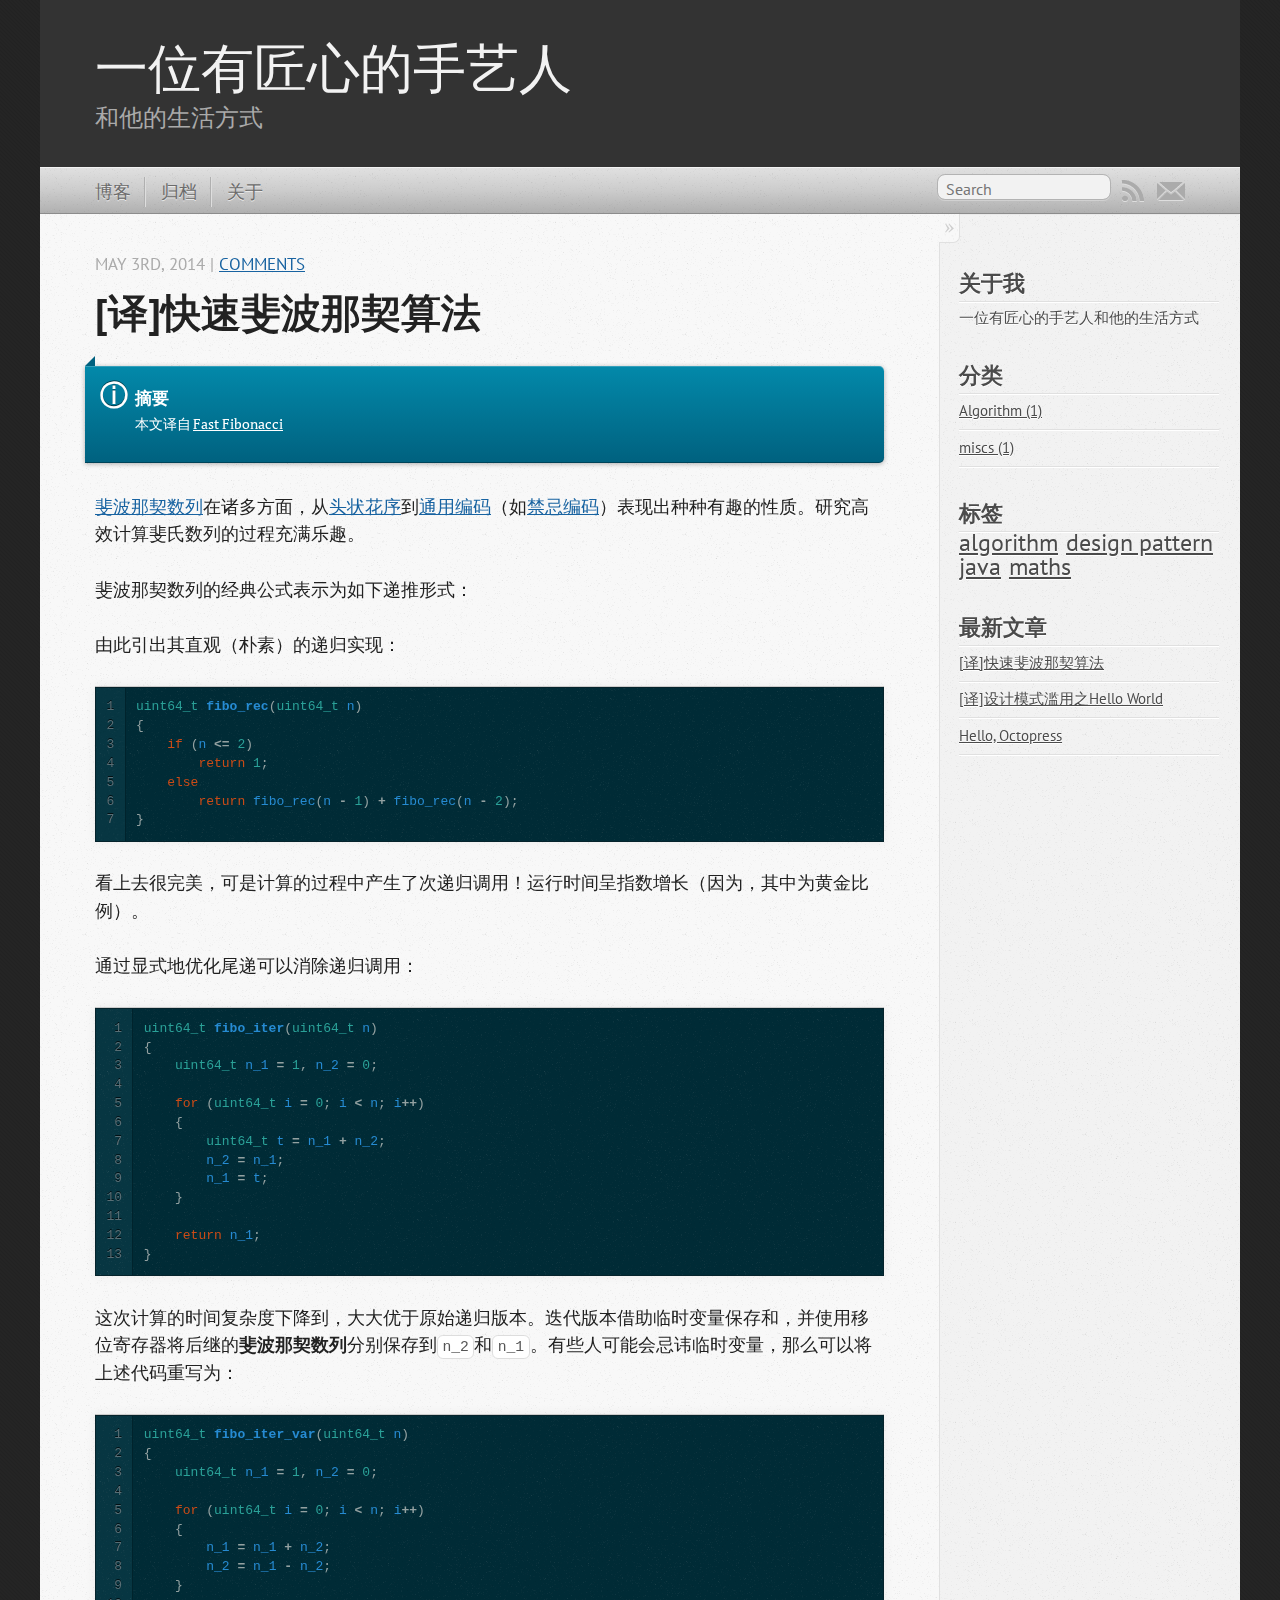
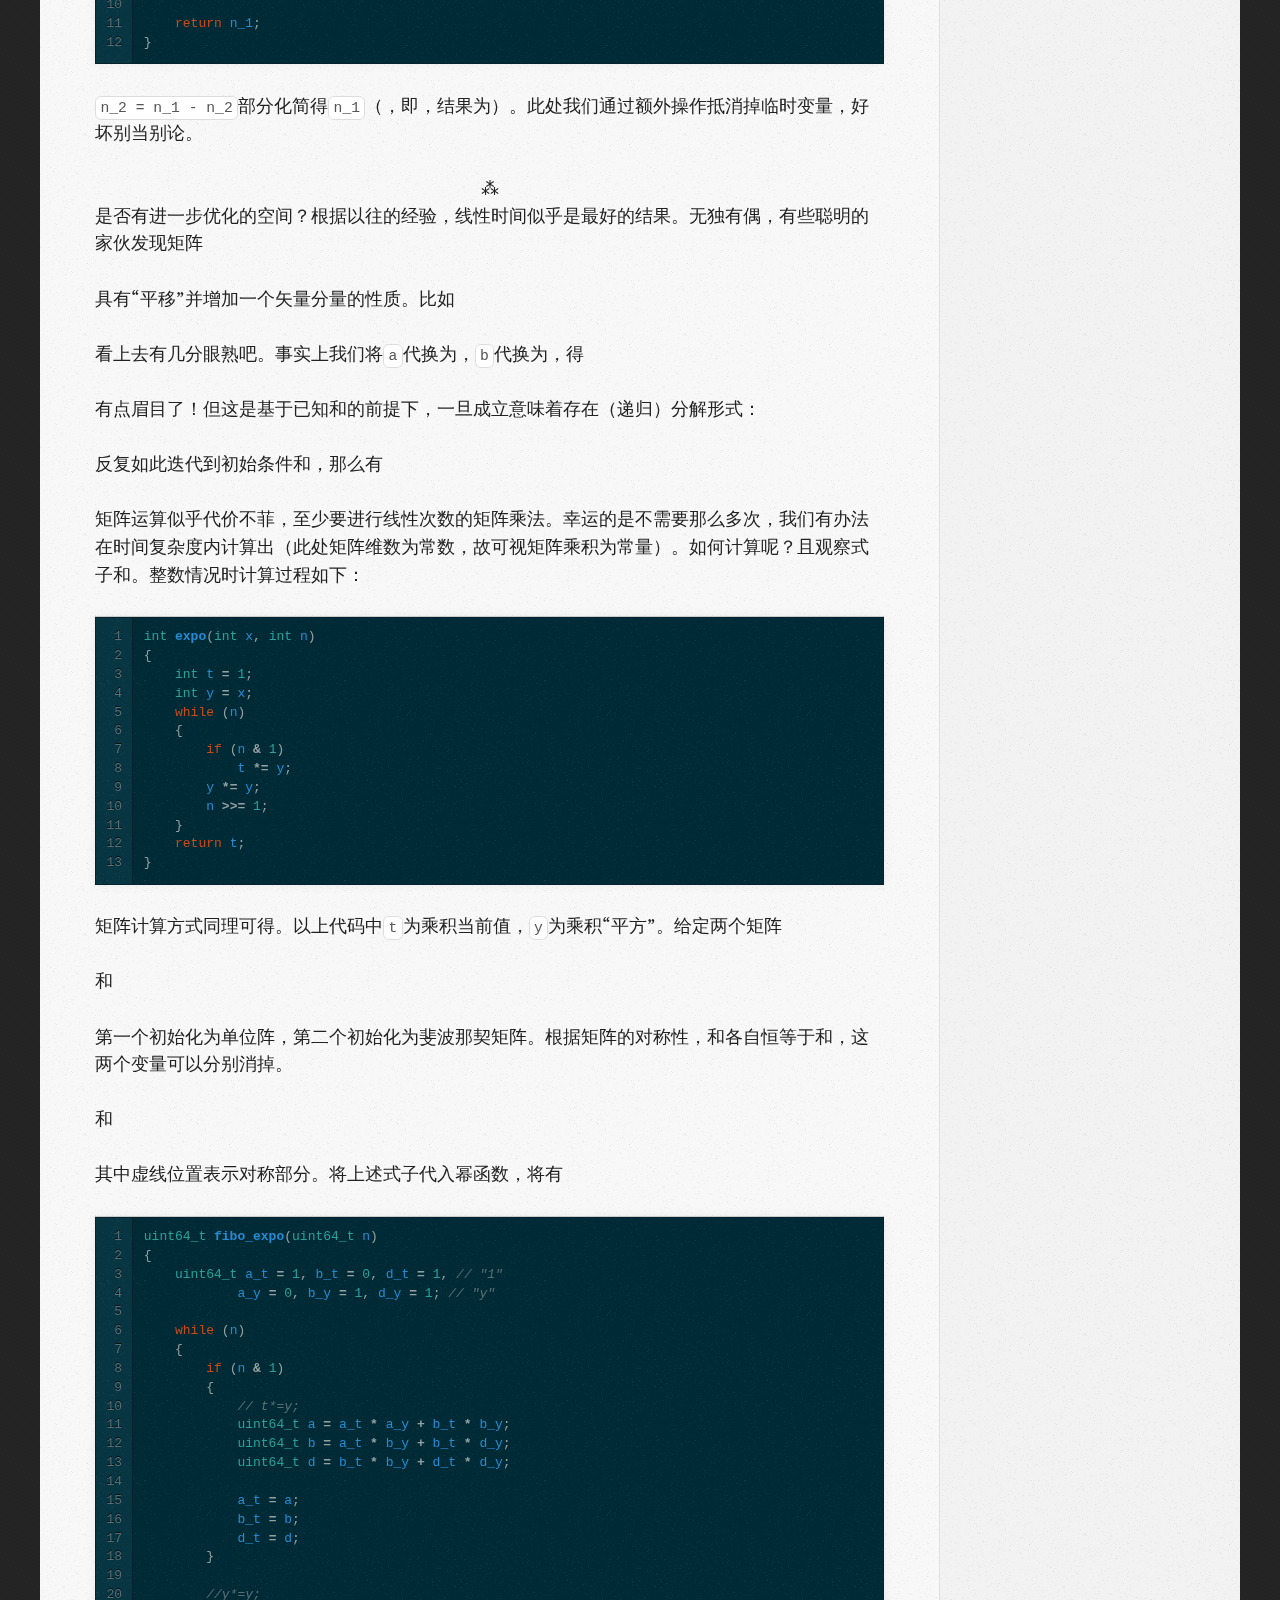
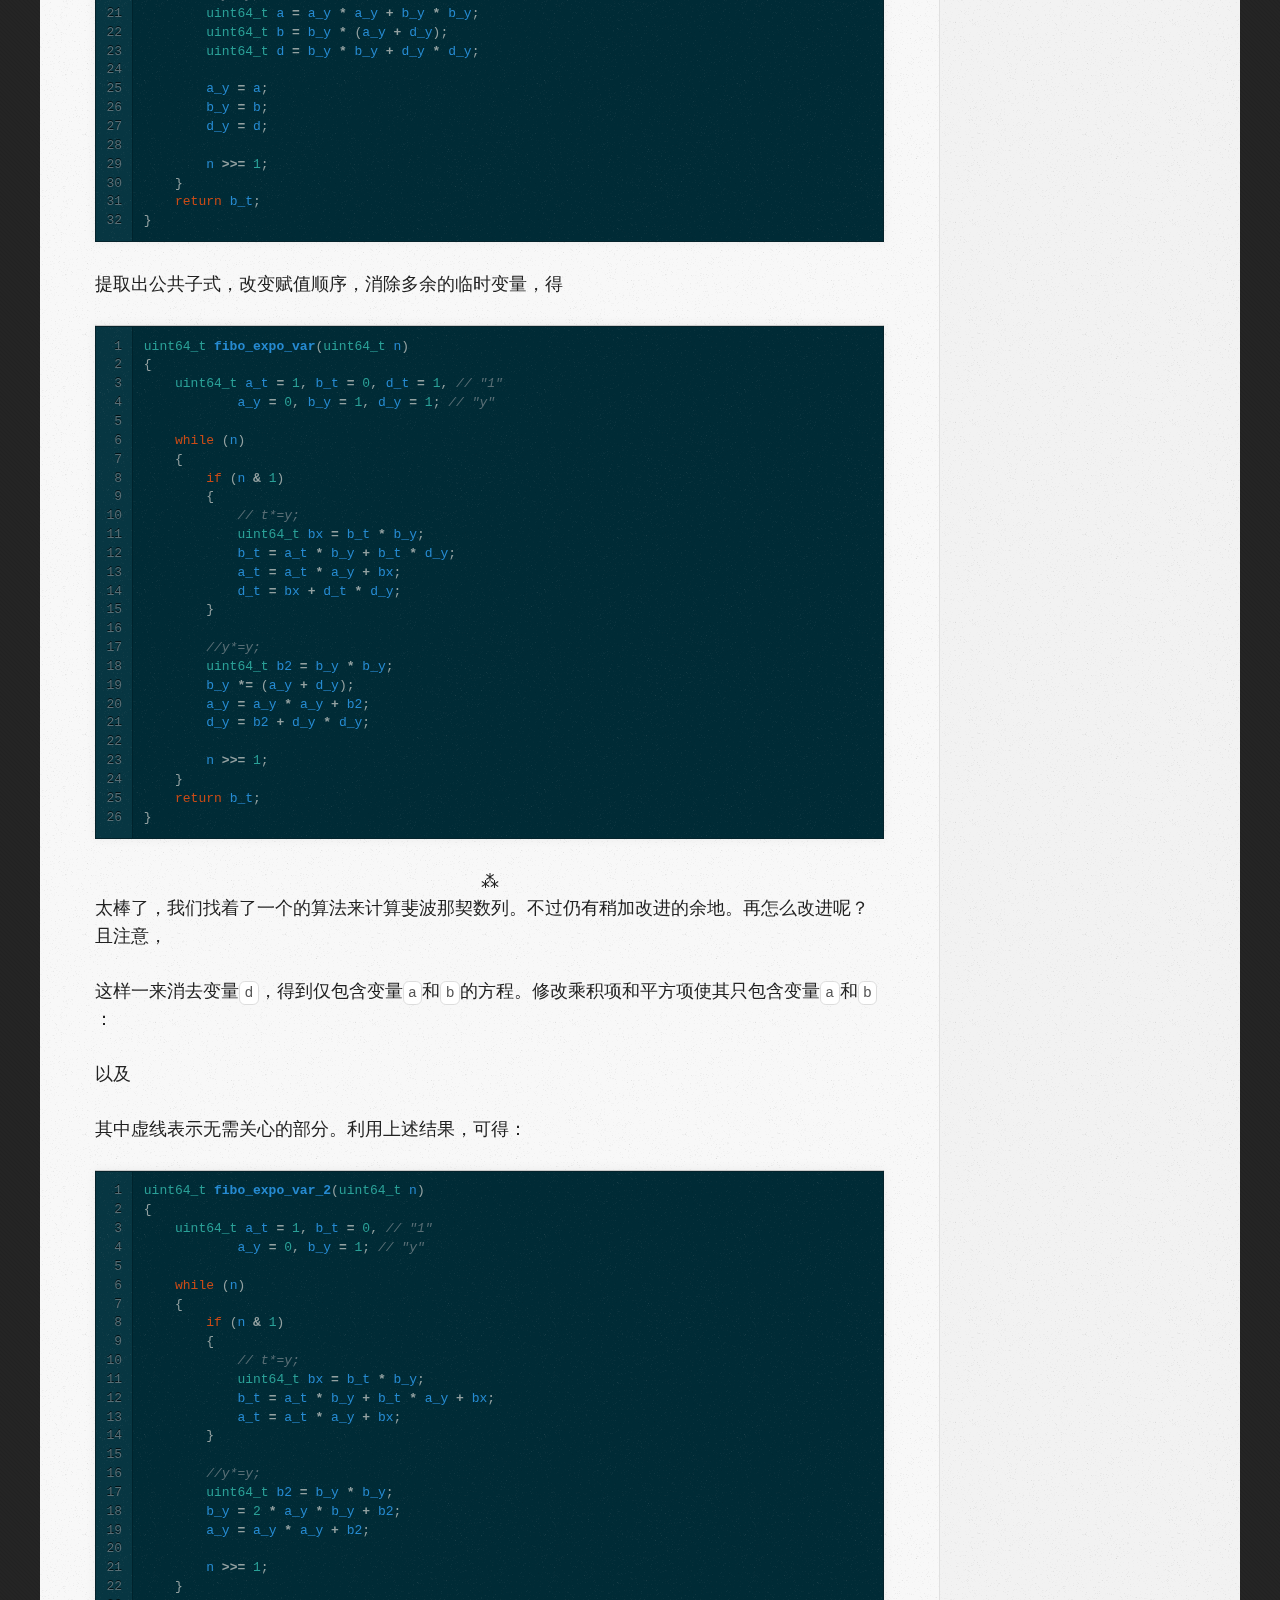
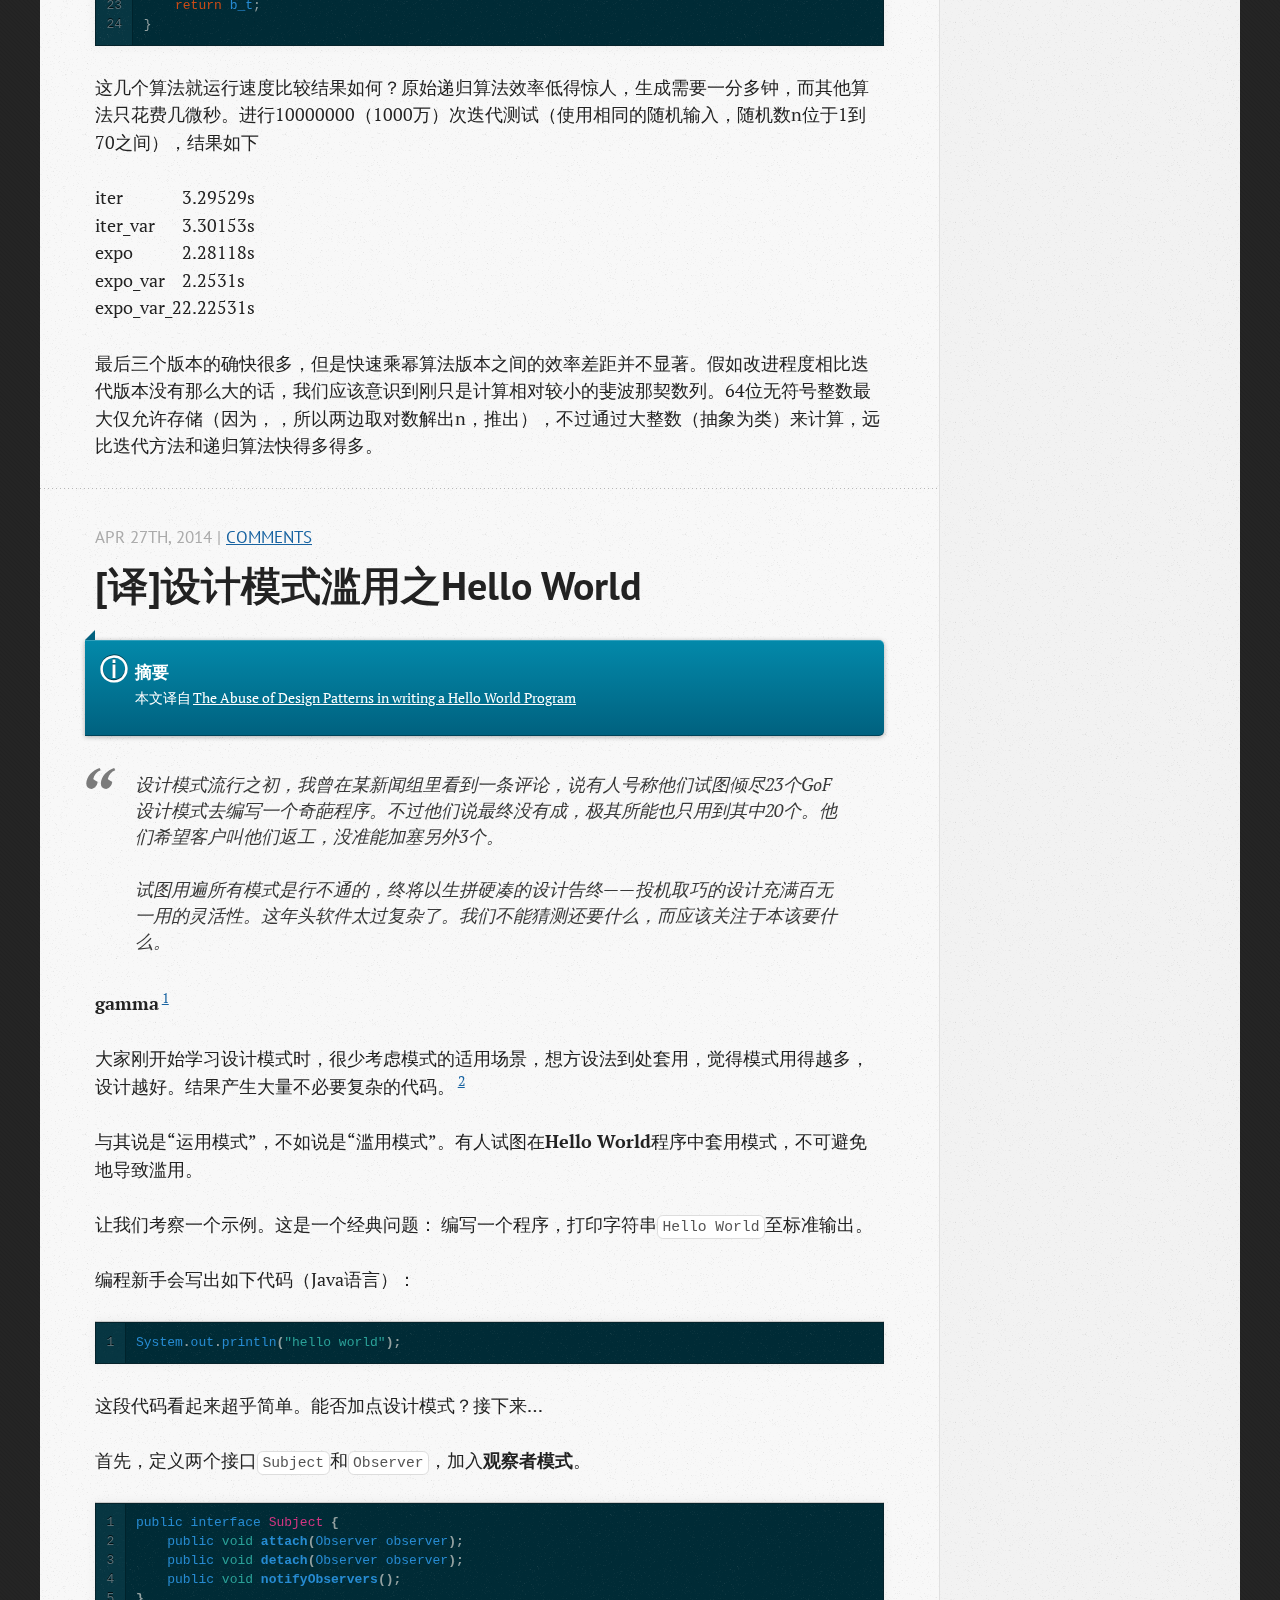
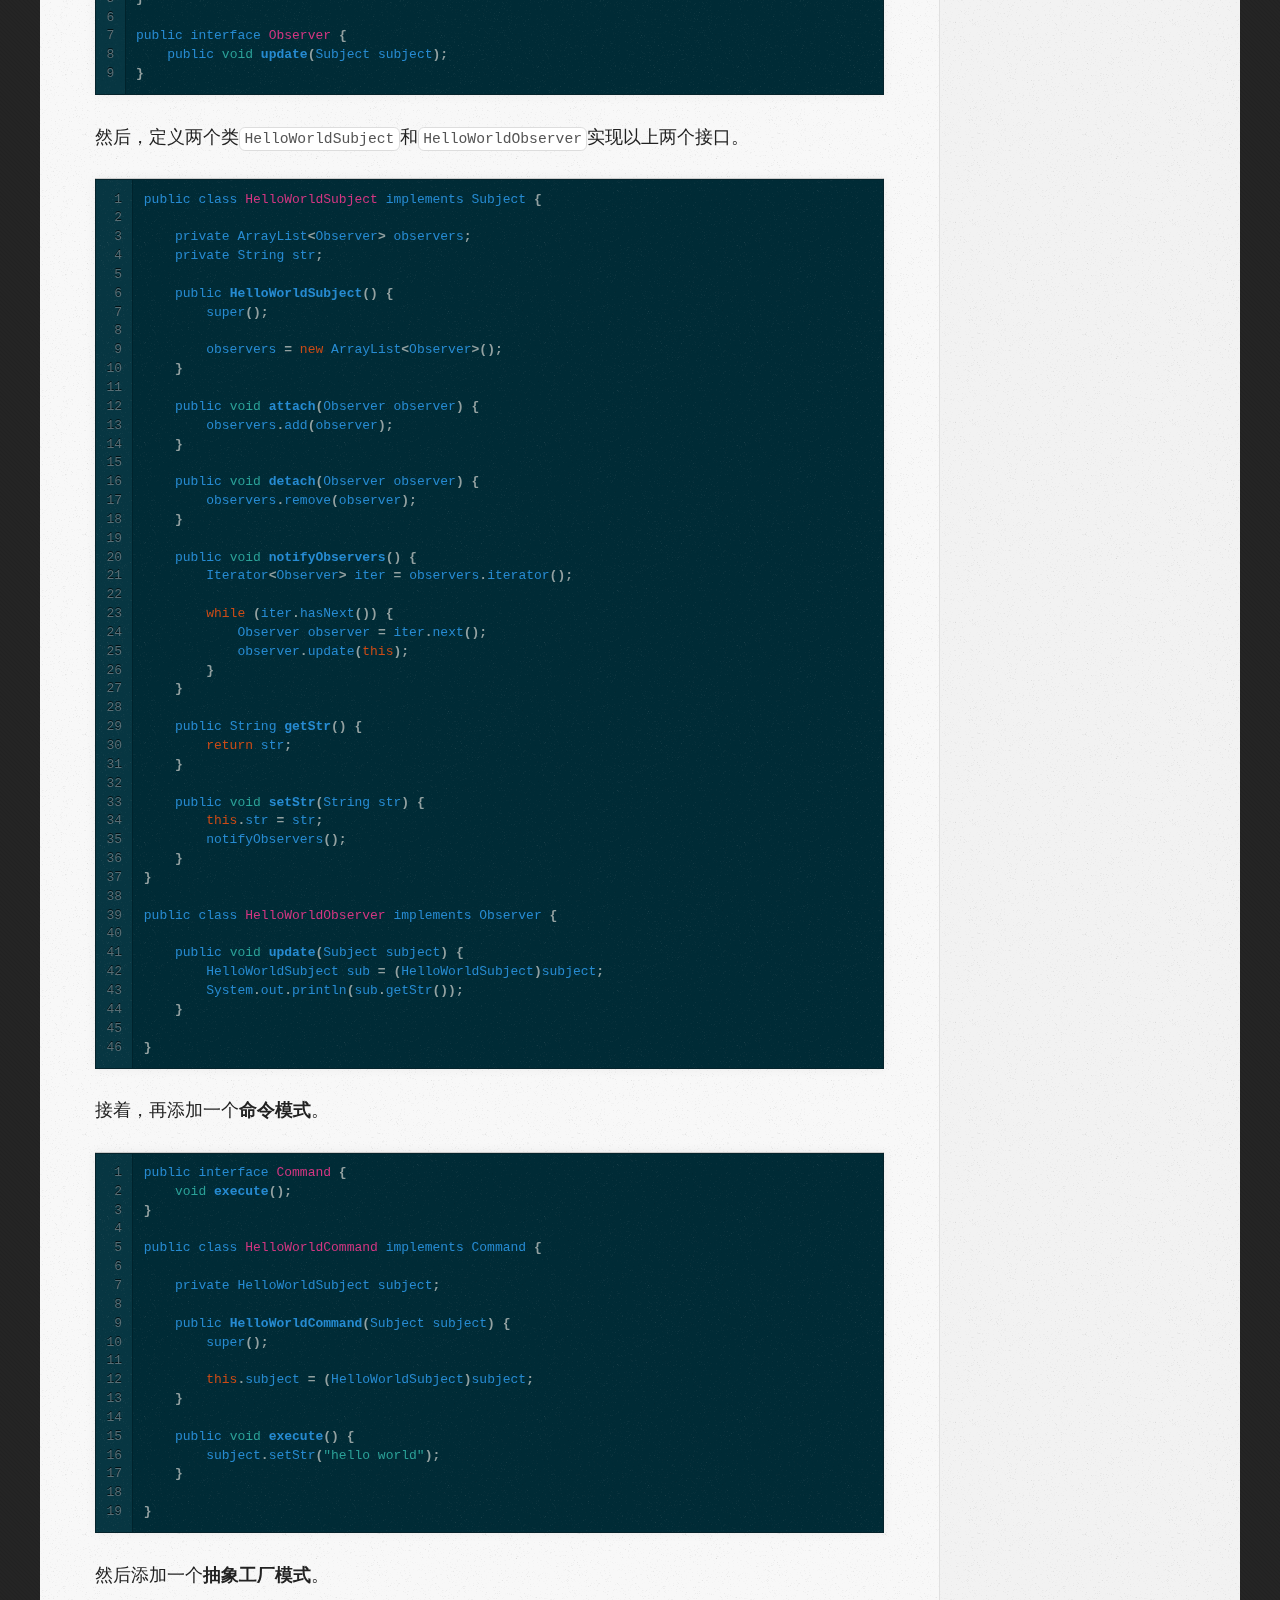
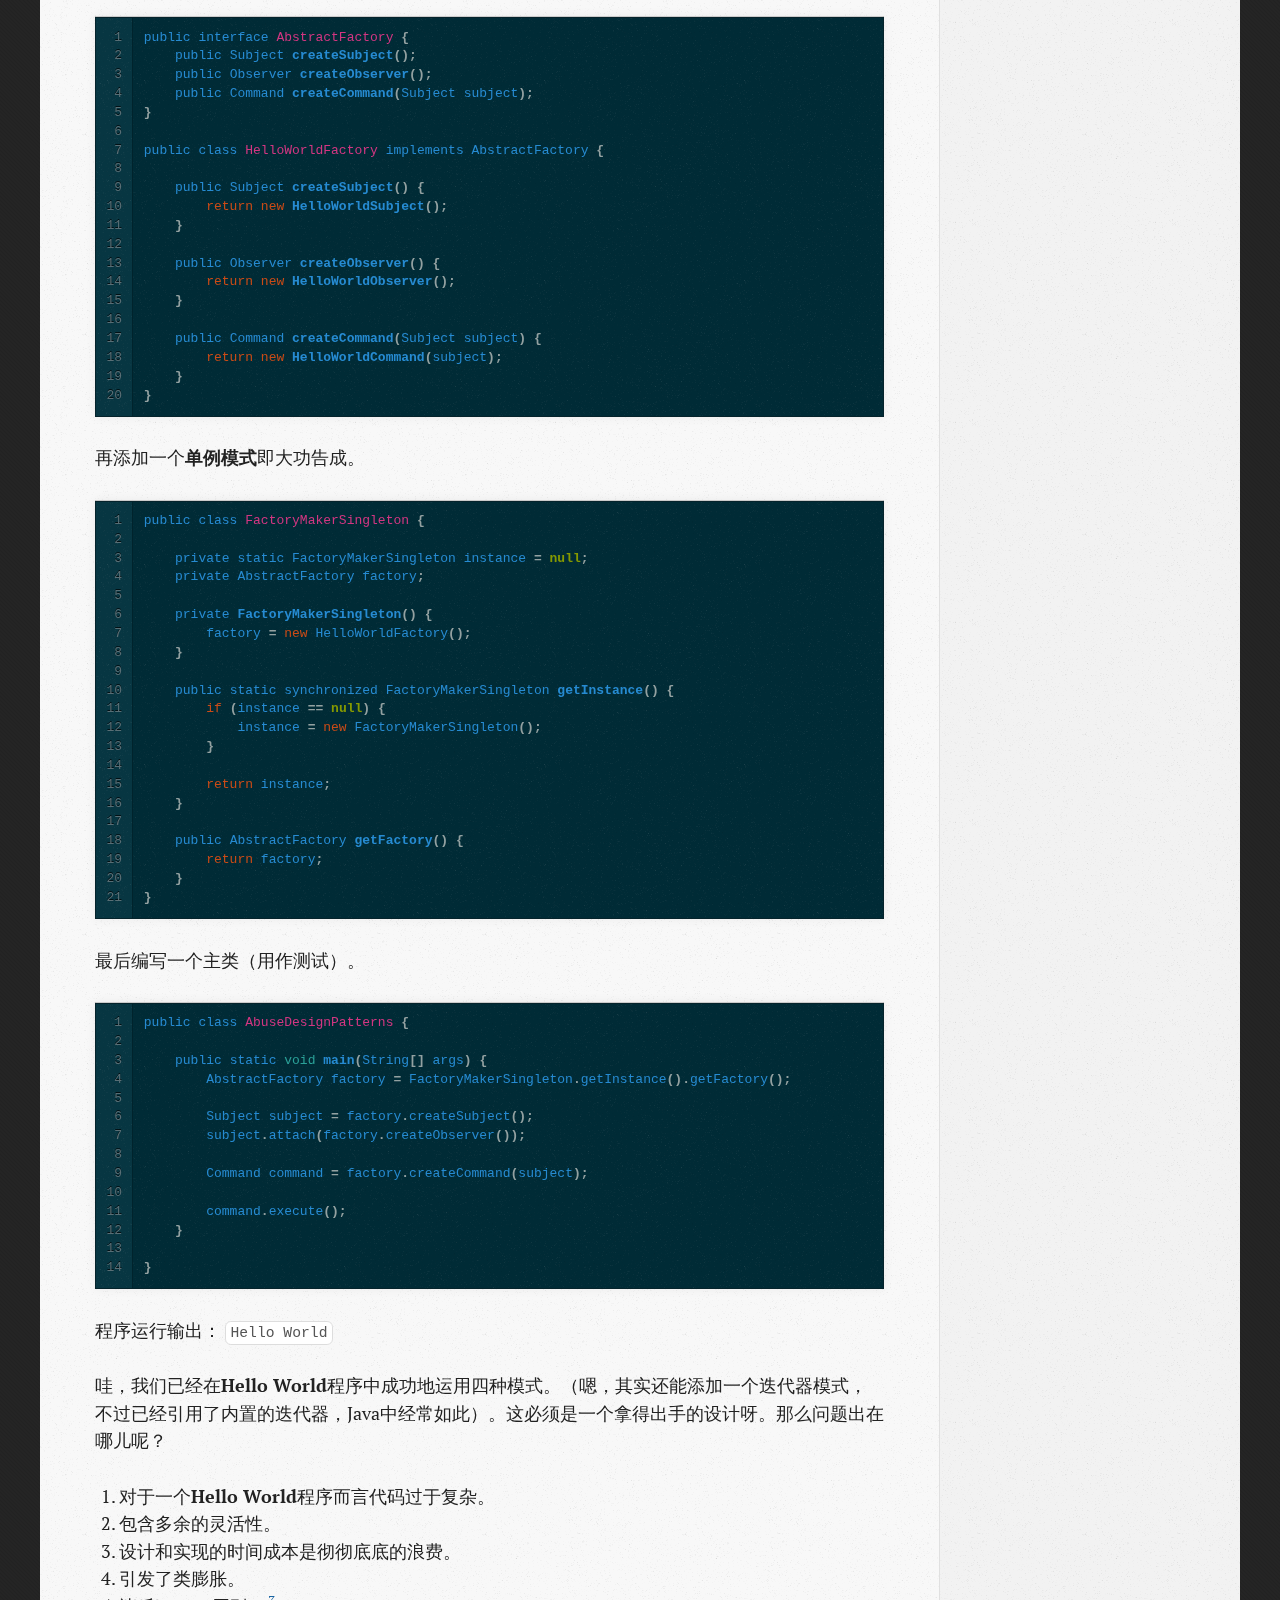
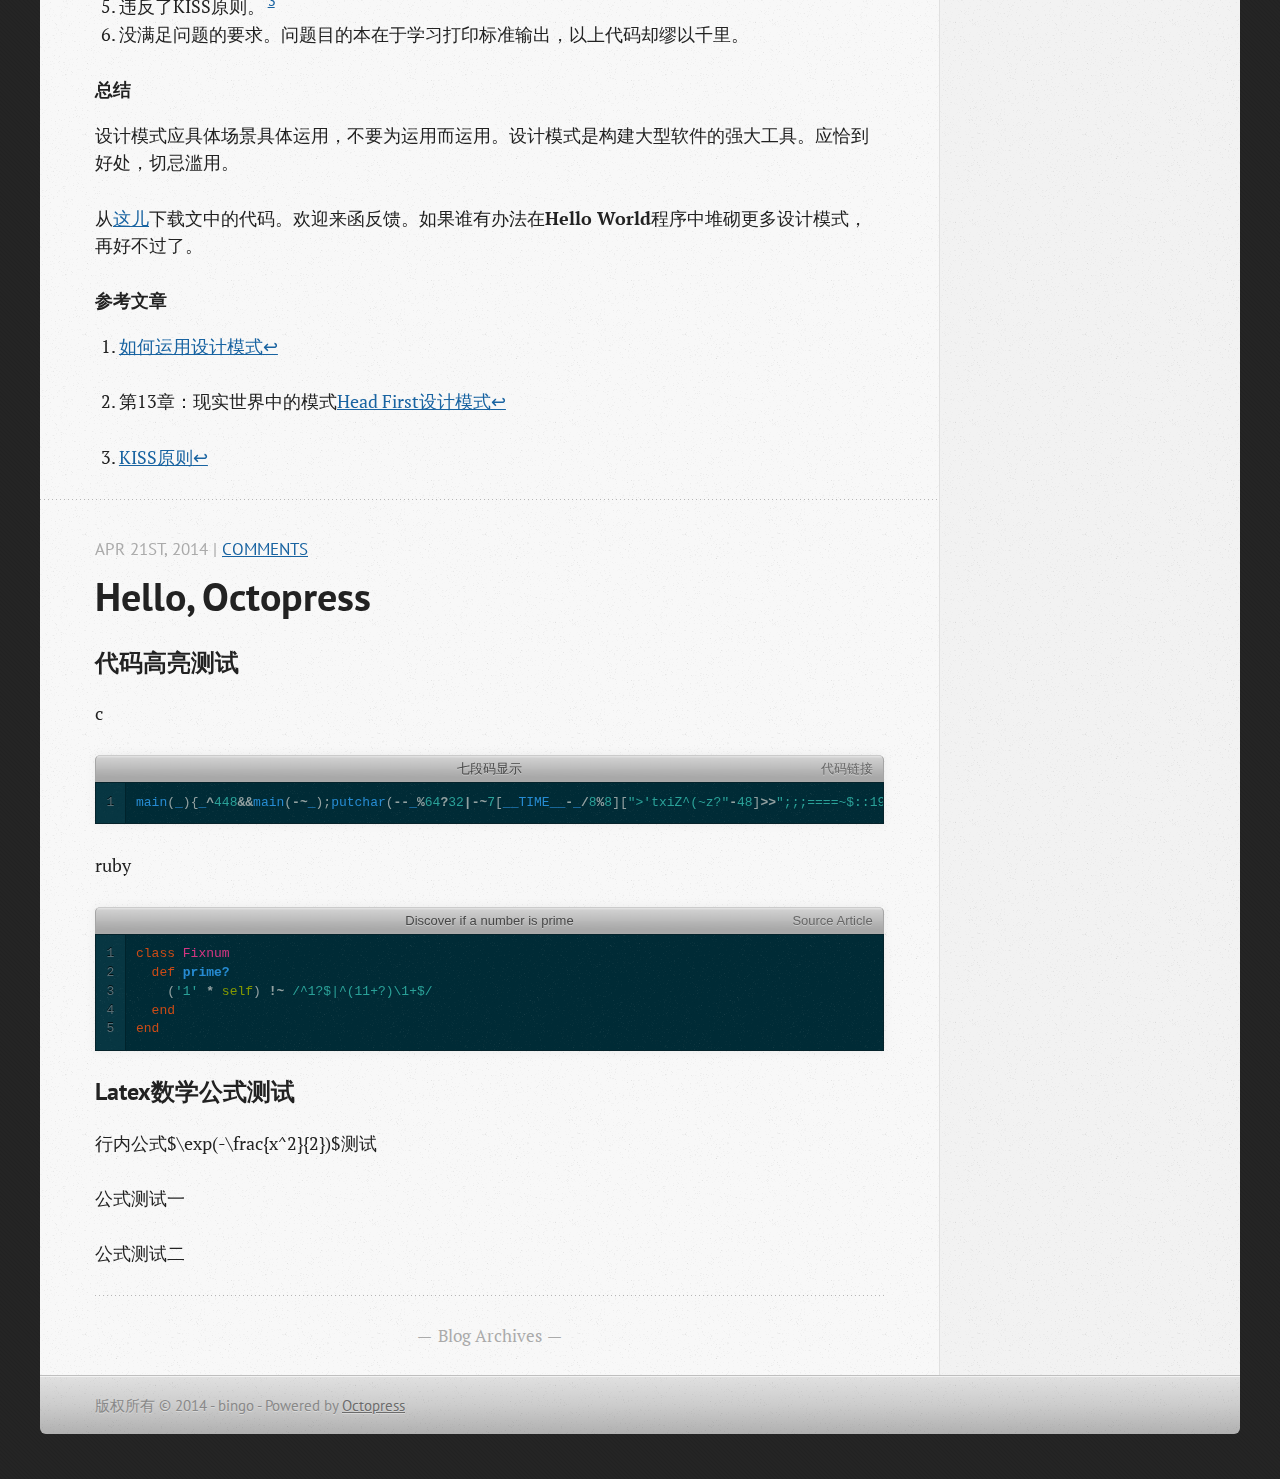
<file: index.html>
<!DOCTYPE html>
<!--[if IEMobile 7 ]><html class="no-js iem7"><![endif]-->
<!--[if lt IE 9]><html class="no-js lte-ie8"><![endif]-->
<!--[if (gt IE 8)|(gt IEMobile 7)|!(IEMobile)|!(IE)]><!--><html class="no-js" lang="en"><!--<![endif]-->
<head>
  <meta charset="utf-8">
  <title>一位有匠心的手艺人</title>
  <meta name="author" content="bingo">

  
  <meta name="description" content="摘要 本文译自Fast Fibonacci 斐波那契数列在诸多方面，从头状花序到通用编码（如禁忌编码）表现出种种有趣的性质。研究高效计算斐氏数列的过程充满乐趣。 斐波那契数列的经典公式表示为如下递推形式： % <![CDATA[ F_n=\begin{cases} 1 & \mathrm{if &hellip;">
  

  <!-- http://t.co/dKP3o1e -->
  <meta name="HandheldFriendly" content="True">
  <meta name="MobileOptimized" content="320">
  <meta name="viewport" content="width=device-width, initial-scale=1">

  
  <link rel="canonical" href="http://guevara.github.io">
  <link href="/favicon.png" rel="icon">
  <link href="/stylesheets/screen.css" media="screen, projection" rel="stylesheet" type="text/css">
  
  <link href="/atom.xml" rel="alternate" title="一位有匠心的手艺人" type="application/atom+xml">
  <script src="/javascripts/modernizr-2.0.js"></script>
  <script src="//ajax.googleapis.com/ajax/libs/jquery/1.9.1/jquery.min.js"></script>
  <script>!window.jQuery && document.write(unescape('%3Cscript src="./javascripts/lib/jquery.min.js"%3E%3C/script%3E'))</script>
  <script src="/javascripts/octopress.js" type="text/javascript"></script>
  <!--Fonts from Google"s Web font directory at http://google.com/webfonts -->
<link href="http://fonts.googleapis.com/css?family=PT+Serif:regular,italic,bold,bolditalic" rel="stylesheet" type="text/css">
<link href="http://fonts.googleapis.com/css?family=PT+Sans:regular,italic,bold,bolditalic" rel="stylesheet" type="text/css">

<!-- mathjax config similar to math.stackexchange -->

<script type="text/x-mathjax-config">
  MathJax.Hub.Config({
    tex2jax: {
      inlineMath: [ ['$','$'], ["\\(","\\)"] ],
      processEscapes: true
    }
  });
</script>

<script type="text/x-mathjax-config">
    MathJax.Hub.Config({
      tex2jax: {
        skipTags: ['script', 'noscript', 'style', 'textarea', 'pre', 'code']
      }
    });
</script>

<script type="text/x-mathjax-config">
    MathJax.Hub.Queue(function() {
        var all = MathJax.Hub.getAllJax(), i;
        for(i=0; i < all.length; i += 1) {
            all[i].SourceElement().parentNode.className += ' has-jax';
        }
    });
</script>

<script type="text/javascript"
   src="http://cdn.mathjax.org/mathjax/latest/MathJax.js?config=TeX-AMS-MML_HTMLorMML">
</script>

  
  <script type="text/javascript">
    var _gaq = _gaq || [];
    _gaq.push(['_setAccount', 'UA-50645712-1']);
    _gaq.push(['_setDomainName', 'github.io']);
    _gaq.push(['_trackPageview']);

    (function() {
      var ga = document.createElement('script'); ga.type = 'text/javascript'; ga.async = true;
      ga.src = ('https:' == document.location.protocol ? 'https://ssl' : 'http://www') + '.google-analytics.com/ga.js';
      var s = document.getElementsByTagName('script')[0]; s.parentNode.insertBefore(ga, s);
    })();
  </script>


</head>

<body   >
  <header role="banner"><hgroup>
  <h1><a href="/">一位有匠心的手艺人</a></h1>
  
    <h2>和他的生活方式</h2>
  
</hgroup>

</header>
  <nav role="navigation"><ul class="subscription" data-subscription="rss email">
  <li><a href="/atom.xml" rel="subscribe-rss" title="subscribe via RSS">RSS</a></li>
  
    <li><a href="bingo.chern@gmail.com" rel="subscribe-email" title="subscribe via email">Email</a></li>
  
</ul>
  
<form action="http://google.com/search" method="get">
  <fieldset role="search">
    <input type="hidden" name="q" value="site:guevara.github.io" />
    <input class="search" type="text" name="q" results="0" placeholder="Search"/>
  </fieldset>
</form>
  
<ul class="main-navigation">
  <li><a href="/">博客</a></li>
  <li><a href="/blog/archives">归档</a></li>
  <li><a href="/about">关于</a></li>
</ul>

</nav>
  <div id="main">
    <div id="content">
      <div class="blog-index">
  
  
  
    <article>
      
  <header>
    
      <h1 class="entry-title"><a href="/blog/2014/05/03/fast-fibonacci/">[译]快速斐波那契算法</a></h1>
    
    
      <p class="meta">
        








  



<time datetime="2014-05-03T08:55:00+08:00" pubdate data-updated="true">May 3<span>rd</span>, 2014</time>
        
         | <a href="/blog/2014/05/03/fast-fibonacci/#disqus_thread">Comments</a>
        
      </p>
    
  </header>


  <div class="entry-content"><div class="note info">
  <h5>摘要</h5>
  <p>本文译自<a href="http://hbfs.wordpress.com/2012/05/22/fast-fibonacci/" target="_blank" title="Fast Fibonacci">Fast Fibonacci</a></p>
</div>

<p><a href="http://en.wikipedia.org/wiki/Fibonacci_number">斐波那契数列</a>在诸多方面，从<a href="http://www.maths.surrey.ac.uk/hosted-sites/R.Knott/Fibonacci/fibnat.html#seeds">头状花序</a>到<a href="http://en.wikipedia.org/wiki/Universal_code_%28data_compression%29">通用编码</a>（如<a href="http://books.google.ca/books?id=81AfzW6vux4C&amp;pg=PA100&amp;lpg=PA100&amp;dq=%22taboo+codes%22&amp;source=bl&amp;ots=PVUooaK7Fm&amp;sig=hdBqPpvYlRNWskAMrVawTO6i_k4&amp;hl=en&amp;sa=X&amp;ei=P0WyT9qmLsqIgwfa34m7CQ&amp;redir_esc=y#v=onepage&amp;q=%22taboo%20codes%22&amp;f=false">禁忌编码</a>）表现出种种有趣的性质。研究高效计算斐氏数列的过程充满乐趣。</p>

<p>斐波那契数列的经典公式表示为如下递推形式：</p>

<script type="math/tex; mode=display">% <![CDATA[

F_n=\begin{cases}
    1 & \mathrm{if~}n\leqslant{2} \\
    F_{n-1}+F_{n-2} &\mathrm{otherwise}
\end{cases}
 %]]></script>

<p>由此引出其直观（朴素）的递归实现：</p>

<div class="bogus-wrapper"><notextile><figure class="code"><figcaption><span></span></figcaption><div class="highlight"><table><tr><td class="gutter"><pre class="line-numbers"><span class="line-number">1</span>
<span class="line-number">2</span>
<span class="line-number">3</span>
<span class="line-number">4</span>
<span class="line-number">5</span>
<span class="line-number">6</span>
<span class="line-number">7</span>
</pre></td><td class="code"><pre><code class="c"><span class="line"><span class="kt">uint64_t</span> <span class="nf">fibo_rec</span><span class="p">(</span><span class="kt">uint64_t</span> <span class="n">n</span><span class="p">)</span>
</span><span class="line"><span class="p">{</span>
</span><span class="line">    <span class="k">if</span> <span class="p">(</span><span class="n">n</span> <span class="o">&lt;=</span> <span class="mi">2</span><span class="p">)</span>
</span><span class="line">        <span class="k">return</span> <span class="mi">1</span><span class="p">;</span>
</span><span class="line">    <span class="k">else</span>
</span><span class="line">        <span class="k">return</span> <span class="n">fibo_rec</span><span class="p">(</span><span class="n">n</span> <span class="o">-</span> <span class="mi">1</span><span class="p">)</span> <span class="o">+</span> <span class="n">fibo_rec</span><span class="p">(</span><span class="n">n</span> <span class="o">-</span> <span class="mi">2</span><span class="p">);</span>
</span><span class="line"><span class="p">}</span>
</span></code></pre></td></tr></table></div></figure></notextile></div>

<p>看上去很完美，可是计算<script type="math/tex">F_n</script>的过程中产生了<script type="math/tex">O(F_n)</script>次递归调用！运行时间呈指数增长（因为<script type="math/tex">F_n \approx \phi^n</script>，其中<script type="math/tex">\phi=\frac{1}{2}(1+\sqrt{5})</script>为黄金比例）。</p>

<p>通过显式地优化尾递可以消除递归调用：</p>

<div class="bogus-wrapper"><notextile><figure class="code"><figcaption><span></span></figcaption><div class="highlight"><table><tr><td class="gutter"><pre class="line-numbers"><span class="line-number">1</span>
<span class="line-number">2</span>
<span class="line-number">3</span>
<span class="line-number">4</span>
<span class="line-number">5</span>
<span class="line-number">6</span>
<span class="line-number">7</span>
<span class="line-number">8</span>
<span class="line-number">9</span>
<span class="line-number">10</span>
<span class="line-number">11</span>
<span class="line-number">12</span>
<span class="line-number">13</span>
</pre></td><td class="code"><pre><code class="c"><span class="line"><span class="kt">uint64_t</span> <span class="nf">fibo_iter</span><span class="p">(</span><span class="kt">uint64_t</span> <span class="n">n</span><span class="p">)</span>
</span><span class="line"><span class="p">{</span>
</span><span class="line">    <span class="kt">uint64_t</span> <span class="n">n_1</span> <span class="o">=</span> <span class="mi">1</span><span class="p">,</span> <span class="n">n_2</span> <span class="o">=</span> <span class="mi">0</span><span class="p">;</span>
</span><span class="line">
</span><span class="line">    <span class="k">for</span> <span class="p">(</span><span class="kt">uint64_t</span> <span class="n">i</span> <span class="o">=</span> <span class="mi">0</span><span class="p">;</span> <span class="n">i</span> <span class="o">&lt;</span> <span class="n">n</span><span class="p">;</span> <span class="n">i</span><span class="o">++</span><span class="p">)</span>
</span><span class="line">    <span class="p">{</span>
</span><span class="line">        <span class="kt">uint64_t</span> <span class="n">t</span> <span class="o">=</span> <span class="n">n_1</span> <span class="o">+</span> <span class="n">n_2</span><span class="p">;</span>
</span><span class="line">        <span class="n">n_2</span> <span class="o">=</span> <span class="n">n_1</span><span class="p">;</span>
</span><span class="line">        <span class="n">n_1</span> <span class="o">=</span> <span class="n">t</span><span class="p">;</span>
</span><span class="line">    <span class="p">}</span>
</span><span class="line">
</span><span class="line">    <span class="k">return</span> <span class="n">n_1</span><span class="p">;</span>
</span><span class="line"><span class="p">}</span>
</span></code></pre></td></tr></table></div></figure></notextile></div>

<p>这次计算<script type="math/tex">F_n</script>的时间复杂度下降到<script type="math/tex">O(n)</script>，大大优于原始递归版本。迭代版本借助临时变量保存和，并使用移位寄存器将后继的<strong>斐波那契数列</strong>分别保存到<code>n_2</code>和<code>n_1</code>。有些人可能会忌讳临时变量，那么可以将上述代码重写为： </p>

<div class="bogus-wrapper"><notextile><figure class="code"><figcaption><span></span></figcaption><div class="highlight"><table><tr><td class="gutter"><pre class="line-numbers"><span class="line-number">1</span>
<span class="line-number">2</span>
<span class="line-number">3</span>
<span class="line-number">4</span>
<span class="line-number">5</span>
<span class="line-number">6</span>
<span class="line-number">7</span>
<span class="line-number">8</span>
<span class="line-number">9</span>
<span class="line-number">10</span>
<span class="line-number">11</span>
<span class="line-number">12</span>
</pre></td><td class="code"><pre><code class="c"><span class="line"><span class="kt">uint64_t</span> <span class="nf">fibo_iter_var</span><span class="p">(</span><span class="kt">uint64_t</span> <span class="n">n</span><span class="p">)</span>
</span><span class="line"><span class="p">{</span>
</span><span class="line">    <span class="kt">uint64_t</span> <span class="n">n_1</span> <span class="o">=</span> <span class="mi">1</span><span class="p">,</span> <span class="n">n_2</span> <span class="o">=</span> <span class="mi">0</span><span class="p">;</span>
</span><span class="line">
</span><span class="line">    <span class="k">for</span> <span class="p">(</span><span class="kt">uint64_t</span> <span class="n">i</span> <span class="o">=</span> <span class="mi">0</span><span class="p">;</span> <span class="n">i</span> <span class="o">&lt;</span> <span class="n">n</span><span class="p">;</span> <span class="n">i</span><span class="o">++</span><span class="p">)</span>
</span><span class="line">    <span class="p">{</span>
</span><span class="line">        <span class="n">n_1</span> <span class="o">=</span> <span class="n">n_1</span> <span class="o">+</span> <span class="n">n_2</span><span class="p">;</span>
</span><span class="line">        <span class="n">n_2</span> <span class="o">=</span> <span class="n">n_1</span> <span class="o">-</span> <span class="n">n_2</span><span class="p">;</span>
</span><span class="line">    <span class="p">}</span>
</span><span class="line">
</span><span class="line">    <span class="k">return</span> <span class="n">n_1</span><span class="p">;</span>
</span><span class="line"><span class="p">}</span>
</span></code></pre></td></tr></table></div></figure></notextile></div>

<p><code>n_2 = n_1 - n_2</code>部分化简得<code>n_1</code>（<script type="math/tex">n_2 \gets n_1 - n_2</script>，即<script type="math/tex">n_2 \gets (n_1 + n_2) - n_2</script>，结果为<script type="math/tex">n_2 \gets n_1</script>）。此处我们通过额外操作抵消掉临时变量，好坏别当别论。</p>

<center>&#8258;</center>

<p>是否有进一步优化的空间？根据以往的经验，线性时间似乎是最好的结果。无独有偶，有些聪明的家伙发现矩阵</p>

<script type="math/tex; mode=display">% <![CDATA[

\left[
    \begin{array}{cc}
       0 & 1 \\
       1 & 1 
    \end{array}
\right]
 %]]></script>

<p>具有“平移”并增加一个矢量分量的性质。比如</p>

<script type="math/tex; mode=display">% <![CDATA[

\left[
    \begin{array}{cc}
        0 & 1 \\
        1 & 1
    \end{array}
\right]
\left[
    \begin{array}{c}
        a\\
        b
    \end{array}
\right]
=
\left[
    \begin{array}{cc}
        b\\
        a + b
    \end{array}
\right]
 %]]></script>

<p>看上去有几分眼熟吧。事实上我们将<code>a</code>代换为<script type="math/tex">F_ {n-2}</script>，<code>b</code>代换为<script type="math/tex">F_ {n-1}</script>，得</p>

<script type="math/tex; mode=display">% <![CDATA[

\left[
    \begin{array}{cc}
        0 & 1\\
        1 & 1
    \end{array}
\right]
\left[
    \begin{array}{cc}
        F_{n-2}\\
        F_{n-1}
    \end{array}
\right]
=
\left[
    \begin{array}{cc}
        F_{n-2}\\
        F_{n-1} + F_{n-2}
    \end{array}
\right]
=
\left[
    \begin{array}{c}
        F_{n-1}\\
        F_n
    \end{array}
\right]
 %]]></script>

<p>有点眉目了！但这是基于已知<script type="math/tex">F_ {n-1}</script>和<script type="math/tex">F_ {n-2}</script>的前提下，一旦成立意味着存在（递归）分解形式：</p>

<script type="math/tex; mode=display">% <![CDATA[

\left[
    \begin{array}{cc}
        0 & 1\\
        1 & 1
    \end{array}
\right]
\left[
    \begin{array}{cc}
        F_{n-2}\\
        F_{n-1}
    \end{array}
\right]
=
\left[
    \begin{array}{cc}
        0 & 1\\
        1 & 1
    \end{array}
\right]
\left[
    \begin{array}{cc}
        0 & 1\\
        1 & 1
    \end{array}
\right]
\left[
    \begin{array}{cc}
        F_{n-3}\\
        F_{n-2}
    \end{array}
\right]
 %]]></script>

<p>反复如此迭代到初始条件<script type="math/tex">F_1 = 1</script>和<script type="math/tex">F_2 = 1</script>，那么有</p>

<script type="math/tex; mode=display">% <![CDATA[

\left[
    \begin{array}{cc}
        0 & 1\\
        1 & 1
    \end{array}
\right]^n
\left[
    \begin{array}{c}
        1\\
        1
    \end{array}
\right]
=
\left[
    \begin{array}{c}
        F_{n-1}\\
        F_{n}
    \end{array}
\right]
 %]]></script>

<p>矩阵运算似乎代价不菲，至少要进行线性次数的矩阵乘法。幸运的是不需要那么多次，我们有办法在<script type="math/tex">O(\lg n)</script>时间复杂度内计算出<script type="math/tex">A^n</script>（此处矩阵维数为常数<script type="math/tex">2 \times{2}</script>，故可视矩阵乘积为常量）。如何计算呢？且观察式子<script type="math/tex">x^5 = (x^2)^2x</script>和<script type="math/tex">x^7 =((x^2)x)^2x</script>。整数情况时<script type="math/tex">x^n</script>计算过程如下：</p>

<div class="bogus-wrapper"><notextile><figure class="code"><figcaption><span></span></figcaption><div class="highlight"><table><tr><td class="gutter"><pre class="line-numbers"><span class="line-number">1</span>
<span class="line-number">2</span>
<span class="line-number">3</span>
<span class="line-number">4</span>
<span class="line-number">5</span>
<span class="line-number">6</span>
<span class="line-number">7</span>
<span class="line-number">8</span>
<span class="line-number">9</span>
<span class="line-number">10</span>
<span class="line-number">11</span>
<span class="line-number">12</span>
<span class="line-number">13</span>
</pre></td><td class="code"><pre><code class="c"><span class="line"><span class="kt">int</span> <span class="nf">expo</span><span class="p">(</span><span class="kt">int</span> <span class="n">x</span><span class="p">,</span> <span class="kt">int</span> <span class="n">n</span><span class="p">)</span>
</span><span class="line"><span class="p">{</span>
</span><span class="line">    <span class="kt">int</span> <span class="n">t</span> <span class="o">=</span> <span class="mi">1</span><span class="p">;</span>
</span><span class="line">    <span class="kt">int</span> <span class="n">y</span> <span class="o">=</span> <span class="n">x</span><span class="p">;</span>
</span><span class="line">    <span class="k">while</span> <span class="p">(</span><span class="n">n</span><span class="p">)</span>
</span><span class="line">    <span class="p">{</span>
</span><span class="line">        <span class="k">if</span> <span class="p">(</span><span class="n">n</span> <span class="o">&amp;</span> <span class="mi">1</span><span class="p">)</span>
</span><span class="line">            <span class="n">t</span> <span class="o">*=</span> <span class="n">y</span><span class="p">;</span>
</span><span class="line">        <span class="n">y</span> <span class="o">*=</span> <span class="n">y</span><span class="p">;</span>
</span><span class="line">        <span class="n">n</span> <span class="o">&gt;&gt;=</span> <span class="mi">1</span><span class="p">;</span>
</span><span class="line">    <span class="p">}</span>
</span><span class="line">    <span class="k">return</span> <span class="n">t</span><span class="p">;</span>
</span><span class="line"><span class="p">}</span>
</span></code></pre></td></tr></table></div></figure></notextile></div>

<p>矩阵计算方式同理可得。以上代码中<code>t</code>为乘积当前值，<code>y</code>为乘积“平方”。给定两个矩阵</p>

<script type="math/tex; mode=display">% <![CDATA[

\left[
    \begin{array}{cc}
        a_t & b_t \\
        c_t & d_t
    \end{array}
\right]
 %]]></script>

<p>和</p>

<script type="math/tex; mode=display">% <![CDATA[

\left[
    \begin{array}{cc}
        a_y & b_y \\
        c_y & d_y
    \end{array}
\right]
 %]]></script>

<p>第一个初始化为单位阵，第二个初始化为斐波那契矩阵。根据矩阵的对称性，<script type="math/tex">c_t</script>和<script type="math/tex">c_y</script>各自恒等于<script type="math/tex">b_t</script>和<script type="math/tex">b_y</script>，这两个变量可以分别消掉。</p>

<script type="math/tex; mode=display">% <![CDATA[

\left[
    \begin{array}{cc}
        a_t & b_t \\
        c_t & d_t
    \end{array}
\right]
\left[
    \begin{array}{cc}
        a_y & b_y \\
        c_y & d_y
    \end{array}
\right]
=
\left[
    \begin{array}{cc}
        a_t a_y + b_t b_y & a_t b_y + b_t d_y\\
        --- & b_t b_y + d_t d_y
    \end{array}
\right]
 %]]></script>

<p>和</p>

<script type="math/tex; mode=display">% <![CDATA[

\left[
    \begin{array}{cc}
        a_y & b_y \\
        c_y & d_y
    \end{array}
\right]^2
=
\left[
    \begin{array}{cc}
        a_y^2 + b_y^2 & b_y(a_y + d_y)\\
        --- & b_y^2 + d_y^2
    \end{array}
\right]
 %]]></script>

<p>其中虚线位置表示对称部分。将上述式子代入幂函数，将有</p>

<div class="bogus-wrapper"><notextile><figure class="code"><figcaption><span></span></figcaption><div class="highlight"><table><tr><td class="gutter"><pre class="line-numbers"><span class="line-number">1</span>
<span class="line-number">2</span>
<span class="line-number">3</span>
<span class="line-number">4</span>
<span class="line-number">5</span>
<span class="line-number">6</span>
<span class="line-number">7</span>
<span class="line-number">8</span>
<span class="line-number">9</span>
<span class="line-number">10</span>
<span class="line-number">11</span>
<span class="line-number">12</span>
<span class="line-number">13</span>
<span class="line-number">14</span>
<span class="line-number">15</span>
<span class="line-number">16</span>
<span class="line-number">17</span>
<span class="line-number">18</span>
<span class="line-number">19</span>
<span class="line-number">20</span>
<span class="line-number">21</span>
<span class="line-number">22</span>
<span class="line-number">23</span>
<span class="line-number">24</span>
<span class="line-number">25</span>
<span class="line-number">26</span>
<span class="line-number">27</span>
<span class="line-number">28</span>
<span class="line-number">29</span>
<span class="line-number">30</span>
<span class="line-number">31</span>
<span class="line-number">32</span>
</pre></td><td class="code"><pre><code class="c"><span class="line"><span class="kt">uint64_t</span> <span class="nf">fibo_expo</span><span class="p">(</span><span class="kt">uint64_t</span> <span class="n">n</span><span class="p">)</span>
</span><span class="line"><span class="p">{</span>
</span><span class="line">    <span class="kt">uint64_t</span> <span class="n">a_t</span> <span class="o">=</span> <span class="mi">1</span><span class="p">,</span> <span class="n">b_t</span> <span class="o">=</span> <span class="mi">0</span><span class="p">,</span> <span class="n">d_t</span> <span class="o">=</span> <span class="mi">1</span><span class="p">,</span> <span class="c1">// &quot;1&quot;</span>
</span><span class="line">            <span class="n">a_y</span> <span class="o">=</span> <span class="mi">0</span><span class="p">,</span> <span class="n">b_y</span> <span class="o">=</span> <span class="mi">1</span><span class="p">,</span> <span class="n">d_y</span> <span class="o">=</span> <span class="mi">1</span><span class="p">;</span> <span class="c1">// &quot;y&quot;</span>
</span><span class="line">
</span><span class="line">    <span class="k">while</span> <span class="p">(</span><span class="n">n</span><span class="p">)</span>
</span><span class="line">    <span class="p">{</span>
</span><span class="line">        <span class="k">if</span> <span class="p">(</span><span class="n">n</span> <span class="o">&amp;</span> <span class="mi">1</span><span class="p">)</span>
</span><span class="line">        <span class="p">{</span>
</span><span class="line">            <span class="c1">// t*=y;</span>
</span><span class="line">            <span class="kt">uint64_t</span> <span class="n">a</span> <span class="o">=</span> <span class="n">a_t</span> <span class="o">*</span> <span class="n">a_y</span> <span class="o">+</span> <span class="n">b_t</span> <span class="o">*</span> <span class="n">b_y</span><span class="p">;</span>
</span><span class="line">            <span class="kt">uint64_t</span> <span class="n">b</span> <span class="o">=</span> <span class="n">a_t</span> <span class="o">*</span> <span class="n">b_y</span> <span class="o">+</span> <span class="n">b_t</span> <span class="o">*</span> <span class="n">d_y</span><span class="p">;</span>
</span><span class="line">            <span class="kt">uint64_t</span> <span class="n">d</span> <span class="o">=</span> <span class="n">b_t</span> <span class="o">*</span> <span class="n">b_y</span> <span class="o">+</span> <span class="n">d_t</span> <span class="o">*</span> <span class="n">d_y</span><span class="p">;</span>
</span><span class="line">
</span><span class="line">            <span class="n">a_t</span> <span class="o">=</span> <span class="n">a</span><span class="p">;</span>
</span><span class="line">            <span class="n">b_t</span> <span class="o">=</span> <span class="n">b</span><span class="p">;</span>
</span><span class="line">            <span class="n">d_t</span> <span class="o">=</span> <span class="n">d</span><span class="p">;</span>
</span><span class="line">        <span class="p">}</span>
</span><span class="line">
</span><span class="line">        <span class="c1">//y*=y;</span>
</span><span class="line">        <span class="kt">uint64_t</span> <span class="n">a</span> <span class="o">=</span> <span class="n">a_y</span> <span class="o">*</span> <span class="n">a_y</span> <span class="o">+</span> <span class="n">b_y</span> <span class="o">*</span> <span class="n">b_y</span><span class="p">;</span>
</span><span class="line">        <span class="kt">uint64_t</span> <span class="n">b</span> <span class="o">=</span> <span class="n">b_y</span> <span class="o">*</span> <span class="p">(</span><span class="n">a_y</span> <span class="o">+</span> <span class="n">d_y</span><span class="p">);</span>
</span><span class="line">        <span class="kt">uint64_t</span> <span class="n">d</span> <span class="o">=</span> <span class="n">b_y</span> <span class="o">*</span> <span class="n">b_y</span> <span class="o">+</span> <span class="n">d_y</span> <span class="o">*</span> <span class="n">d_y</span><span class="p">;</span>
</span><span class="line">
</span><span class="line">        <span class="n">a_y</span> <span class="o">=</span> <span class="n">a</span><span class="p">;</span>
</span><span class="line">        <span class="n">b_y</span> <span class="o">=</span> <span class="n">b</span><span class="p">;</span>
</span><span class="line">        <span class="n">d_y</span> <span class="o">=</span> <span class="n">d</span><span class="p">;</span>
</span><span class="line">
</span><span class="line">        <span class="n">n</span> <span class="o">&gt;&gt;=</span> <span class="mi">1</span><span class="p">;</span>
</span><span class="line">    <span class="p">}</span>
</span><span class="line">    <span class="k">return</span> <span class="n">b_t</span><span class="p">;</span>
</span><span class="line"><span class="p">}</span>
</span></code></pre></td></tr></table></div></figure></notextile></div>

<p>提取出公共子式，改变赋值顺序，消除多余的临时变量，得</p>

<div class="bogus-wrapper"><notextile><figure class="code"><figcaption><span></span></figcaption><div class="highlight"><table><tr><td class="gutter"><pre class="line-numbers"><span class="line-number">1</span>
<span class="line-number">2</span>
<span class="line-number">3</span>
<span class="line-number">4</span>
<span class="line-number">5</span>
<span class="line-number">6</span>
<span class="line-number">7</span>
<span class="line-number">8</span>
<span class="line-number">9</span>
<span class="line-number">10</span>
<span class="line-number">11</span>
<span class="line-number">12</span>
<span class="line-number">13</span>
<span class="line-number">14</span>
<span class="line-number">15</span>
<span class="line-number">16</span>
<span class="line-number">17</span>
<span class="line-number">18</span>
<span class="line-number">19</span>
<span class="line-number">20</span>
<span class="line-number">21</span>
<span class="line-number">22</span>
<span class="line-number">23</span>
<span class="line-number">24</span>
<span class="line-number">25</span>
<span class="line-number">26</span>
</pre></td><td class="code"><pre><code class="c"><span class="line"><span class="kt">uint64_t</span> <span class="nf">fibo_expo_var</span><span class="p">(</span><span class="kt">uint64_t</span> <span class="n">n</span><span class="p">)</span>
</span><span class="line"><span class="p">{</span>
</span><span class="line">    <span class="kt">uint64_t</span> <span class="n">a_t</span> <span class="o">=</span> <span class="mi">1</span><span class="p">,</span> <span class="n">b_t</span> <span class="o">=</span> <span class="mi">0</span><span class="p">,</span> <span class="n">d_t</span> <span class="o">=</span> <span class="mi">1</span><span class="p">,</span> <span class="c1">// &quot;1&quot;</span>
</span><span class="line">            <span class="n">a_y</span> <span class="o">=</span> <span class="mi">0</span><span class="p">,</span> <span class="n">b_y</span> <span class="o">=</span> <span class="mi">1</span><span class="p">,</span> <span class="n">d_y</span> <span class="o">=</span> <span class="mi">1</span><span class="p">;</span> <span class="c1">// &quot;y&quot;</span>
</span><span class="line">
</span><span class="line">    <span class="k">while</span> <span class="p">(</span><span class="n">n</span><span class="p">)</span>
</span><span class="line">    <span class="p">{</span>
</span><span class="line">        <span class="k">if</span> <span class="p">(</span><span class="n">n</span> <span class="o">&amp;</span> <span class="mi">1</span><span class="p">)</span>
</span><span class="line">        <span class="p">{</span>
</span><span class="line">            <span class="c1">// t*=y;</span>
</span><span class="line">            <span class="kt">uint64_t</span> <span class="n">bx</span> <span class="o">=</span> <span class="n">b_t</span> <span class="o">*</span> <span class="n">b_y</span><span class="p">;</span>
</span><span class="line">            <span class="n">b_t</span> <span class="o">=</span> <span class="n">a_t</span> <span class="o">*</span> <span class="n">b_y</span> <span class="o">+</span> <span class="n">b_t</span> <span class="o">*</span> <span class="n">d_y</span><span class="p">;</span>
</span><span class="line">            <span class="n">a_t</span> <span class="o">=</span> <span class="n">a_t</span> <span class="o">*</span> <span class="n">a_y</span> <span class="o">+</span> <span class="n">bx</span><span class="p">;</span>
</span><span class="line">            <span class="n">d_t</span> <span class="o">=</span> <span class="n">bx</span> <span class="o">+</span> <span class="n">d_t</span> <span class="o">*</span> <span class="n">d_y</span><span class="p">;</span>
</span><span class="line">        <span class="p">}</span>
</span><span class="line">
</span><span class="line">        <span class="c1">//y*=y;</span>
</span><span class="line">        <span class="kt">uint64_t</span> <span class="n">b2</span> <span class="o">=</span> <span class="n">b_y</span> <span class="o">*</span> <span class="n">b_y</span><span class="p">;</span>
</span><span class="line">        <span class="n">b_y</span> <span class="o">*=</span> <span class="p">(</span><span class="n">a_y</span> <span class="o">+</span> <span class="n">d_y</span><span class="p">);</span>
</span><span class="line">        <span class="n">a_y</span> <span class="o">=</span> <span class="n">a_y</span> <span class="o">*</span> <span class="n">a_y</span> <span class="o">+</span> <span class="n">b2</span><span class="p">;</span>
</span><span class="line">        <span class="n">d_y</span> <span class="o">=</span> <span class="n">b2</span> <span class="o">+</span> <span class="n">d_y</span> <span class="o">*</span> <span class="n">d_y</span><span class="p">;</span>
</span><span class="line">
</span><span class="line">        <span class="n">n</span> <span class="o">&gt;&gt;=</span> <span class="mi">1</span><span class="p">;</span>
</span><span class="line">    <span class="p">}</span>
</span><span class="line">    <span class="k">return</span> <span class="n">b_t</span><span class="p">;</span>
</span><span class="line"><span class="p">}</span>
</span></code></pre></td></tr></table></div></figure></notextile></div>

<center>&#8258;</center>

<p>太棒了，我们找着了一个<script type="math/tex">O(\lg n)</script>的算法来计算斐波那契数列。不过仍有稍加改进的余地。再怎么改进呢？且注意，</p>

<script type="math/tex; mode=display">% <![CDATA[

\left[
    \begin{array}{cc}
        a & b\\
        b & d
    \end{array}
\right]
=
\left[
    \begin{array}{cc}
        a & b\\
        b & a+b
    \end{array}
\right]
 %]]></script>

<p>这样一来消去变量<code>d</code>，得到仅包含变量<code>a</code>和<code>b</code>的方程。修改乘积项和平方项使其只包含变量<code>a</code>和<code>b</code>：</p>

<script type="math/tex; mode=display">% <![CDATA[

\left[
    \begin{array}{cc}
        a_t & b_t\\
        b_t & a_t + b_t
    \end{array}
\right]
\left[
    \begin{array}{cc}
        a_y & b_y\\
        b_y & a_y + b_y
    \end{array}
\right]
=
\left[
    \begin{array}{cc}
        a_ta_y+b_t + b_y & a_tb_y + b_t(ay+b_y)\\
        --- & ---
    \end{array}
\right]
 %]]></script>

<p>以及</p>

<script type="math/tex; mode=display">% <![CDATA[

\left[
    \begin{array}{cc}
        a_y & b_y\\
        b_y & d_y
    \end{array}
\right]^2
=
\left[
    \begin{array}{cc}
        a_y^2+b_y^2 & a_yb_y+b_y(a_y+b_y)\\
        --- & ---
    \end{array}
\right]
 %]]></script>

<p>其中虚线表示无需关心的部分。利用上述结果，可得：</p>

<div class="bogus-wrapper"><notextile><figure class="code"><figcaption><span></span></figcaption><div class="highlight"><table><tr><td class="gutter"><pre class="line-numbers"><span class="line-number">1</span>
<span class="line-number">2</span>
<span class="line-number">3</span>
<span class="line-number">4</span>
<span class="line-number">5</span>
<span class="line-number">6</span>
<span class="line-number">7</span>
<span class="line-number">8</span>
<span class="line-number">9</span>
<span class="line-number">10</span>
<span class="line-number">11</span>
<span class="line-number">12</span>
<span class="line-number">13</span>
<span class="line-number">14</span>
<span class="line-number">15</span>
<span class="line-number">16</span>
<span class="line-number">17</span>
<span class="line-number">18</span>
<span class="line-number">19</span>
<span class="line-number">20</span>
<span class="line-number">21</span>
<span class="line-number">22</span>
<span class="line-number">23</span>
<span class="line-number">24</span>
</pre></td><td class="code"><pre><code class="c"><span class="line"><span class="kt">uint64_t</span> <span class="nf">fibo_expo_var_2</span><span class="p">(</span><span class="kt">uint64_t</span> <span class="n">n</span><span class="p">)</span>
</span><span class="line"><span class="p">{</span>
</span><span class="line">    <span class="kt">uint64_t</span> <span class="n">a_t</span> <span class="o">=</span> <span class="mi">1</span><span class="p">,</span> <span class="n">b_t</span> <span class="o">=</span> <span class="mi">0</span><span class="p">,</span> <span class="c1">// &quot;1&quot;</span>
</span><span class="line">            <span class="n">a_y</span> <span class="o">=</span> <span class="mi">0</span><span class="p">,</span> <span class="n">b_y</span> <span class="o">=</span> <span class="mi">1</span><span class="p">;</span> <span class="c1">// &quot;y&quot;</span>
</span><span class="line">
</span><span class="line">    <span class="k">while</span> <span class="p">(</span><span class="n">n</span><span class="p">)</span>
</span><span class="line">    <span class="p">{</span>
</span><span class="line">        <span class="k">if</span> <span class="p">(</span><span class="n">n</span> <span class="o">&amp;</span> <span class="mi">1</span><span class="p">)</span>
</span><span class="line">        <span class="p">{</span>
</span><span class="line">            <span class="c1">// t*=y;</span>
</span><span class="line">            <span class="kt">uint64_t</span> <span class="n">bx</span> <span class="o">=</span> <span class="n">b_t</span> <span class="o">*</span> <span class="n">b_y</span><span class="p">;</span>
</span><span class="line">            <span class="n">b_t</span> <span class="o">=</span> <span class="n">a_t</span> <span class="o">*</span> <span class="n">b_y</span> <span class="o">+</span> <span class="n">b_t</span> <span class="o">*</span> <span class="n">a_y</span> <span class="o">+</span> <span class="n">bx</span><span class="p">;</span>
</span><span class="line">            <span class="n">a_t</span> <span class="o">=</span> <span class="n">a_t</span> <span class="o">*</span> <span class="n">a_y</span> <span class="o">+</span> <span class="n">bx</span><span class="p">;</span>
</span><span class="line">        <span class="p">}</span>
</span><span class="line">
</span><span class="line">        <span class="c1">//y*=y;</span>
</span><span class="line">        <span class="kt">uint64_t</span> <span class="n">b2</span> <span class="o">=</span> <span class="n">b_y</span> <span class="o">*</span> <span class="n">b_y</span><span class="p">;</span>
</span><span class="line">        <span class="n">b_y</span> <span class="o">=</span> <span class="mi">2</span> <span class="o">*</span> <span class="n">a_y</span> <span class="o">*</span> <span class="n">b_y</span> <span class="o">+</span> <span class="n">b2</span><span class="p">;</span>
</span><span class="line">        <span class="n">a_y</span> <span class="o">=</span> <span class="n">a_y</span> <span class="o">*</span> <span class="n">a_y</span> <span class="o">+</span> <span class="n">b2</span><span class="p">;</span>
</span><span class="line">
</span><span class="line">        <span class="n">n</span> <span class="o">&gt;&gt;=</span> <span class="mi">1</span><span class="p">;</span>
</span><span class="line">    <span class="p">}</span>
</span><span class="line">    <span class="k">return</span> <span class="n">b_t</span><span class="p">;</span>
</span><span class="line"><span class="p">}</span>
</span></code></pre></td></tr></table></div></figure></notextile></div>

<p>这几个算法就运行速度比较结果如何？原始递归算法效率低得惊人，生成<script type="math/tex">F_ {50}</script>需要一分多钟，而其他算法只花费几微秒。进行10000000（1000万）次迭代测试（使用相同的随机输入，随机数n位于1到70之间），结果如下</p>

<table>
  <tbody>
    <tr>
      <td>iter</td>
      <td>3.29529s</td>
    </tr>
    <tr>
      <td>iter_var</td>
      <td>3.30153s</td>
    </tr>
    <tr>
      <td>expo</td>
      <td>2.28118s</td>
    </tr>
    <tr>
      <td>expo_var</td>
      <td>2.2531s</td>
    </tr>
    <tr>
      <td>expo_var_2</td>
      <td>2.22531s</td>
    </tr>
  </tbody>
</table>

<p><br />
最后三个版本的确快很多，但是快速乘幂算法版本之间的效率差距并不显著。假如改进程度相比迭代版本没有那么大的话，我们应该意识到刚只是计算相对较小的斐波那契数列。64位无符号整数最大仅允许存储<script type="math/tex">F_{92}</script>（因为<script type="math/tex">log_ \phi 2^{64} \approx 92</script>，<script type="math/tex">F_n \approx \phi^n</script>，所以两边取对数解出n，推出<script type="math/tex">\phi^n = 2^{64}</script>），不过通过大整数（抽象为类）来计算<script type="math/tex">F_{129713151}</script>，远比迭代方法和递归算法快得多得多。</p>
</div>
  
  


    </article>
  
  
    <article>
      
  <header>
    
      <h1 class="entry-title"><a href="/blog/2014/04/27/the-abuse-of-design-patterns-in-writing-a-hello-world-program/">[译]设计模式滥用之Hello World</a></h1>
    
    
      <p class="meta">
        








  



<time datetime="2014-04-27T11:27:00+08:00" pubdate data-updated="true">Apr 27<span>th</span>, 2014</time>
        
         | <a href="/blog/2014/04/27/the-abuse-of-design-patterns-in-writing-a-hello-world-program/#disqus_thread">Comments</a>
        
      </p>
    
  </header>


  <div class="entry-content"><div class="note info">
  <h5>摘要</h5>
  <p>本文译自<a href="http://taskinoor.wordpress.com/2011/09/21/the-abuse-of-design-patterns-in-writing-a-hello-world-program/" target="_blank" title="The Abuse of Design Patterns in writing a Hello World Program">The Abuse of Design Patterns in writing a Hello World Program</a></p>
</div>

<blockquote><p>设计模式流行之初，我曾在某新闻组里看到一条评论，说有人号称他们试图倾尽23个GoF设计模式去编写一个奇葩程序。不过他们说最终没有成，极其所能也只用到其中20个。他们希望客户叫他们返工，没准能加塞另外3个。</p><p>试图用遍所有模式是行不通的，终将以生拼硬凑的设计告终——投机取巧的设计充满百无一用的灵活性。这年头软件太过复杂了。我们不能猜测还要什么，而应该关注于本该要什么。</p></blockquote>

<p><strong>gamma</strong><sup id="fnref:1"><a href="#fn:1" rel="footnote">1</a></sup> </p>

<p>大家刚开始学习设计模式时，很少考虑模式的适用场景，想方设法到处套用，觉得模式用得越多，设计越好。结果产生大量不必要复杂的代码。<sup id="fnref:2"><a href="#fn:2" rel="footnote">2</a></sup></p>

<p>与其说是“运用模式”，不如说是“滥用模式”。有人试图在<strong>Hello World</strong>程序中套用模式，不可避免地导致滥用。</p>

<p>让我们考察一个示例。这是一个经典问题： 编写一个程序，打印字符串<code>Hello World</code>至标准输出。</p>

<p>编程新手会写出如下代码（Java语言）：</p>

<div class="bogus-wrapper"><notextile><figure class="code"><figcaption><span></span></figcaption><div class="highlight"><table><tr><td class="gutter"><pre class="line-numbers"><span class="line-number">1</span>
</pre></td><td class="code"><pre><code class="java"><span class="line"><span class="n">System</span><span class="o">.</span><span class="na">out</span><span class="o">.</span><span class="na">println</span><span class="o">(</span><span class="s">&quot;hello world&quot;</span><span class="o">);</span>
</span></code></pre></td></tr></table></div></figure></notextile></div>

<p>这段代码看起来超乎简单。能否加点设计模式？接下来…</p>

<p>首先，定义两个接口<code>Subject</code>和<code>Observer</code>，加入<strong>观察者模式</strong>。</p>

<div class="bogus-wrapper"><notextile><figure class="code"><figcaption><span></span></figcaption><div class="highlight"><table><tr><td class="gutter"><pre class="line-numbers"><span class="line-number">1</span>
<span class="line-number">2</span>
<span class="line-number">3</span>
<span class="line-number">4</span>
<span class="line-number">5</span>
<span class="line-number">6</span>
<span class="line-number">7</span>
<span class="line-number">8</span>
<span class="line-number">9</span>
</pre></td><td class="code"><pre><code class="java"><span class="line"><span class="kd">public</span> <span class="kd">interface</span> <span class="nc">Subject</span> <span class="o">{</span>
</span><span class="line">    <span class="kd">public</span> <span class="kt">void</span> <span class="nf">attach</span><span class="o">(</span><span class="n">Observer</span> <span class="n">observer</span><span class="o">);</span>
</span><span class="line">    <span class="kd">public</span> <span class="kt">void</span> <span class="nf">detach</span><span class="o">(</span><span class="n">Observer</span> <span class="n">observer</span><span class="o">);</span>
</span><span class="line">    <span class="kd">public</span> <span class="kt">void</span> <span class="nf">notifyObservers</span><span class="o">();</span>
</span><span class="line"><span class="o">}</span>
</span><span class="line">
</span><span class="line"><span class="kd">public</span> <span class="kd">interface</span> <span class="nc">Observer</span> <span class="o">{</span>
</span><span class="line">    <span class="kd">public</span> <span class="kt">void</span> <span class="nf">update</span><span class="o">(</span><span class="n">Subject</span> <span class="n">subject</span><span class="o">);</span>
</span><span class="line"><span class="o">}</span>
</span></code></pre></td></tr></table></div></figure></notextile></div>

<p>然后，定义两个类<code>HelloWorldSubject</code>和<code>HelloWorldObserver</code>实现以上两个接口。</p>

<div class="bogus-wrapper"><notextile><figure class="code"><figcaption><span></span></figcaption><div class="highlight"><table><tr><td class="gutter"><pre class="line-numbers"><span class="line-number">1</span>
<span class="line-number">2</span>
<span class="line-number">3</span>
<span class="line-number">4</span>
<span class="line-number">5</span>
<span class="line-number">6</span>
<span class="line-number">7</span>
<span class="line-number">8</span>
<span class="line-number">9</span>
<span class="line-number">10</span>
<span class="line-number">11</span>
<span class="line-number">12</span>
<span class="line-number">13</span>
<span class="line-number">14</span>
<span class="line-number">15</span>
<span class="line-number">16</span>
<span class="line-number">17</span>
<span class="line-number">18</span>
<span class="line-number">19</span>
<span class="line-number">20</span>
<span class="line-number">21</span>
<span class="line-number">22</span>
<span class="line-number">23</span>
<span class="line-number">24</span>
<span class="line-number">25</span>
<span class="line-number">26</span>
<span class="line-number">27</span>
<span class="line-number">28</span>
<span class="line-number">29</span>
<span class="line-number">30</span>
<span class="line-number">31</span>
<span class="line-number">32</span>
<span class="line-number">33</span>
<span class="line-number">34</span>
<span class="line-number">35</span>
<span class="line-number">36</span>
<span class="line-number">37</span>
<span class="line-number">38</span>
<span class="line-number">39</span>
<span class="line-number">40</span>
<span class="line-number">41</span>
<span class="line-number">42</span>
<span class="line-number">43</span>
<span class="line-number">44</span>
<span class="line-number">45</span>
<span class="line-number">46</span>
</pre></td><td class="code"><pre><code class="java"><span class="line"><span class="kd">public</span> <span class="kd">class</span> <span class="nc">HelloWorldSubject</span> <span class="kd">implements</span> <span class="n">Subject</span> <span class="o">{</span>
</span><span class="line">
</span><span class="line">    <span class="kd">private</span> <span class="n">ArrayList</span><span class="o">&lt;</span><span class="n">Observer</span><span class="o">&gt;</span> <span class="n">observers</span><span class="o">;</span>
</span><span class="line">    <span class="kd">private</span> <span class="n">String</span> <span class="n">str</span><span class="o">;</span>
</span><span class="line">
</span><span class="line">    <span class="kd">public</span> <span class="nf">HelloWorldSubject</span><span class="o">()</span> <span class="o">{</span>
</span><span class="line">        <span class="kd">super</span><span class="o">();</span>
</span><span class="line">
</span><span class="line">        <span class="n">observers</span> <span class="o">=</span> <span class="k">new</span> <span class="n">ArrayList</span><span class="o">&lt;</span><span class="n">Observer</span><span class="o">&gt;();</span>
</span><span class="line">    <span class="o">}</span>
</span><span class="line">
</span><span class="line">    <span class="kd">public</span> <span class="kt">void</span> <span class="nf">attach</span><span class="o">(</span><span class="n">Observer</span> <span class="n">observer</span><span class="o">)</span> <span class="o">{</span>
</span><span class="line">        <span class="n">observers</span><span class="o">.</span><span class="na">add</span><span class="o">(</span><span class="n">observer</span><span class="o">);</span>
</span><span class="line">    <span class="o">}</span>
</span><span class="line">
</span><span class="line">    <span class="kd">public</span> <span class="kt">void</span> <span class="nf">detach</span><span class="o">(</span><span class="n">Observer</span> <span class="n">observer</span><span class="o">)</span> <span class="o">{</span>
</span><span class="line">        <span class="n">observers</span><span class="o">.</span><span class="na">remove</span><span class="o">(</span><span class="n">observer</span><span class="o">);</span>
</span><span class="line">    <span class="o">}</span>
</span><span class="line">
</span><span class="line">    <span class="kd">public</span> <span class="kt">void</span> <span class="nf">notifyObservers</span><span class="o">()</span> <span class="o">{</span>
</span><span class="line">        <span class="n">Iterator</span><span class="o">&lt;</span><span class="n">Observer</span><span class="o">&gt;</span> <span class="n">iter</span> <span class="o">=</span> <span class="n">observers</span><span class="o">.</span><span class="na">iterator</span><span class="o">();</span>
</span><span class="line">
</span><span class="line">        <span class="k">while</span> <span class="o">(</span><span class="n">iter</span><span class="o">.</span><span class="na">hasNext</span><span class="o">())</span> <span class="o">{</span>
</span><span class="line">            <span class="n">Observer</span> <span class="n">observer</span> <span class="o">=</span> <span class="n">iter</span><span class="o">.</span><span class="na">next</span><span class="o">();</span>
</span><span class="line">            <span class="n">observer</span><span class="o">.</span><span class="na">update</span><span class="o">(</span><span class="k">this</span><span class="o">);</span>
</span><span class="line">        <span class="o">}</span>
</span><span class="line">    <span class="o">}</span>
</span><span class="line">
</span><span class="line">    <span class="kd">public</span> <span class="n">String</span> <span class="nf">getStr</span><span class="o">()</span> <span class="o">{</span>
</span><span class="line">        <span class="k">return</span> <span class="n">str</span><span class="o">;</span>
</span><span class="line">    <span class="o">}</span>
</span><span class="line">
</span><span class="line">    <span class="kd">public</span> <span class="kt">void</span> <span class="nf">setStr</span><span class="o">(</span><span class="n">String</span> <span class="n">str</span><span class="o">)</span> <span class="o">{</span>
</span><span class="line">        <span class="k">this</span><span class="o">.</span><span class="na">str</span> <span class="o">=</span> <span class="n">str</span><span class="o">;</span>
</span><span class="line">        <span class="n">notifyObservers</span><span class="o">();</span>
</span><span class="line">    <span class="o">}</span>
</span><span class="line"><span class="o">}</span>
</span><span class="line">
</span><span class="line"><span class="kd">public</span> <span class="kd">class</span> <span class="nc">HelloWorldObserver</span> <span class="kd">implements</span> <span class="n">Observer</span> <span class="o">{</span>
</span><span class="line">
</span><span class="line">    <span class="kd">public</span> <span class="kt">void</span> <span class="nf">update</span><span class="o">(</span><span class="n">Subject</span> <span class="n">subject</span><span class="o">)</span> <span class="o">{</span>
</span><span class="line">        <span class="n">HelloWorldSubject</span> <span class="n">sub</span> <span class="o">=</span> <span class="o">(</span><span class="n">HelloWorldSubject</span><span class="o">)</span><span class="n">subject</span><span class="o">;</span>
</span><span class="line">        <span class="n">System</span><span class="o">.</span><span class="na">out</span><span class="o">.</span><span class="na">println</span><span class="o">(</span><span class="n">sub</span><span class="o">.</span><span class="na">getStr</span><span class="o">());</span>
</span><span class="line">    <span class="o">}</span>
</span><span class="line">
</span><span class="line"><span class="o">}</span>
</span></code></pre></td></tr></table></div></figure></notextile></div>

<p>接着，再添加一个<strong>命令模式</strong>。</p>

<div class="bogus-wrapper"><notextile><figure class="code"><figcaption><span></span></figcaption><div class="highlight"><table><tr><td class="gutter"><pre class="line-numbers"><span class="line-number">1</span>
<span class="line-number">2</span>
<span class="line-number">3</span>
<span class="line-number">4</span>
<span class="line-number">5</span>
<span class="line-number">6</span>
<span class="line-number">7</span>
<span class="line-number">8</span>
<span class="line-number">9</span>
<span class="line-number">10</span>
<span class="line-number">11</span>
<span class="line-number">12</span>
<span class="line-number">13</span>
<span class="line-number">14</span>
<span class="line-number">15</span>
<span class="line-number">16</span>
<span class="line-number">17</span>
<span class="line-number">18</span>
<span class="line-number">19</span>
</pre></td><td class="code"><pre><code class="java"><span class="line"><span class="kd">public</span> <span class="kd">interface</span> <span class="nc">Command</span> <span class="o">{</span>
</span><span class="line">    <span class="kt">void</span> <span class="nf">execute</span><span class="o">();</span>
</span><span class="line"><span class="o">}</span>
</span><span class="line">
</span><span class="line"><span class="kd">public</span> <span class="kd">class</span> <span class="nc">HelloWorldCommand</span> <span class="kd">implements</span> <span class="n">Command</span> <span class="o">{</span>
</span><span class="line">
</span><span class="line">    <span class="kd">private</span> <span class="n">HelloWorldSubject</span> <span class="n">subject</span><span class="o">;</span>
</span><span class="line">
</span><span class="line">    <span class="kd">public</span> <span class="nf">HelloWorldCommand</span><span class="o">(</span><span class="n">Subject</span> <span class="n">subject</span><span class="o">)</span> <span class="o">{</span>
</span><span class="line">        <span class="kd">super</span><span class="o">();</span>
</span><span class="line">
</span><span class="line">        <span class="k">this</span><span class="o">.</span><span class="na">subject</span> <span class="o">=</span> <span class="o">(</span><span class="n">HelloWorldSubject</span><span class="o">)</span><span class="n">subject</span><span class="o">;</span>
</span><span class="line">    <span class="o">}</span>
</span><span class="line">
</span><span class="line">    <span class="kd">public</span> <span class="kt">void</span> <span class="nf">execute</span><span class="o">()</span> <span class="o">{</span>
</span><span class="line">        <span class="n">subject</span><span class="o">.</span><span class="na">setStr</span><span class="o">(</span><span class="s">&quot;hello world&quot;</span><span class="o">);</span>
</span><span class="line">    <span class="o">}</span>
</span><span class="line">
</span><span class="line"><span class="o">}</span>
</span></code></pre></td></tr></table></div></figure></notextile></div>

<p>然后添加一个<strong>抽象工厂模式</strong>。</p>

<div class="bogus-wrapper"><notextile><figure class="code"><figcaption><span></span></figcaption><div class="highlight"><table><tr><td class="gutter"><pre class="line-numbers"><span class="line-number">1</span>
<span class="line-number">2</span>
<span class="line-number">3</span>
<span class="line-number">4</span>
<span class="line-number">5</span>
<span class="line-number">6</span>
<span class="line-number">7</span>
<span class="line-number">8</span>
<span class="line-number">9</span>
<span class="line-number">10</span>
<span class="line-number">11</span>
<span class="line-number">12</span>
<span class="line-number">13</span>
<span class="line-number">14</span>
<span class="line-number">15</span>
<span class="line-number">16</span>
<span class="line-number">17</span>
<span class="line-number">18</span>
<span class="line-number">19</span>
<span class="line-number">20</span>
</pre></td><td class="code"><pre><code class="java"><span class="line"><span class="kd">public</span> <span class="kd">interface</span> <span class="nc">AbstractFactory</span> <span class="o">{</span>
</span><span class="line">    <span class="kd">public</span> <span class="n">Subject</span> <span class="nf">createSubject</span><span class="o">();</span>
</span><span class="line">    <span class="kd">public</span> <span class="n">Observer</span> <span class="nf">createObserver</span><span class="o">();</span>
</span><span class="line">    <span class="kd">public</span> <span class="n">Command</span> <span class="nf">createCommand</span><span class="o">(</span><span class="n">Subject</span> <span class="n">subject</span><span class="o">);</span>
</span><span class="line"><span class="o">}</span>
</span><span class="line">
</span><span class="line"><span class="kd">public</span> <span class="kd">class</span> <span class="nc">HelloWorldFactory</span> <span class="kd">implements</span> <span class="n">AbstractFactory</span> <span class="o">{</span>
</span><span class="line">
</span><span class="line">    <span class="kd">public</span> <span class="n">Subject</span> <span class="nf">createSubject</span><span class="o">()</span> <span class="o">{</span>
</span><span class="line">        <span class="k">return</span> <span class="k">new</span> <span class="nf">HelloWorldSubject</span><span class="o">();</span>
</span><span class="line">    <span class="o">}</span>
</span><span class="line">
</span><span class="line">    <span class="kd">public</span> <span class="n">Observer</span> <span class="nf">createObserver</span><span class="o">()</span> <span class="o">{</span>
</span><span class="line">        <span class="k">return</span> <span class="k">new</span> <span class="nf">HelloWorldObserver</span><span class="o">();</span>
</span><span class="line">    <span class="o">}</span>
</span><span class="line">
</span><span class="line">    <span class="kd">public</span> <span class="n">Command</span> <span class="nf">createCommand</span><span class="o">(</span><span class="n">Subject</span> <span class="n">subject</span><span class="o">)</span> <span class="o">{</span>
</span><span class="line">        <span class="k">return</span> <span class="k">new</span> <span class="nf">HelloWorldCommand</span><span class="o">(</span><span class="n">subject</span><span class="o">);</span>
</span><span class="line">    <span class="o">}</span>
</span><span class="line"><span class="o">}</span>
</span></code></pre></td></tr></table></div></figure></notextile></div>

<p>再添加一个<strong>单例模式</strong>即大功告成。</p>

<div class="bogus-wrapper"><notextile><figure class="code"><figcaption><span></span></figcaption><div class="highlight"><table><tr><td class="gutter"><pre class="line-numbers"><span class="line-number">1</span>
<span class="line-number">2</span>
<span class="line-number">3</span>
<span class="line-number">4</span>
<span class="line-number">5</span>
<span class="line-number">6</span>
<span class="line-number">7</span>
<span class="line-number">8</span>
<span class="line-number">9</span>
<span class="line-number">10</span>
<span class="line-number">11</span>
<span class="line-number">12</span>
<span class="line-number">13</span>
<span class="line-number">14</span>
<span class="line-number">15</span>
<span class="line-number">16</span>
<span class="line-number">17</span>
<span class="line-number">18</span>
<span class="line-number">19</span>
<span class="line-number">20</span>
<span class="line-number">21</span>
</pre></td><td class="code"><pre><code class="java"><span class="line"><span class="kd">public</span> <span class="kd">class</span> <span class="nc">FactoryMakerSingleton</span> <span class="o">{</span>
</span><span class="line">
</span><span class="line">    <span class="kd">private</span> <span class="kd">static</span> <span class="n">FactoryMakerSingleton</span> <span class="n">instance</span> <span class="o">=</span> <span class="kc">null</span><span class="o">;</span>
</span><span class="line">    <span class="kd">private</span> <span class="n">AbstractFactory</span> <span class="n">factory</span><span class="o">;</span>
</span><span class="line">
</span><span class="line">    <span class="kd">private</span> <span class="nf">FactoryMakerSingleton</span><span class="o">()</span> <span class="o">{</span>
</span><span class="line">        <span class="n">factory</span> <span class="o">=</span> <span class="k">new</span> <span class="n">HelloWorldFactory</span><span class="o">();</span>
</span><span class="line">    <span class="o">}</span>
</span><span class="line">
</span><span class="line">    <span class="kd">public</span> <span class="kd">static</span> <span class="kd">synchronized</span> <span class="n">FactoryMakerSingleton</span> <span class="nf">getInstance</span><span class="o">()</span> <span class="o">{</span>
</span><span class="line">        <span class="k">if</span> <span class="o">(</span><span class="n">instance</span> <span class="o">==</span> <span class="kc">null</span><span class="o">)</span> <span class="o">{</span>
</span><span class="line">            <span class="n">instance</span> <span class="o">=</span> <span class="k">new</span> <span class="n">FactoryMakerSingleton</span><span class="o">();</span>
</span><span class="line">        <span class="o">}</span>
</span><span class="line">
</span><span class="line">        <span class="k">return</span> <span class="n">instance</span><span class="o">;</span>
</span><span class="line">    <span class="o">}</span>
</span><span class="line">
</span><span class="line">    <span class="kd">public</span> <span class="n">AbstractFactory</span> <span class="nf">getFactory</span><span class="o">()</span> <span class="o">{</span>
</span><span class="line">        <span class="k">return</span> <span class="n">factory</span><span class="o">;</span>
</span><span class="line">    <span class="o">}</span>
</span><span class="line"><span class="o">}</span>
</span></code></pre></td></tr></table></div></figure></notextile></div>

<p>最后编写一个主类（用作测试）。</p>

<div class="bogus-wrapper"><notextile><figure class="code"><figcaption><span></span></figcaption><div class="highlight"><table><tr><td class="gutter"><pre class="line-numbers"><span class="line-number">1</span>
<span class="line-number">2</span>
<span class="line-number">3</span>
<span class="line-number">4</span>
<span class="line-number">5</span>
<span class="line-number">6</span>
<span class="line-number">7</span>
<span class="line-number">8</span>
<span class="line-number">9</span>
<span class="line-number">10</span>
<span class="line-number">11</span>
<span class="line-number">12</span>
<span class="line-number">13</span>
<span class="line-number">14</span>
</pre></td><td class="code"><pre><code class="java"><span class="line"><span class="kd">public</span> <span class="kd">class</span> <span class="nc">AbuseDesignPatterns</span> <span class="o">{</span>
</span><span class="line">
</span><span class="line">    <span class="kd">public</span> <span class="kd">static</span> <span class="kt">void</span> <span class="nf">main</span><span class="o">(</span><span class="n">String</span><span class="o">[]</span> <span class="n">args</span><span class="o">)</span> <span class="o">{</span>
</span><span class="line">        <span class="n">AbstractFactory</span> <span class="n">factory</span> <span class="o">=</span> <span class="n">FactoryMakerSingleton</span><span class="o">.</span><span class="na">getInstance</span><span class="o">().</span><span class="na">getFactory</span><span class="o">();</span>
</span><span class="line">
</span><span class="line">        <span class="n">Subject</span> <span class="n">subject</span> <span class="o">=</span> <span class="n">factory</span><span class="o">.</span><span class="na">createSubject</span><span class="o">();</span>
</span><span class="line">        <span class="n">subject</span><span class="o">.</span><span class="na">attach</span><span class="o">(</span><span class="n">factory</span><span class="o">.</span><span class="na">createObserver</span><span class="o">());</span>
</span><span class="line">
</span><span class="line">        <span class="n">Command</span> <span class="n">command</span> <span class="o">=</span> <span class="n">factory</span><span class="o">.</span><span class="na">createCommand</span><span class="o">(</span><span class="n">subject</span><span class="o">);</span>
</span><span class="line">
</span><span class="line">        <span class="n">command</span><span class="o">.</span><span class="na">execute</span><span class="o">();</span>
</span><span class="line">    <span class="o">}</span>
</span><span class="line">
</span><span class="line"><span class="o">}</span>
</span></code></pre></td></tr></table></div></figure></notextile></div>

<p>程序运行输出： <code>Hello World</code></p>

<p>哇，我们已经在<strong>Hello World</strong>程序中成功地运用四种模式。（嗯，其实还能添加一个迭代器模式，不过已经引用了内置的迭代器，Java中经常如此）。这必须是一个拿得出手的设计呀。那么问题出在哪儿呢？</p>

<ol>
  <li>对于一个<strong>Hello World</strong>程序而言代码过于复杂。</li>
  <li>包含多余的灵活性。</li>
  <li>设计和实现的时间成本是彻彻底底的浪费。</li>
  <li>引发了类膨胀。</li>
  <li>违反了KISS原则。<sup id="fnref:3"><a href="#fn:3" rel="footnote">3</a></sup></li>
  <li>没满足问题的要求。问题目的本在于学习打印标准输出，以上代码却缪以千里。</li>
</ol>

<h4 id="section">总结</h4>
<p>设计模式应具体场景具体运用，不要为运用而运用。设计模式是构建大型软件的强大工具。应恰到好处，切忌滥用。</p>

<p>从<a href="http://dl.dropbox.com/u/17612367/2011_09_21_abuse_design_patterns/AbuseDesignPatterns.zip">这儿</a>下载文中的代码。欢迎来函反馈。如果谁有办法在<strong>Hello World</strong>程序中堆砌更多设计模式，再好不过了。</p>

<h4 id="section-1">参考文章</h4>
<div class="footnotes">
  <ol>
    <li id="fn:1">
      <p><a href="http://www.artima.com/lejava/articles/gammadp.html">如何运用设计模式</a><a href="#fnref:1" rel="reference">&#8617;</a></p>
    </li>
    <li id="fn:2">
      <p>第13章：现实世界中的模式<a href="http://www.amazon.com/First-Design-Patterns-Elisabeth-Freeman/dp/0596007124">Head First设计模式</a><a href="#fnref:2" rel="reference">&#8617;</a></p>
    </li>
    <li id="fn:3">
      <p><a href="http://en.wikipedia.org/wiki/KISS_principle">KISS原则</a><a href="#fnref:3" rel="reference">&#8617;</a></p>
    </li>
  </ol>
</div>
</div>
  
  


    </article>
  
  
    <article>
      
  <header>
    
      <h1 class="entry-title"><a href="/blog/2014/04/21/hello/">Hello, Octopress</a></h1>
    
    
      <p class="meta">
        








  



<time datetime="2014-04-21T18:04:00+08:00" pubdate data-updated="true">Apr 21<span>st</span>, 2014</time>
        
         | <a href="/blog/2014/04/21/hello/#disqus_thread">Comments</a>
        
      </p>
    
  </header>


  <div class="entry-content"><h3 id="section">代码高亮测试</h3>

<p>c</p>

<div class="bogus-wrapper"><notextile><figure class="code"><figcaption><span>七段码显示</span><a href="http://www.ioccc.org/2006/sykes2/sykes2.c">代码链接</a></figcaption><div class="highlight"><table><tr><td class="gutter"><pre class="line-numbers"><span class="line-number">1</span>
</pre></td><td class="code"><pre><code class="c"><span class="line"><span class="n">main</span><span class="p">(</span><span class="n">_</span><span class="p">){</span><span class="n">_</span><span class="o">^</span><span class="mi">448</span><span class="o">&amp;&amp;</span><span class="n">main</span><span class="p">(</span><span class="o">-~</span><span class="n">_</span><span class="p">);</span><span class="n">putchar</span><span class="p">(</span><span class="o">--</span><span class="n">_</span><span class="o">%</span><span class="mi">64</span><span class="o">?</span><span class="mi">32</span><span class="o">|-~</span><span class="mi">7</span><span class="p">[</span><span class="n">__TIME__</span><span class="o">-</span><span class="n">_</span><span class="o">/</span><span class="mi">8</span><span class="o">%</span><span class="mi">8</span><span class="p">][</span><span class="s">&quot;&gt;&#39;txiZ^(~z?&quot;</span><span class="o">-</span><span class="mi">48</span><span class="p">]</span><span class="o">&gt;&gt;</span><span class="s">&quot;;;;====~$::199&quot;</span><span class="p">[</span><span class="n">_</span><span class="o">*</span><span class="mi">2</span><span class="o">&amp;</span><span class="mi">8</span><span class="o">|</span><span class="n">_</span><span class="o">/</span><span class="mi">64</span><span class="p">]</span><span class="o">/</span><span class="p">(</span><span class="n">_</span><span class="o">&amp;</span><span class="mi">2</span><span class="o">?</span><span class="mi">1</span><span class="o">:</span><span class="mi">8</span><span class="p">)</span><span class="o">%</span><span class="mi">8</span><span class="o">&amp;</span><span class="mi">1</span><span class="o">:</span><span class="mi">10</span><span class="p">);}</span>
</span></code></pre></td></tr></table></div></figure></notextile></div>

<p>ruby</p>

<div class="bogus-wrapper"><notextile><figure class="code"><figcaption><span>Discover if a number is prime</span><a href="http://www.noulakaz.net/weblog/2007/03/18/a-regular-expression-to-check-for-prime-numbers/">Source Article</a></figcaption><div class="highlight"><table><tr><td class="gutter"><pre class="line-numbers"><span class="line-number">1</span>
<span class="line-number">2</span>
<span class="line-number">3</span>
<span class="line-number">4</span>
<span class="line-number">5</span>
</pre></td><td class="code"><pre><code class="ruby"><span class="line"><span class="k">class</span> <span class="nc">Fixnum</span>
</span><span class="line">  <span class="k">def</span> <span class="nf">prime?</span>
</span><span class="line">    <span class="p">(</span><span class="s1">&#39;1&#39;</span> <span class="o">*</span> <span class="nb">self</span><span class="p">)</span> <span class="o">!~</span> <span class="sr">/^1?$|^(11+?)\1+$/</span>
</span><span class="line">  <span class="k">end</span>
</span><span class="line"><span class="k">end</span>
</span></code></pre></td></tr></table></div></figure></notextile></div>

<h3 id="latex">Latex数学公式测试</h3>

<p>行内公式$\exp(-\frac{x^2}{2})$测试</p>

<p>公式测试一</p>

<script type="math/tex; mode=display">% <![CDATA[

\begin{align*}
  & \phi(x,y) = \phi \left(\sum_{i=1}^n x_ie_i, \sum_{j=1}^n y_je_j \right)
  = \sum_{i=1}^n \sum_{j=1}^n x_i y_j \phi(e_i, e_j) = \\
  & (x_1, \ldots, x_n) \left( \begin{array}{ccc}
      \phi(e_1, e_1) & \cdots & \phi(e_1, e_n) \\
      \vdots & \ddots & \vdots \\
      \phi(e_n, e_1) & \cdots & \phi(e_n, e_n)
    \end{array} \right)
  \left( \begin{array}{c}
      y_1 \\
      \vdots \\
      y_n
    \end{array} \right)
\end{align*}
 %]]></script>

<p>公式测试二</p>

<script type="math/tex; mode=display">% <![CDATA[

\begin{align}
\mbox{Union: } & A\cup B = \{x\mid x\in A \mbox{ or } x\in B\} \\
\mbox{Concatenation: } & A\circ B  = \{xy\mid x\in A \mbox{ and } y\in B\} \\
\mbox{Star: } & A^\star  = \{x_1x_2\ldots x_k \mid  k\geq 0 \mbox{ and each } x_i\in A\} \\
\end{align}
 %]]></script>

</div>
  
  


    </article>
  
  <div class="pagination">
    
    <a href="/blog/archives">Blog Archives</a>
    
  </div>
</div>
<aside class="sidebar">
  
    <section>
  <h1>关于我</h1>
  <p>一位有匠心的手艺人和他的生活方式</p>
</section>
<section>
  <h1>分类</h1>
    <ul id="category-list"><li><a href='/blog/categories/algorithm'>Algorithm (1)</a></li><li><a href='/blog/categories/miscs'>miscs (1)</a></li></ul>
</section>
<section>
  <h1>标签</h1>
  <ul class="tag-cloud">
<a style="font-size: 165%" href="/tags/algorithm/">algorithm</a>&nbsp
<a style="font-size: 165%" href="/tags/design-pattern/">design pattern</a>&nbsp
<a style="font-size: 165%" href="/tags/java/">java</a>&nbsp
<a style="font-size: 165%" href="/tags/maths/">maths</a>

  </ul>
</section>
<section>
  <h1>最新文章</h1>
  <ul id="recent_posts">
    
      <li class="post">
        <a href="/blog/2014/05/03/fast-fibonacci/">[译]快速斐波那契算法</a>
      </li>
    
      <li class="post">
        <a href="/blog/2014/04/27/the-abuse-of-design-patterns-in-writing-a-hello-world-program/">[译]设计模式滥用之Hello World</a>
      </li>
    
      <li class="post">
        <a href="/blog/2014/04/21/hello/">Hello, Octopress</a>
      </li>
    
  </ul>
</section>


  
</aside>

    </div>
  </div>
  <footer role="contentinfo"><p>
  版权所有 &copy; 2014 - bingo -
  <span class="credit">Powered by <a href="http://octopress.org">Octopress</a></span>
</p>

</footer>
  

<script type="text/javascript">
      var disqus_shortname = 'guevara';
      
        
        var disqus_script = 'count.js';
      
    (function () {
      var dsq = document.createElement('script'); dsq.type = 'text/javascript'; dsq.async = true;
      dsq.src = 'http://' + disqus_shortname + '.disqus.com/' + disqus_script;
      (document.getElementsByTagName('head')[0] || document.getElementsByTagName('body')[0]).appendChild(dsq);
    }());
</script>











</body>
</html>
</file>
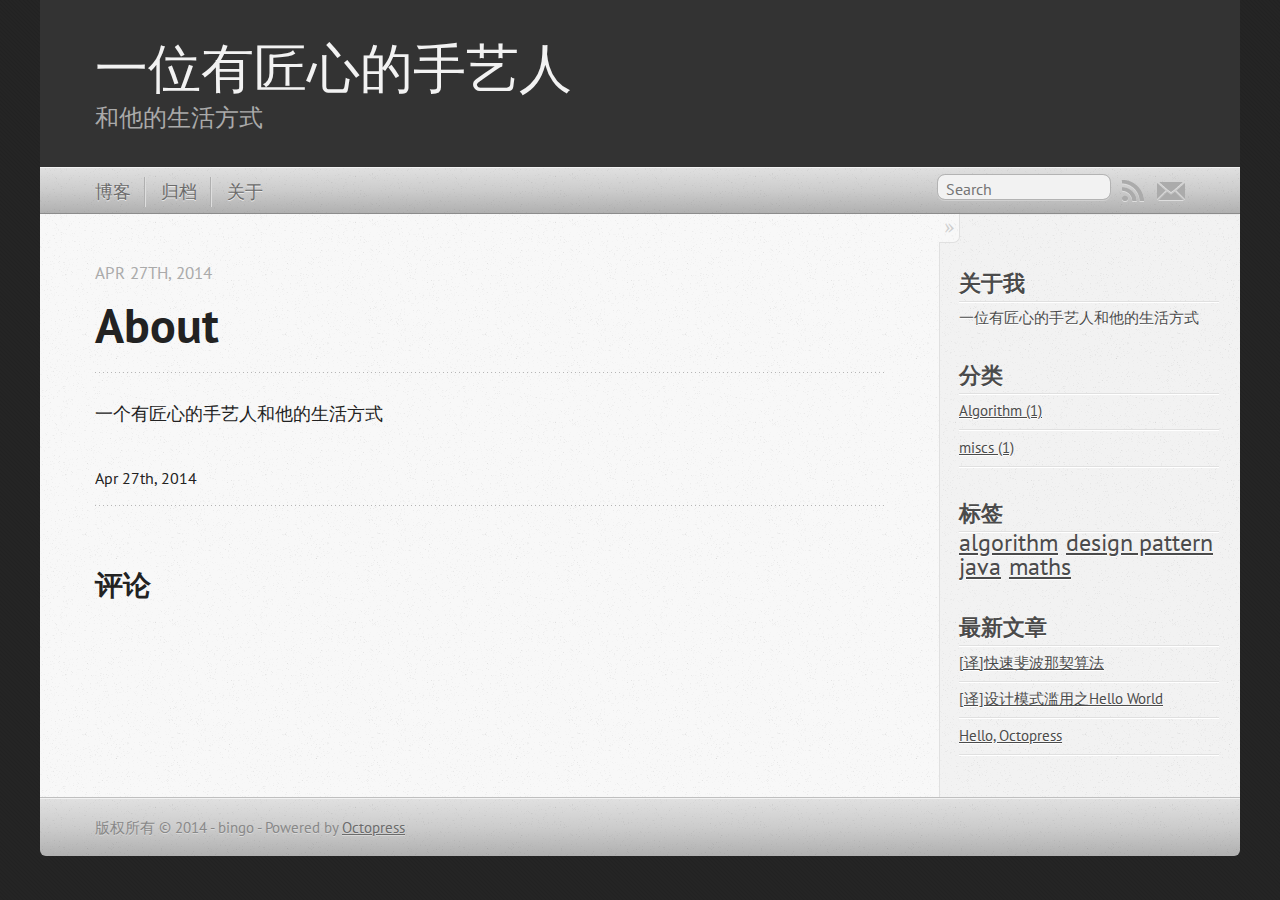
<file: about/index.html>
<!DOCTYPE html>
<!--[if IEMobile 7 ]><html class="no-js iem7"><![endif]-->
<!--[if lt IE 9]><html class="no-js lte-ie8"><![endif]-->
<!--[if (gt IE 8)|(gt IEMobile 7)|!(IEMobile)|!(IE)]><!--><html class="no-js" lang="en"><!--<![endif]-->
<head>
  <meta charset="utf-8">
  <title>about - 一位有匠心的手艺人</title>
  <meta name="author" content="bingo">

  
  <meta name="description" content="About Apr 27th, 2014 一个有匠心的手艺人和他的生活方式 Apr 27th, 2014 评论 Please enable JavaScript to view the comments powered by Disqus. 关于我 一位有匠心的手艺人和他的生活方式 分类 &hellip;">
  

  <!-- http://t.co/dKP3o1e -->
  <meta name="HandheldFriendly" content="True">
  <meta name="MobileOptimized" content="320">
  <meta name="viewport" content="width=device-width, initial-scale=1">

  
  <link rel="canonical" href="http://guevara.github.io/about">
  <link href="/favicon.png" rel="icon">
  <link href="/stylesheets/screen.css" media="screen, projection" rel="stylesheet" type="text/css">
  
  <link href="/atom.xml" rel="alternate" title="一位有匠心的手艺人" type="application/atom+xml">
  <script src="/javascripts/modernizr-2.0.js"></script>
  <script src="//ajax.googleapis.com/ajax/libs/jquery/1.9.1/jquery.min.js"></script>
  <script>!window.jQuery && document.write(unescape('%3Cscript src="./javascripts/lib/jquery.min.js"%3E%3C/script%3E'))</script>
  <script src="/javascripts/octopress.js" type="text/javascript"></script>
  <!--Fonts from Google"s Web font directory at http://google.com/webfonts -->
<link href="http://fonts.googleapis.com/css?family=PT+Serif:regular,italic,bold,bolditalic" rel="stylesheet" type="text/css">
<link href="http://fonts.googleapis.com/css?family=PT+Sans:regular,italic,bold,bolditalic" rel="stylesheet" type="text/css">

<!-- mathjax config similar to math.stackexchange -->

<script type="text/x-mathjax-config">
  MathJax.Hub.Config({
    tex2jax: {
      inlineMath: [ ['$','$'], ["\\(","\\)"] ],
      processEscapes: true
    }
  });
</script>

<script type="text/x-mathjax-config">
    MathJax.Hub.Config({
      tex2jax: {
        skipTags: ['script', 'noscript', 'style', 'textarea', 'pre', 'code']
      }
    });
</script>

<script type="text/x-mathjax-config">
    MathJax.Hub.Queue(function() {
        var all = MathJax.Hub.getAllJax(), i;
        for(i=0; i < all.length; i += 1) {
            all[i].SourceElement().parentNode.className += ' has-jax';
        }
    });
</script>

<script type="text/javascript"
   src="http://cdn.mathjax.org/mathjax/latest/MathJax.js?config=TeX-AMS-MML_HTMLorMML">
</script>

  
  <script type="text/javascript">
    var _gaq = _gaq || [];
    _gaq.push(['_setAccount', 'UA-50645712-1']);
    _gaq.push(['_setDomainName', 'github.io']);
    _gaq.push(['_trackPageview']);

    (function() {
      var ga = document.createElement('script'); ga.type = 'text/javascript'; ga.async = true;
      ga.src = ('https:' == document.location.protocol ? 'https://ssl' : 'http://www') + '.google-analytics.com/ga.js';
      var s = document.getElementsByTagName('script')[0]; s.parentNode.insertBefore(ga, s);
    })();
  </script>


</head>

<body   >
  <header role="banner"><hgroup>
  <h1><a href="/">一位有匠心的手艺人</a></h1>
  
    <h2>和他的生活方式</h2>
  
</hgroup>

</header>
  <nav role="navigation"><ul class="subscription" data-subscription="rss email">
  <li><a href="/atom.xml" rel="subscribe-rss" title="subscribe via RSS">RSS</a></li>
  
    <li><a href="bingo.chern@gmail.com" rel="subscribe-email" title="subscribe via email">Email</a></li>
  
</ul>
  
<form action="http://google.com/search" method="get">
  <fieldset role="search">
    <input type="hidden" name="q" value="site:guevara.github.io" />
    <input class="search" type="text" name="q" results="0" placeholder="Search"/>
  </fieldset>
</form>
  
<ul class="main-navigation">
  <li><a href="/">博客</a></li>
  <li><a href="/blog/archives">归档</a></li>
  <li><a href="/about">关于</a></li>
</ul>

</nav>
  <div id="main">
    <div id="content">
      <div>
<article role="article">
  
  <header>
    <h1 class="entry-title">About</h1>
    <p class="meta">








  



<time datetime="2014-04-27T18:08:00+08:00" pubdate data-updated="true">Apr 27<span>th</span>, 2014</time></p>
  </header>
  
  <p>一个有匠心的手艺人和他的生活方式</p>

  
    <footer>
      <p class="meta">
        
        








  



<time datetime="2014-04-27T18:08:00+08:00" pubdate data-updated="true">Apr 27<span>th</span>, 2014</time>
        
      </p>
      
        <div class="sharing">
  
  
  
</div>

      
    </footer>
  
</article>

  <section>
    <h1>评论</h1>
    <div id="disqus_thread" aria-live="polite"><noscript>Please enable JavaScript to view the <a href="http://disqus.com/?ref_noscript">comments powered by Disqus.</a></noscript>
</div>
  </section>

</div>

<aside class="sidebar">
  
    <section>
  <h1>关于我</h1>
  <p>一位有匠心的手艺人和他的生活方式</p>
</section>
<section>
  <h1>分类</h1>
    <ul id="category-list"><li><a href='/blog/categories/algorithm'>Algorithm (1)</a></li><li><a href='/blog/categories/miscs'>miscs (1)</a></li></ul>
</section>
<section>
  <h1>标签</h1>
  <ul class="tag-cloud">
<a style="font-size: 165%" href="/tags/algorithm/">algorithm</a>&nbsp
<a style="font-size: 165%" href="/tags/design-pattern/">design pattern</a>&nbsp
<a style="font-size: 165%" href="/tags/java/">java</a>&nbsp
<a style="font-size: 165%" href="/tags/maths/">maths</a>

  </ul>
</section>
<section>
  <h1>最新文章</h1>
  <ul id="recent_posts">
    
      <li class="post">
        <a href="/blog/2014/05/03/fast-fibonacci/">[译]快速斐波那契算法</a>
      </li>
    
      <li class="post">
        <a href="/blog/2014/04/27/the-abuse-of-design-patterns-in-writing-a-hello-world-program/">[译]设计模式滥用之Hello World</a>
      </li>
    
      <li class="post">
        <a href="/blog/2014/04/21/hello/">Hello, Octopress</a>
      </li>
    
  </ul>
</section>


  
</aside>


    </div>
  </div>
  <footer role="contentinfo"><p>
  版权所有 &copy; 2014 - bingo -
  <span class="credit">Powered by <a href="http://octopress.org">Octopress</a></span>
</p>

</footer>
  

<script type="text/javascript">
      var disqus_shortname = 'guevara';
      
        
        // var disqus_developer = 1;
        var disqus_identifier = 'http://guevara.github.io/about/index.html';
        var disqus_url = 'http://guevara.github.io/about/index.html';
        var disqus_script = 'embed.js';
      
    (function () {
      var dsq = document.createElement('script'); dsq.type = 'text/javascript'; dsq.async = true;
      dsq.src = 'http://' + disqus_shortname + '.disqus.com/' + disqus_script;
      (document.getElementsByTagName('head')[0] || document.getElementsByTagName('body')[0]).appendChild(dsq);
    }());
</script>











</body>
</html>
</file>
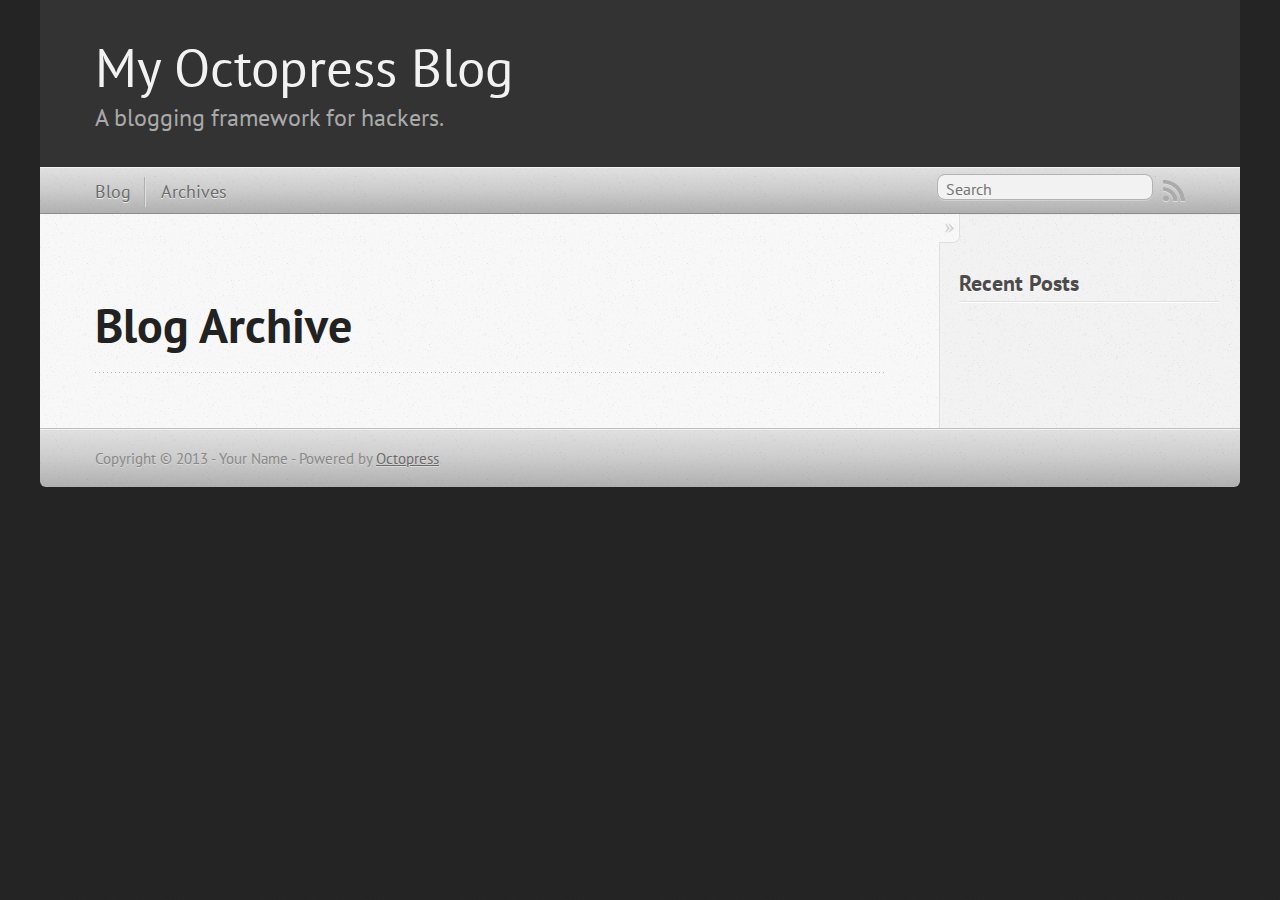
<file: blog/archives/index.html>
<!DOCTYPE html>
<!--[if IEMobile 7 ]><html class="no-js iem7"><![endif]-->
<!--[if lt IE 9]><html class="no-js lte-ie8"><![endif]-->
<!--[if (gt IE 8)|(gt IEMobile 7)|!(IEMobile)|!(IE)]><!--><html class="no-js" lang="en"><!--<![endif]-->
<head>
  <meta charset="utf-8">
  <title>Blog Archive - My Octopress Blog</title>
  <meta name="author" content="Your Name">

  
  <meta name="description" content=" Blog Archive Recent Posts ">
  

  <!-- http://t.co/dKP3o1e -->
  <meta name="HandheldFriendly" content="True">
  <meta name="MobileOptimized" content="320">
  <meta name="viewport" content="width=device-width, initial-scale=1">

  
  <link rel="canonical" href="http://guevara.github.io/blog/archives">
  <link href="/favicon.png" rel="icon">
  <link href="/stylesheets/screen.css" media="screen, projection" rel="stylesheet" type="text/css">
  <link href="/atom.xml" rel="alternate" title="My Octopress Blog" type="application/atom+xml">
  <script src="/javascripts/modernizr-2.0.js"></script>
  <script src="//ajax.googleapis.com/ajax/libs/jquery/1.9.1/jquery.min.js"></script>
  <script>!window.jQuery && document.write(unescape('%3Cscript src="./javascripts/lib/jquery.min.js"%3E%3C/script%3E'))</script>
  <script src="/javascripts/octopress.js" type="text/javascript"></script>
  <!--Fonts from Google"s Web font directory at http://google.com/webfonts -->
<link href="http://fonts.googleapis.com/css?family=PT+Serif:regular,italic,bold,bolditalic" rel="stylesheet" type="text/css">
<link href="http://fonts.googleapis.com/css?family=PT+Sans:regular,italic,bold,bolditalic" rel="stylesheet" type="text/css">

  

</head>

<body   >
  <header role="banner"><hgroup>
  <h1><a href="/">My Octopress Blog</a></h1>
  
    <h2>A blogging framework for hackers.</h2>
  
</hgroup>

</header>
  <nav role="navigation"><ul class="subscription" data-subscription="rss">
  <li><a href="/atom.xml" rel="subscribe-rss" title="subscribe via RSS">RSS</a></li>
  
</ul>
  
<form action="http://google.com/search" method="get">
  <fieldset role="search">
    <input type="hidden" name="q" value="site:guevara.github.io" />
    <input class="search" type="text" name="q" results="0" placeholder="Search"/>
  </fieldset>
</form>
  
<ul class="main-navigation">
  <li><a href="/">Blog</a></li>
  <li><a href="/blog/archives">Archives</a></li>
</ul>

</nav>
  <div id="main">
    <div id="content">
      <div>
<article role="article">
  
  <header>
    <h1 class="entry-title">Blog Archive</h1>
    
  </header>
  
  <div id="blog-archives">

</div>

  
</article>

</div>

<aside class="sidebar">
  
    <section>
  <h1>Recent Posts</h1>
  <ul id="recent_posts">
    
  </ul>
</section>





  
</aside>


    </div>
  </div>
  <footer role="contentinfo"><p>
  Copyright &copy; 2013 - Your Name -
  <span class="credit">Powered by <a href="http://octopress.org">Octopress</a></span>
</p>

</footer>
  







  <script type="text/javascript">
    (function(){
      var twitterWidgets = document.createElement('script');
      twitterWidgets.type = 'text/javascript';
      twitterWidgets.async = true;
      twitterWidgets.src = '//platform.twitter.com/widgets.js';
      document.getElementsByTagName('head')[0].appendChild(twitterWidgets);
    })();
  </script>





</body>
</html>
</file>
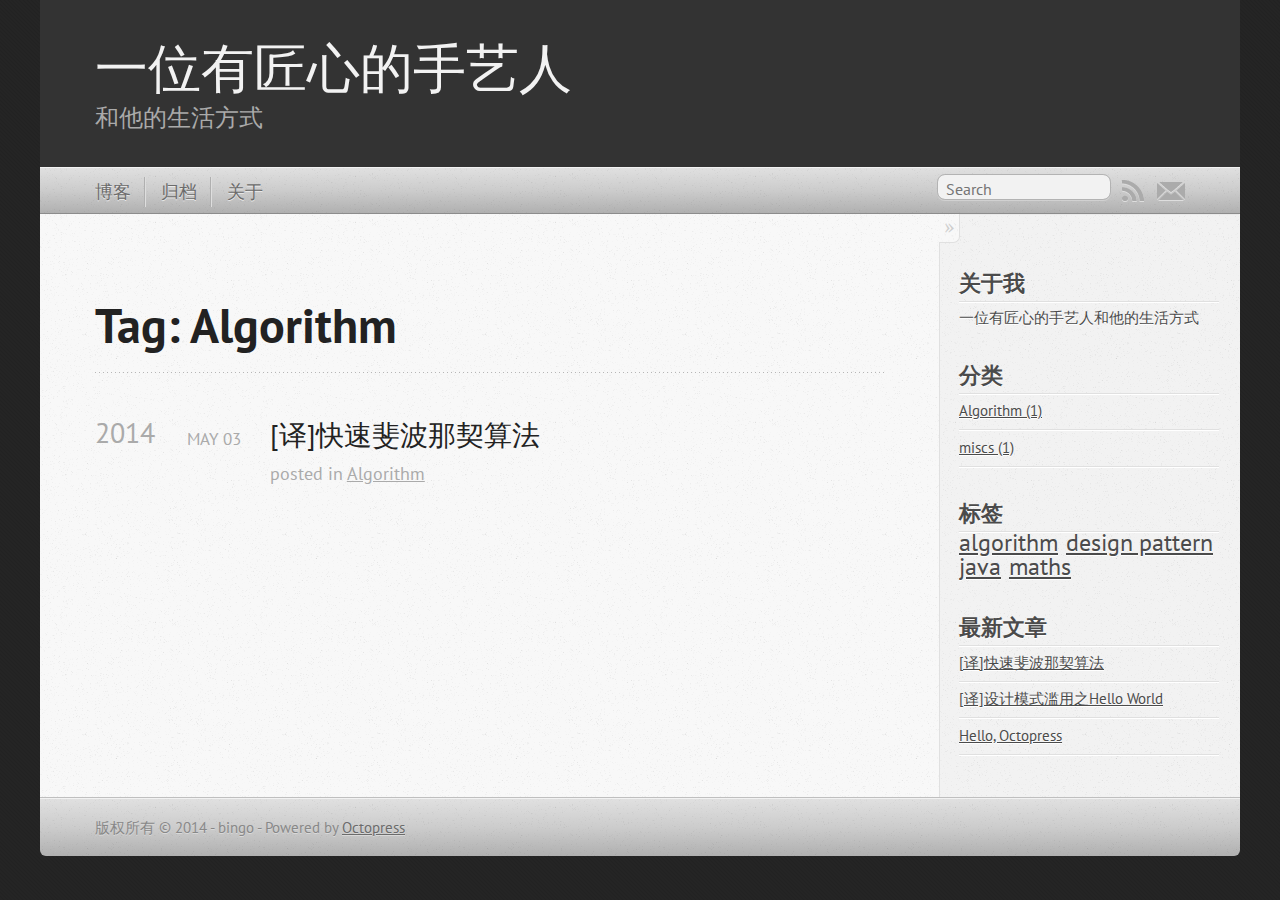
<file: tags/algorithm/index.html>
<!DOCTYPE html>
<!--[if IEMobile 7 ]><html class="no-js iem7"><![endif]-->
<!--[if lt IE 9]><html class="no-js lte-ie8"><![endif]-->
<!--[if (gt IE 8)|(gt IEMobile 7)|!(IEMobile)|!(IE)]><!--><html class="no-js" lang="en"><!--<![endif]-->
<head>
  <meta charset="utf-8">
  <title>Tag: algorithm - 一位有匠心的手艺人</title>
  <meta name="author" content="bingo">

  
  <meta name="description" content="Tag: algorithm">
  

  <!-- http://t.co/dKP3o1e -->
  <meta name="HandheldFriendly" content="True">
  <meta name="MobileOptimized" content="320">
  <meta name="viewport" content="width=device-width, initial-scale=1">

  
  <link rel="canonical" href="http://guevara.github.iotags/algorithm">
  <link href="/favicon.png" rel="icon">
  <link href="/stylesheets/screen.css" media="screen, projection" rel="stylesheet" type="text/css">
  
  <link href="/atom.xml" rel="alternate" title="一位有匠心的手艺人" type="application/atom+xml">
  <script src="/javascripts/modernizr-2.0.js"></script>
  <script src="//ajax.googleapis.com/ajax/libs/jquery/1.9.1/jquery.min.js"></script>
  <script>!window.jQuery && document.write(unescape('%3Cscript src="./javascripts/lib/jquery.min.js"%3E%3C/script%3E'))</script>
  <script src="/javascripts/octopress.js" type="text/javascript"></script>
  <!--Fonts from Google"s Web font directory at http://google.com/webfonts -->
<link href="http://fonts.googleapis.com/css?family=PT+Serif:regular,italic,bold,bolditalic" rel="stylesheet" type="text/css">
<link href="http://fonts.googleapis.com/css?family=PT+Sans:regular,italic,bold,bolditalic" rel="stylesheet" type="text/css">

<!-- mathjax config similar to math.stackexchange -->

<script type="text/x-mathjax-config">
  MathJax.Hub.Config({
    tex2jax: {
      inlineMath: [ ['$','$'], ["\\(","\\)"] ],
      processEscapes: true
    }
  });
</script>

<script type="text/x-mathjax-config">
    MathJax.Hub.Config({
      tex2jax: {
        skipTags: ['script', 'noscript', 'style', 'textarea', 'pre', 'code']
      }
    });
</script>

<script type="text/x-mathjax-config">
    MathJax.Hub.Queue(function() {
        var all = MathJax.Hub.getAllJax(), i;
        for(i=0; i < all.length; i += 1) {
            all[i].SourceElement().parentNode.className += ' has-jax';
        }
    });
</script>

<script type="text/javascript"
   src="http://cdn.mathjax.org/mathjax/latest/MathJax.js?config=TeX-AMS-MML_HTMLorMML">
</script>

  
  <script type="text/javascript">
    var _gaq = _gaq || [];
    _gaq.push(['_setAccount', 'UA-50645712-1']);
    _gaq.push(['_setDomainName', 'github.io']);
    _gaq.push(['_trackPageview']);

    (function() {
      var ga = document.createElement('script'); ga.type = 'text/javascript'; ga.async = true;
      ga.src = ('https:' == document.location.protocol ? 'https://ssl' : 'http://www') + '.google-analytics.com/ga.js';
      var s = document.getElementsByTagName('script')[0]; s.parentNode.insertBefore(ga, s);
    })();
  </script>


</head>

<body   >
  <header role="banner"><hgroup>
  <h1><a href="/">一位有匠心的手艺人</a></h1>
  
    <h2>和他的生活方式</h2>
  
</hgroup>

</header>
  <nav role="navigation"><ul class="subscription" data-subscription="rss email">
  <li><a href="/atom.xml" rel="subscribe-rss" title="subscribe via RSS">RSS</a></li>
  
    <li><a href="bingo.chern@gmail.com" rel="subscribe-email" title="subscribe via email">Email</a></li>
  
</ul>
  
<form action="http://google.com/search" method="get">
  <fieldset role="search">
    <input type="hidden" name="q" value="site:guevara.github.io" />
    <input class="search" type="text" name="q" results="0" placeholder="Search"/>
  </fieldset>
</form>
  
<ul class="main-navigation">
  <li><a href="/">博客</a></li>
  <li><a href="/blog/archives">归档</a></li>
  <li><a href="/about">关于</a></li>
</ul>

</nav>
  <div id="main">
    <div id="content">
      <div>
<article role="article">
  
  <header>
    <h1 class="entry-title">Tag: Algorithm</h1>
    
  </header>
  
  <div id="blog-archives" class="tag">



  
  <h2>2014</h2>

<article>
  
<h1><a href="/blog/2014/05/03/fast-fibonacci/">[译]快速斐波那契算法</a></h1>
<time datetime="2014-05-03T08:55:00+08:00" pubdate><span class='month'>May</span> <span class='day'>03</span> <span class='year'>2014</span></time>

<footer>
  <span class="categories">posted in <a class='category' href='/blog/categories/algorithm/'>Algorithm</a></span>
</footer>


</article>

</div>

  
</article>

</div>

<aside class="sidebar">
  
    <section>
  <h1>关于我</h1>
  <p>一位有匠心的手艺人和他的生活方式</p>
</section>
<section>
  <h1>分类</h1>
    <ul id="category-list"><li><a href='/blog/categories/algorithm'>Algorithm (1)</a></li><li><a href='/blog/categories/miscs'>miscs (1)</a></li></ul>
</section>
<section>
  <h1>标签</h1>
  <ul class="tag-cloud">
<a style="font-size: 165%" href="/tags/algorithm/">algorithm</a>&nbsp
<a style="font-size: 165%" href="/tags/design-pattern/">design pattern</a>&nbsp
<a style="font-size: 165%" href="/tags/java/">java</a>&nbsp
<a style="font-size: 165%" href="/tags/maths/">maths</a>

  </ul>
</section>
<section>
  <h1>最新文章</h1>
  <ul id="recent_posts">
    
      <li class="post">
        <a href="/blog/2014/05/03/fast-fibonacci/">[译]快速斐波那契算法</a>
      </li>
    
      <li class="post">
        <a href="/blog/2014/04/27/the-abuse-of-design-patterns-in-writing-a-hello-world-program/">[译]设计模式滥用之Hello World</a>
      </li>
    
      <li class="post">
        <a href="/blog/2014/04/21/hello/">Hello, Octopress</a>
      </li>
    
  </ul>
</section>


  
</aside>


    </div>
  </div>
  <footer role="contentinfo"><p>
  版权所有 &copy; 2014 - bingo -
  <span class="credit">Powered by <a href="http://octopress.org">Octopress</a></span>
</p>

</footer>
  

<script type="text/javascript">
      var disqus_shortname = 'guevara';
      
        
        var disqus_script = 'count.js';
      
    (function () {
      var dsq = document.createElement('script'); dsq.type = 'text/javascript'; dsq.async = true;
      dsq.src = 'http://' + disqus_shortname + '.disqus.com/' + disqus_script;
      (document.getElementsByTagName('head')[0] || document.getElementsByTagName('body')[0]).appendChild(dsq);
    }());
</script>











</body>
</html>
</file>
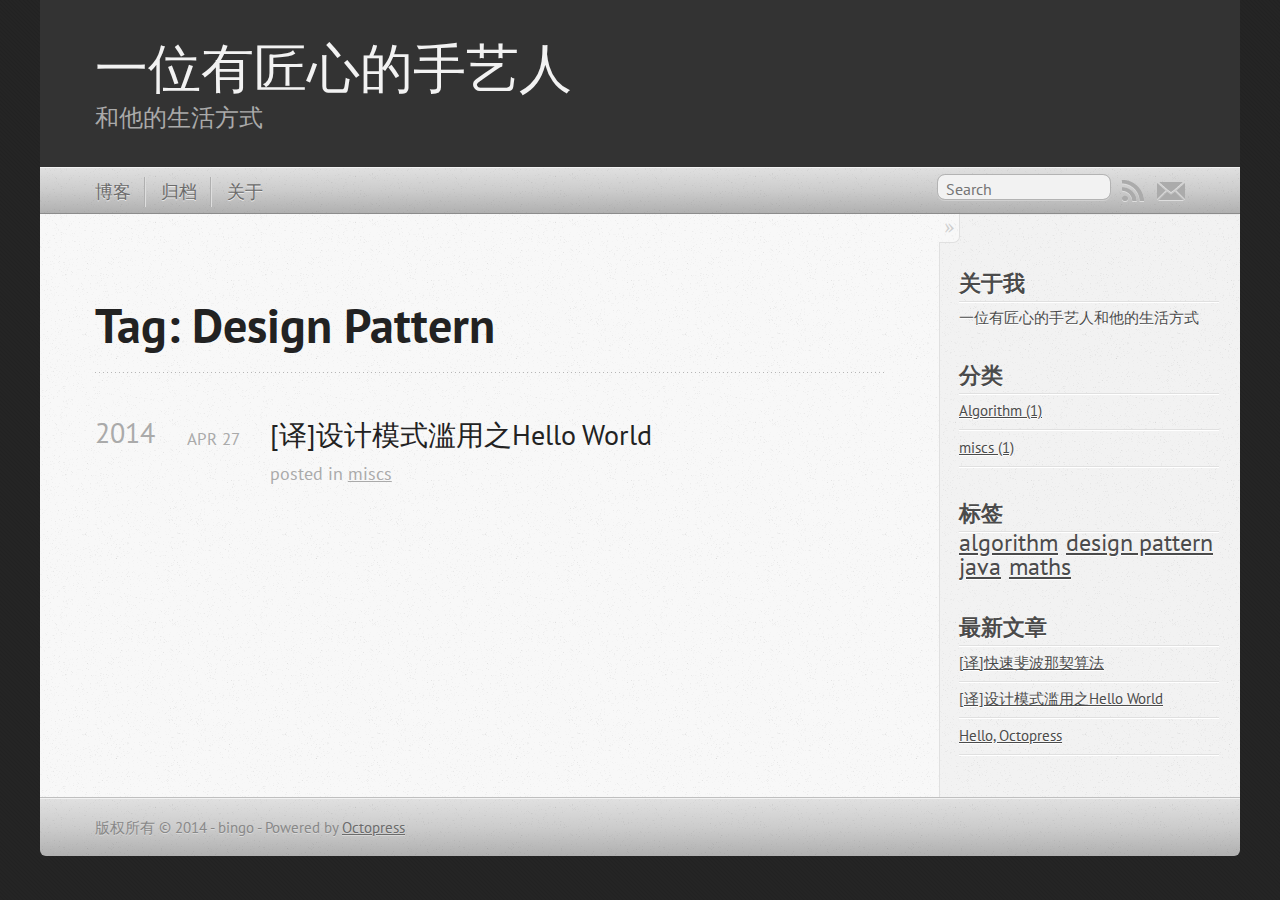
<file: tags/design-pattern/index.html>
<!DOCTYPE html>
<!--[if IEMobile 7 ]><html class="no-js iem7"><![endif]-->
<!--[if lt IE 9]><html class="no-js lte-ie8"><![endif]-->
<!--[if (gt IE 8)|(gt IEMobile 7)|!(IEMobile)|!(IE)]><!--><html class="no-js" lang="en"><!--<![endif]-->
<head>
  <meta charset="utf-8">
  <title>Tag: design pattern - 一位有匠心的手艺人</title>
  <meta name="author" content="bingo">

  
  <meta name="description" content="Tag: design pattern">
  

  <!-- http://t.co/dKP3o1e -->
  <meta name="HandheldFriendly" content="True">
  <meta name="MobileOptimized" content="320">
  <meta name="viewport" content="width=device-width, initial-scale=1">

  
  <link rel="canonical" href="http://guevara.github.iotags/design-pattern">
  <link href="/favicon.png" rel="icon">
  <link href="/stylesheets/screen.css" media="screen, projection" rel="stylesheet" type="text/css">
  
  <link href="/atom.xml" rel="alternate" title="一位有匠心的手艺人" type="application/atom+xml">
  <script src="/javascripts/modernizr-2.0.js"></script>
  <script src="//ajax.googleapis.com/ajax/libs/jquery/1.9.1/jquery.min.js"></script>
  <script>!window.jQuery && document.write(unescape('%3Cscript src="./javascripts/lib/jquery.min.js"%3E%3C/script%3E'))</script>
  <script src="/javascripts/octopress.js" type="text/javascript"></script>
  <!--Fonts from Google"s Web font directory at http://google.com/webfonts -->
<link href="http://fonts.googleapis.com/css?family=PT+Serif:regular,italic,bold,bolditalic" rel="stylesheet" type="text/css">
<link href="http://fonts.googleapis.com/css?family=PT+Sans:regular,italic,bold,bolditalic" rel="stylesheet" type="text/css">

<!-- mathjax config similar to math.stackexchange -->

<script type="text/x-mathjax-config">
  MathJax.Hub.Config({
    tex2jax: {
      inlineMath: [ ['$','$'], ["\\(","\\)"] ],
      processEscapes: true
    }
  });
</script>

<script type="text/x-mathjax-config">
    MathJax.Hub.Config({
      tex2jax: {
        skipTags: ['script', 'noscript', 'style', 'textarea', 'pre', 'code']
      }
    });
</script>

<script type="text/x-mathjax-config">
    MathJax.Hub.Queue(function() {
        var all = MathJax.Hub.getAllJax(), i;
        for(i=0; i < all.length; i += 1) {
            all[i].SourceElement().parentNode.className += ' has-jax';
        }
    });
</script>

<script type="text/javascript"
   src="http://cdn.mathjax.org/mathjax/latest/MathJax.js?config=TeX-AMS-MML_HTMLorMML">
</script>

  
  <script type="text/javascript">
    var _gaq = _gaq || [];
    _gaq.push(['_setAccount', 'UA-50645712-1']);
    _gaq.push(['_setDomainName', 'github.io']);
    _gaq.push(['_trackPageview']);

    (function() {
      var ga = document.createElement('script'); ga.type = 'text/javascript'; ga.async = true;
      ga.src = ('https:' == document.location.protocol ? 'https://ssl' : 'http://www') + '.google-analytics.com/ga.js';
      var s = document.getElementsByTagName('script')[0]; s.parentNode.insertBefore(ga, s);
    })();
  </script>


</head>

<body   >
  <header role="banner"><hgroup>
  <h1><a href="/">一位有匠心的手艺人</a></h1>
  
    <h2>和他的生活方式</h2>
  
</hgroup>

</header>
  <nav role="navigation"><ul class="subscription" data-subscription="rss email">
  <li><a href="/atom.xml" rel="subscribe-rss" title="subscribe via RSS">RSS</a></li>
  
    <li><a href="bingo.chern@gmail.com" rel="subscribe-email" title="subscribe via email">Email</a></li>
  
</ul>
  
<form action="http://google.com/search" method="get">
  <fieldset role="search">
    <input type="hidden" name="q" value="site:guevara.github.io" />
    <input class="search" type="text" name="q" results="0" placeholder="Search"/>
  </fieldset>
</form>
  
<ul class="main-navigation">
  <li><a href="/">博客</a></li>
  <li><a href="/blog/archives">归档</a></li>
  <li><a href="/about">关于</a></li>
</ul>

</nav>
  <div id="main">
    <div id="content">
      <div>
<article role="article">
  
  <header>
    <h1 class="entry-title">Tag: Design Pattern</h1>
    
  </header>
  
  <div id="blog-archives" class="tag">



  
  <h2>2014</h2>

<article>
  
<h1><a href="/blog/2014/04/27/the-abuse-of-design-patterns-in-writing-a-hello-world-program/">[译]设计模式滥用之Hello World</a></h1>
<time datetime="2014-04-27T11:27:00+08:00" pubdate><span class='month'>Apr</span> <span class='day'>27</span> <span class='year'>2014</span></time>

<footer>
  <span class="categories">posted in <a class='category' href='/blog/categories/miscs/'>miscs</a></span>
</footer>


</article>

</div>

  
</article>

</div>

<aside class="sidebar">
  
    <section>
  <h1>关于我</h1>
  <p>一位有匠心的手艺人和他的生活方式</p>
</section>
<section>
  <h1>分类</h1>
    <ul id="category-list"><li><a href='/blog/categories/algorithm'>Algorithm (1)</a></li><li><a href='/blog/categories/miscs'>miscs (1)</a></li></ul>
</section>
<section>
  <h1>标签</h1>
  <ul class="tag-cloud">
<a style="font-size: 165%" href="/tags/algorithm/">algorithm</a>&nbsp
<a style="font-size: 165%" href="/tags/design-pattern/">design pattern</a>&nbsp
<a style="font-size: 165%" href="/tags/java/">java</a>&nbsp
<a style="font-size: 165%" href="/tags/maths/">maths</a>

  </ul>
</section>
<section>
  <h1>最新文章</h1>
  <ul id="recent_posts">
    
      <li class="post">
        <a href="/blog/2014/05/03/fast-fibonacci/">[译]快速斐波那契算法</a>
      </li>
    
      <li class="post">
        <a href="/blog/2014/04/27/the-abuse-of-design-patterns-in-writing-a-hello-world-program/">[译]设计模式滥用之Hello World</a>
      </li>
    
      <li class="post">
        <a href="/blog/2014/04/21/hello/">Hello, Octopress</a>
      </li>
    
  </ul>
</section>


  
</aside>


    </div>
  </div>
  <footer role="contentinfo"><p>
  版权所有 &copy; 2014 - bingo -
  <span class="credit">Powered by <a href="http://octopress.org">Octopress</a></span>
</p>

</footer>
  

<script type="text/javascript">
      var disqus_shortname = 'guevara';
      
        
        var disqus_script = 'count.js';
      
    (function () {
      var dsq = document.createElement('script'); dsq.type = 'text/javascript'; dsq.async = true;
      dsq.src = 'http://' + disqus_shortname + '.disqus.com/' + disqus_script;
      (document.getElementsByTagName('head')[0] || document.getElementsByTagName('body')[0]).appendChild(dsq);
    }());
</script>











</body>
</html>
</file>
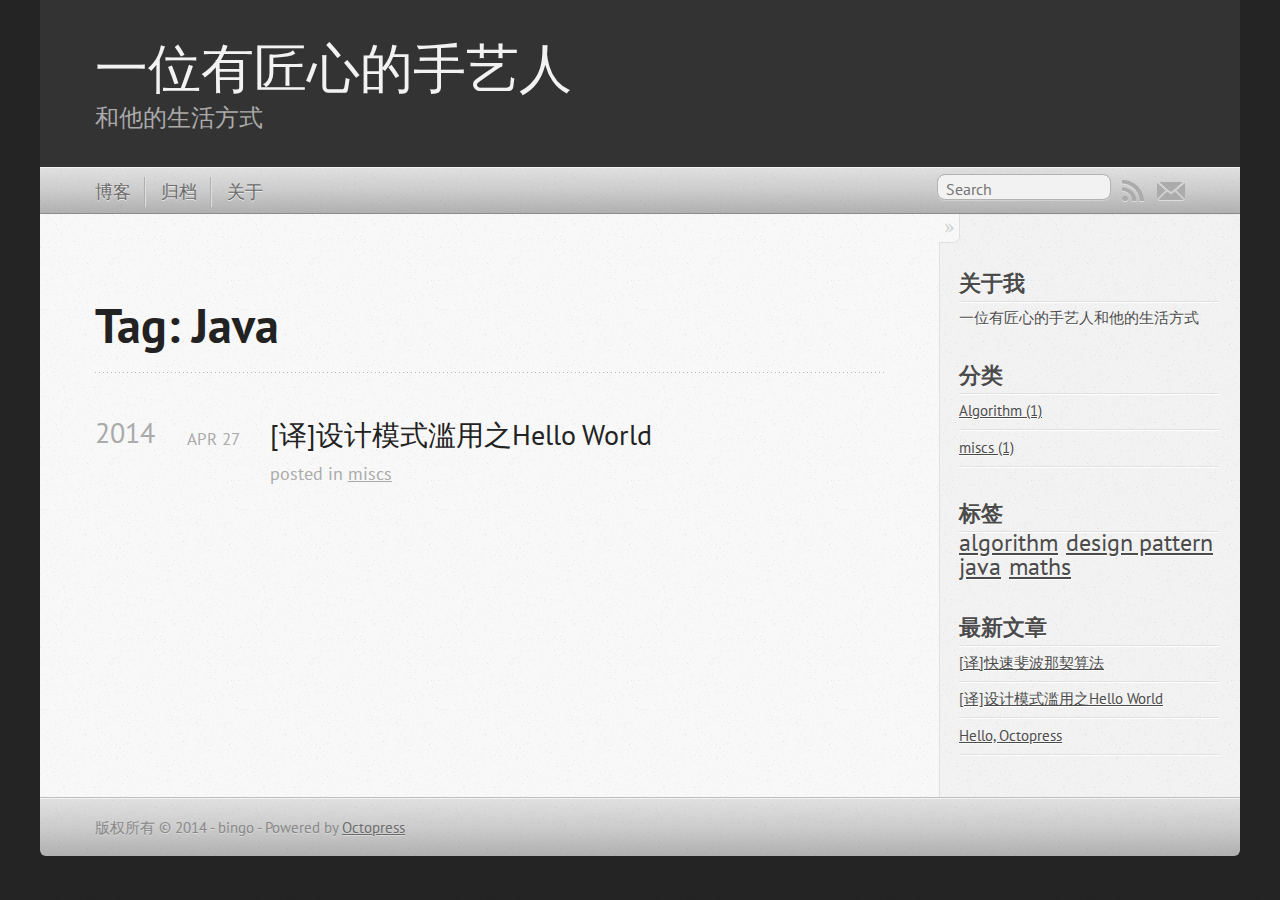
<file: tags/java/index.html>
<!DOCTYPE html>
<!--[if IEMobile 7 ]><html class="no-js iem7"><![endif]-->
<!--[if lt IE 9]><html class="no-js lte-ie8"><![endif]-->
<!--[if (gt IE 8)|(gt IEMobile 7)|!(IEMobile)|!(IE)]><!--><html class="no-js" lang="en"><!--<![endif]-->
<head>
  <meta charset="utf-8">
  <title>Tag: java - 一位有匠心的手艺人</title>
  <meta name="author" content="bingo">

  
  <meta name="description" content="Tag: java">
  

  <!-- http://t.co/dKP3o1e -->
  <meta name="HandheldFriendly" content="True">
  <meta name="MobileOptimized" content="320">
  <meta name="viewport" content="width=device-width, initial-scale=1">

  
  <link rel="canonical" href="http://guevara.github.iotags/java">
  <link href="/favicon.png" rel="icon">
  <link href="/stylesheets/screen.css" media="screen, projection" rel="stylesheet" type="text/css">
  
  <link href="/atom.xml" rel="alternate" title="一位有匠心的手艺人" type="application/atom+xml">
  <script src="/javascripts/modernizr-2.0.js"></script>
  <script src="//ajax.googleapis.com/ajax/libs/jquery/1.9.1/jquery.min.js"></script>
  <script>!window.jQuery && document.write(unescape('%3Cscript src="./javascripts/lib/jquery.min.js"%3E%3C/script%3E'))</script>
  <script src="/javascripts/octopress.js" type="text/javascript"></script>
  <!--Fonts from Google"s Web font directory at http://google.com/webfonts -->
<link href="http://fonts.googleapis.com/css?family=PT+Serif:regular,italic,bold,bolditalic" rel="stylesheet" type="text/css">
<link href="http://fonts.googleapis.com/css?family=PT+Sans:regular,italic,bold,bolditalic" rel="stylesheet" type="text/css">

<!-- mathjax config similar to math.stackexchange -->

<script type="text/x-mathjax-config">
  MathJax.Hub.Config({
    tex2jax: {
      inlineMath: [ ['$','$'], ["\\(","\\)"] ],
      processEscapes: true
    }
  });
</script>

<script type="text/x-mathjax-config">
    MathJax.Hub.Config({
      tex2jax: {
        skipTags: ['script', 'noscript', 'style', 'textarea', 'pre', 'code']
      }
    });
</script>

<script type="text/x-mathjax-config">
    MathJax.Hub.Queue(function() {
        var all = MathJax.Hub.getAllJax(), i;
        for(i=0; i < all.length; i += 1) {
            all[i].SourceElement().parentNode.className += ' has-jax';
        }
    });
</script>

<script type="text/javascript"
   src="http://cdn.mathjax.org/mathjax/latest/MathJax.js?config=TeX-AMS-MML_HTMLorMML">
</script>

  
  <script type="text/javascript">
    var _gaq = _gaq || [];
    _gaq.push(['_setAccount', 'UA-50645712-1']);
    _gaq.push(['_setDomainName', 'github.io']);
    _gaq.push(['_trackPageview']);

    (function() {
      var ga = document.createElement('script'); ga.type = 'text/javascript'; ga.async = true;
      ga.src = ('https:' == document.location.protocol ? 'https://ssl' : 'http://www') + '.google-analytics.com/ga.js';
      var s = document.getElementsByTagName('script')[0]; s.parentNode.insertBefore(ga, s);
    })();
  </script>


</head>

<body   >
  <header role="banner"><hgroup>
  <h1><a href="/">一位有匠心的手艺人</a></h1>
  
    <h2>和他的生活方式</h2>
  
</hgroup>

</header>
  <nav role="navigation"><ul class="subscription" data-subscription="rss email">
  <li><a href="/atom.xml" rel="subscribe-rss" title="subscribe via RSS">RSS</a></li>
  
    <li><a href="bingo.chern@gmail.com" rel="subscribe-email" title="subscribe via email">Email</a></li>
  
</ul>
  
<form action="http://google.com/search" method="get">
  <fieldset role="search">
    <input type="hidden" name="q" value="site:guevara.github.io" />
    <input class="search" type="text" name="q" results="0" placeholder="Search"/>
  </fieldset>
</form>
  
<ul class="main-navigation">
  <li><a href="/">博客</a></li>
  <li><a href="/blog/archives">归档</a></li>
  <li><a href="/about">关于</a></li>
</ul>

</nav>
  <div id="main">
    <div id="content">
      <div>
<article role="article">
  
  <header>
    <h1 class="entry-title">Tag: Java</h1>
    
  </header>
  
  <div id="blog-archives" class="tag">



  
  <h2>2014</h2>

<article>
  
<h1><a href="/blog/2014/04/27/the-abuse-of-design-patterns-in-writing-a-hello-world-program/">[译]设计模式滥用之Hello World</a></h1>
<time datetime="2014-04-27T11:27:00+08:00" pubdate><span class='month'>Apr</span> <span class='day'>27</span> <span class='year'>2014</span></time>

<footer>
  <span class="categories">posted in <a class='category' href='/blog/categories/miscs/'>miscs</a></span>
</footer>


</article>

</div>

  
</article>

</div>

<aside class="sidebar">
  
    <section>
  <h1>关于我</h1>
  <p>一位有匠心的手艺人和他的生活方式</p>
</section>
<section>
  <h1>分类</h1>
    <ul id="category-list"><li><a href='/blog/categories/algorithm'>Algorithm (1)</a></li><li><a href='/blog/categories/miscs'>miscs (1)</a></li></ul>
</section>
<section>
  <h1>标签</h1>
  <ul class="tag-cloud">
<a style="font-size: 165%" href="/tags/algorithm/">algorithm</a>&nbsp
<a style="font-size: 165%" href="/tags/design-pattern/">design pattern</a>&nbsp
<a style="font-size: 165%" href="/tags/java/">java</a>&nbsp
<a style="font-size: 165%" href="/tags/maths/">maths</a>

  </ul>
</section>
<section>
  <h1>最新文章</h1>
  <ul id="recent_posts">
    
      <li class="post">
        <a href="/blog/2014/05/03/fast-fibonacci/">[译]快速斐波那契算法</a>
      </li>
    
      <li class="post">
        <a href="/blog/2014/04/27/the-abuse-of-design-patterns-in-writing-a-hello-world-program/">[译]设计模式滥用之Hello World</a>
      </li>
    
      <li class="post">
        <a href="/blog/2014/04/21/hello/">Hello, Octopress</a>
      </li>
    
  </ul>
</section>


  
</aside>


    </div>
  </div>
  <footer role="contentinfo"><p>
  版权所有 &copy; 2014 - bingo -
  <span class="credit">Powered by <a href="http://octopress.org">Octopress</a></span>
</p>

</footer>
  

<script type="text/javascript">
      var disqus_shortname = 'guevara';
      
        
        var disqus_script = 'count.js';
      
    (function () {
      var dsq = document.createElement('script'); dsq.type = 'text/javascript'; dsq.async = true;
      dsq.src = 'http://' + disqus_shortname + '.disqus.com/' + disqus_script;
      (document.getElementsByTagName('head')[0] || document.getElementsByTagName('body')[0]).appendChild(dsq);
    }());
</script>











</body>
</html>
</file>
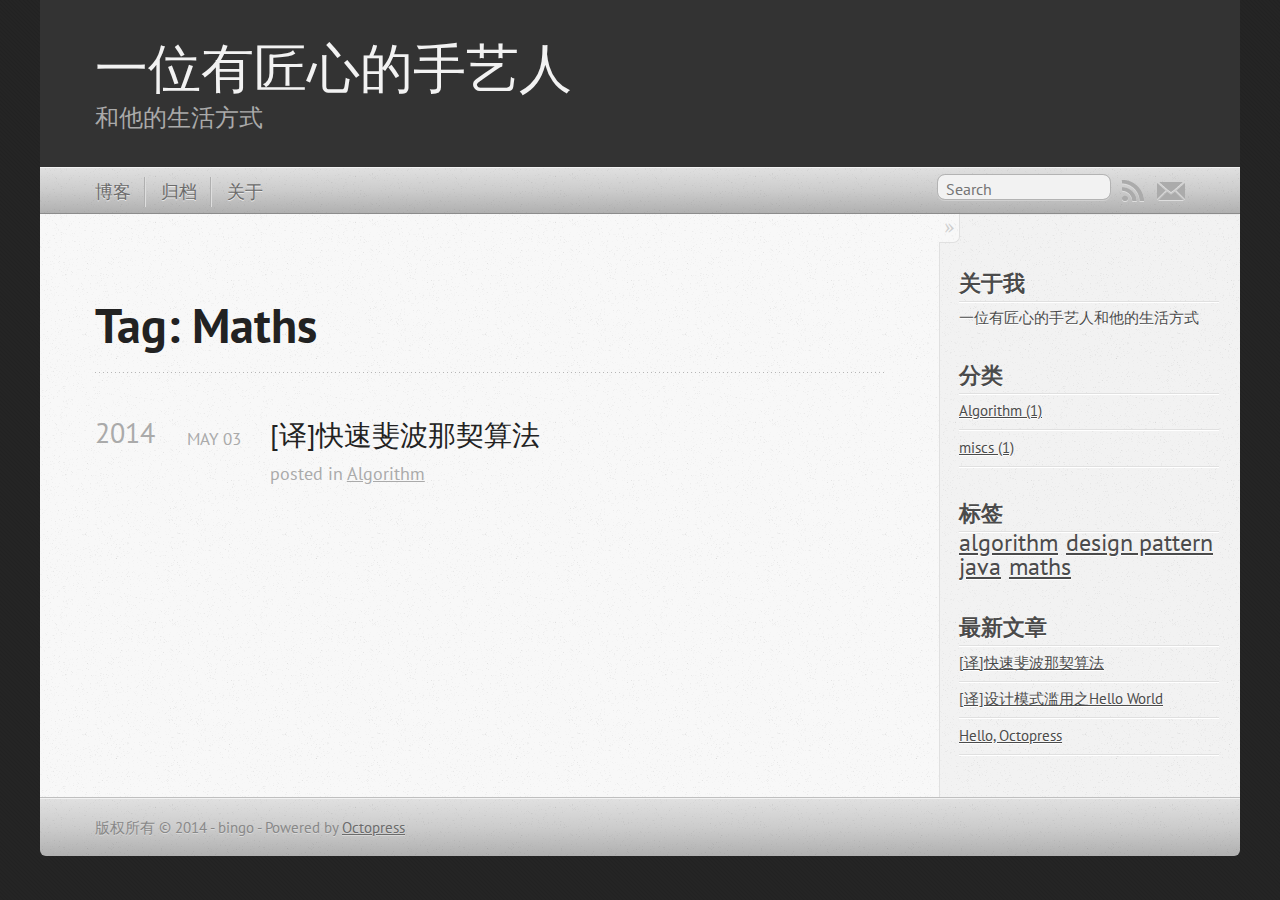
<file: tags/maths/index.html>
<!DOCTYPE html>
<!--[if IEMobile 7 ]><html class="no-js iem7"><![endif]-->
<!--[if lt IE 9]><html class="no-js lte-ie8"><![endif]-->
<!--[if (gt IE 8)|(gt IEMobile 7)|!(IEMobile)|!(IE)]><!--><html class="no-js" lang="en"><!--<![endif]-->
<head>
  <meta charset="utf-8">
  <title>Tag: maths - 一位有匠心的手艺人</title>
  <meta name="author" content="bingo">

  
  <meta name="description" content="Tag: maths">
  

  <!-- http://t.co/dKP3o1e -->
  <meta name="HandheldFriendly" content="True">
  <meta name="MobileOptimized" content="320">
  <meta name="viewport" content="width=device-width, initial-scale=1">

  
  <link rel="canonical" href="http://guevara.github.iotags/maths">
  <link href="/favicon.png" rel="icon">
  <link href="/stylesheets/screen.css" media="screen, projection" rel="stylesheet" type="text/css">
  
  <link href="/atom.xml" rel="alternate" title="一位有匠心的手艺人" type="application/atom+xml">
  <script src="/javascripts/modernizr-2.0.js"></script>
  <script src="//ajax.googleapis.com/ajax/libs/jquery/1.9.1/jquery.min.js"></script>
  <script>!window.jQuery && document.write(unescape('%3Cscript src="./javascripts/lib/jquery.min.js"%3E%3C/script%3E'))</script>
  <script src="/javascripts/octopress.js" type="text/javascript"></script>
  <!--Fonts from Google"s Web font directory at http://google.com/webfonts -->
<link href="http://fonts.googleapis.com/css?family=PT+Serif:regular,italic,bold,bolditalic" rel="stylesheet" type="text/css">
<link href="http://fonts.googleapis.com/css?family=PT+Sans:regular,italic,bold,bolditalic" rel="stylesheet" type="text/css">

<!-- mathjax config similar to math.stackexchange -->

<script type="text/x-mathjax-config">
  MathJax.Hub.Config({
    tex2jax: {
      inlineMath: [ ['$','$'], ["\\(","\\)"] ],
      processEscapes: true
    }
  });
</script>

<script type="text/x-mathjax-config">
    MathJax.Hub.Config({
      tex2jax: {
        skipTags: ['script', 'noscript', 'style', 'textarea', 'pre', 'code']
      }
    });
</script>

<script type="text/x-mathjax-config">
    MathJax.Hub.Queue(function() {
        var all = MathJax.Hub.getAllJax(), i;
        for(i=0; i < all.length; i += 1) {
            all[i].SourceElement().parentNode.className += ' has-jax';
        }
    });
</script>

<script type="text/javascript"
   src="http://cdn.mathjax.org/mathjax/latest/MathJax.js?config=TeX-AMS-MML_HTMLorMML">
</script>

  
  <script type="text/javascript">
    var _gaq = _gaq || [];
    _gaq.push(['_setAccount', 'UA-50645712-1']);
    _gaq.push(['_setDomainName', 'github.io']);
    _gaq.push(['_trackPageview']);

    (function() {
      var ga = document.createElement('script'); ga.type = 'text/javascript'; ga.async = true;
      ga.src = ('https:' == document.location.protocol ? 'https://ssl' : 'http://www') + '.google-analytics.com/ga.js';
      var s = document.getElementsByTagName('script')[0]; s.parentNode.insertBefore(ga, s);
    })();
  </script>


</head>

<body   >
  <header role="banner"><hgroup>
  <h1><a href="/">一位有匠心的手艺人</a></h1>
  
    <h2>和他的生活方式</h2>
  
</hgroup>

</header>
  <nav role="navigation"><ul class="subscription" data-subscription="rss email">
  <li><a href="/atom.xml" rel="subscribe-rss" title="subscribe via RSS">RSS</a></li>
  
    <li><a href="bingo.chern@gmail.com" rel="subscribe-email" title="subscribe via email">Email</a></li>
  
</ul>
  
<form action="http://google.com/search" method="get">
  <fieldset role="search">
    <input type="hidden" name="q" value="site:guevara.github.io" />
    <input class="search" type="text" name="q" results="0" placeholder="Search"/>
  </fieldset>
</form>
  
<ul class="main-navigation">
  <li><a href="/">博客</a></li>
  <li><a href="/blog/archives">归档</a></li>
  <li><a href="/about">关于</a></li>
</ul>

</nav>
  <div id="main">
    <div id="content">
      <div>
<article role="article">
  
  <header>
    <h1 class="entry-title">Tag: Maths</h1>
    
  </header>
  
  <div id="blog-archives" class="tag">



  
  <h2>2014</h2>

<article>
  
<h1><a href="/blog/2014/05/03/fast-fibonacci/">[译]快速斐波那契算法</a></h1>
<time datetime="2014-05-03T08:55:00+08:00" pubdate><span class='month'>May</span> <span class='day'>03</span> <span class='year'>2014</span></time>

<footer>
  <span class="categories">posted in <a class='category' href='/blog/categories/algorithm/'>Algorithm</a></span>
</footer>


</article>

</div>

  
</article>

</div>

<aside class="sidebar">
  
    <section>
  <h1>关于我</h1>
  <p>一位有匠心的手艺人和他的生活方式</p>
</section>
<section>
  <h1>分类</h1>
    <ul id="category-list"><li><a href='/blog/categories/algorithm'>Algorithm (1)</a></li><li><a href='/blog/categories/miscs'>miscs (1)</a></li></ul>
</section>
<section>
  <h1>标签</h1>
  <ul class="tag-cloud">
<a style="font-size: 165%" href="/tags/algorithm/">algorithm</a>&nbsp
<a style="font-size: 165%" href="/tags/design-pattern/">design pattern</a>&nbsp
<a style="font-size: 165%" href="/tags/java/">java</a>&nbsp
<a style="font-size: 165%" href="/tags/maths/">maths</a>

  </ul>
</section>
<section>
  <h1>最新文章</h1>
  <ul id="recent_posts">
    
      <li class="post">
        <a href="/blog/2014/05/03/fast-fibonacci/">[译]快速斐波那契算法</a>
      </li>
    
      <li class="post">
        <a href="/blog/2014/04/27/the-abuse-of-design-patterns-in-writing-a-hello-world-program/">[译]设计模式滥用之Hello World</a>
      </li>
    
      <li class="post">
        <a href="/blog/2014/04/21/hello/">Hello, Octopress</a>
      </li>
    
  </ul>
</section>


  
</aside>


    </div>
  </div>
  <footer role="contentinfo"><p>
  版权所有 &copy; 2014 - bingo -
  <span class="credit">Powered by <a href="http://octopress.org">Octopress</a></span>
</p>

</footer>
  

<script type="text/javascript">
      var disqus_shortname = 'guevara';
      
        
        var disqus_script = 'count.js';
      
    (function () {
      var dsq = document.createElement('script'); dsq.type = 'text/javascript'; dsq.async = true;
      dsq.src = 'http://' + disqus_shortname + '.disqus.com/' + disqus_script;
      (document.getElementsByTagName('head')[0] || document.getElementsByTagName('body')[0]).appendChild(dsq);
    }());
</script>











</body>
</html>
</file>
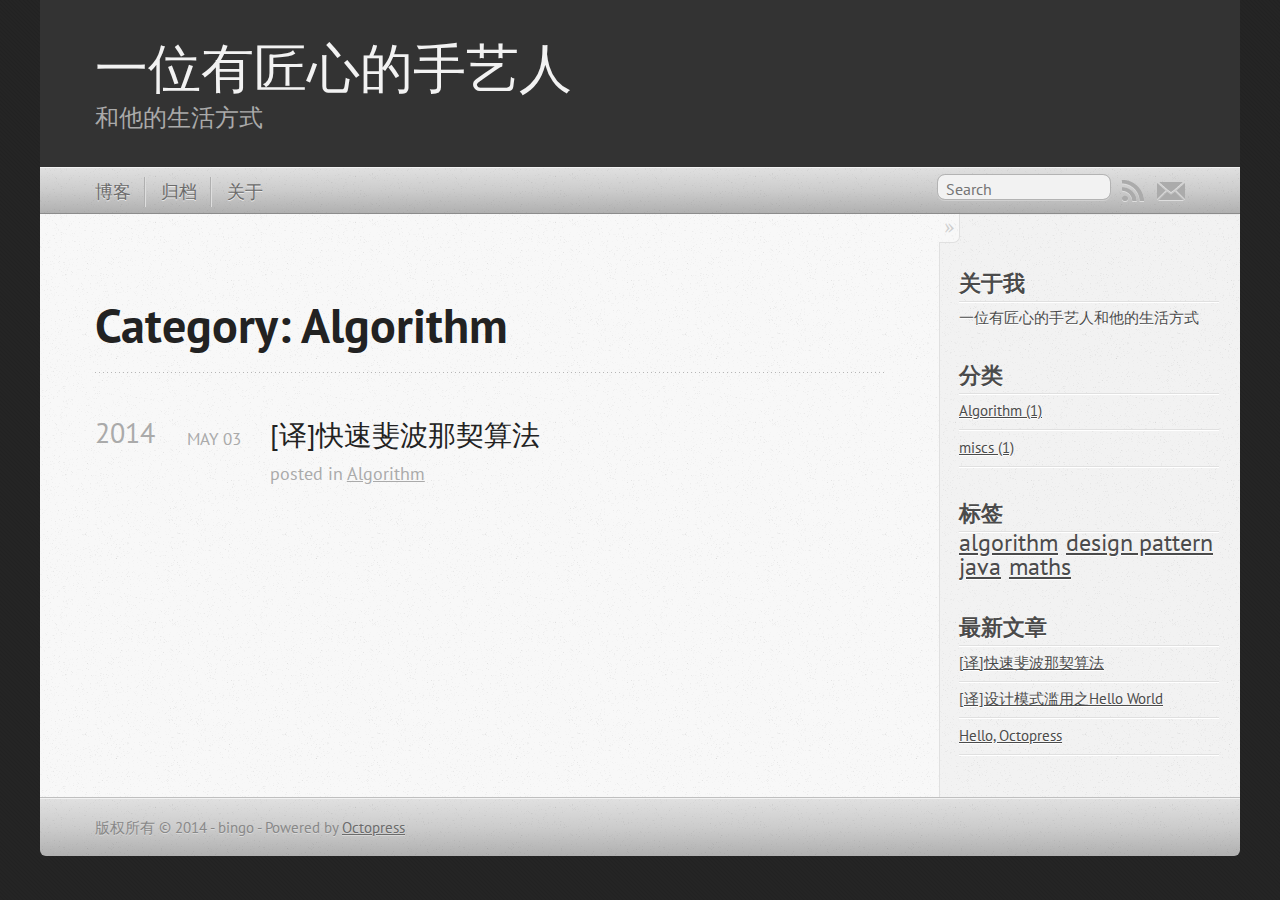
<file: blog/categories/algorithm/index.html>
<!DOCTYPE html>
<!--[if IEMobile 7 ]><html class="no-js iem7"><![endif]-->
<!--[if lt IE 9]><html class="no-js lte-ie8"><![endif]-->
<!--[if (gt IE 8)|(gt IEMobile 7)|!(IEMobile)|!(IE)]><!--><html class="no-js" lang="en"><!--<![endif]-->
<head>
  <meta charset="utf-8">
  <title>Category: Algorithm - 一位有匠心的手艺人</title>
  <meta name="author" content="bingo">

  
  <meta name="description" content="Category: Algorithm">
  

  <!-- http://t.co/dKP3o1e -->
  <meta name="HandheldFriendly" content="True">
  <meta name="MobileOptimized" content="320">
  <meta name="viewport" content="width=device-width, initial-scale=1">

  
  <link rel="canonical" href="http://guevara.github.ioblog/categories/algorithm">
  <link href="/favicon.png" rel="icon">
  <link href="/stylesheets/screen.css" media="screen, projection" rel="stylesheet" type="text/css">
  
  <link href="/atom.xml" rel="alternate" title="一位有匠心的手艺人" type="application/atom+xml">
  <script src="/javascripts/modernizr-2.0.js"></script>
  <script src="//ajax.googleapis.com/ajax/libs/jquery/1.9.1/jquery.min.js"></script>
  <script>!window.jQuery && document.write(unescape('%3Cscript src="./javascripts/lib/jquery.min.js"%3E%3C/script%3E'))</script>
  <script src="/javascripts/octopress.js" type="text/javascript"></script>
  <!--Fonts from Google"s Web font directory at http://google.com/webfonts -->
<link href="http://fonts.googleapis.com/css?family=PT+Serif:regular,italic,bold,bolditalic" rel="stylesheet" type="text/css">
<link href="http://fonts.googleapis.com/css?family=PT+Sans:regular,italic,bold,bolditalic" rel="stylesheet" type="text/css">

<!-- mathjax config similar to math.stackexchange -->

<script type="text/x-mathjax-config">
  MathJax.Hub.Config({
    tex2jax: {
      inlineMath: [ ['$','$'], ["\\(","\\)"] ],
      processEscapes: true
    }
  });
</script>

<script type="text/x-mathjax-config">
    MathJax.Hub.Config({
      tex2jax: {
        skipTags: ['script', 'noscript', 'style', 'textarea', 'pre', 'code']
      }
    });
</script>

<script type="text/x-mathjax-config">
    MathJax.Hub.Queue(function() {
        var all = MathJax.Hub.getAllJax(), i;
        for(i=0; i < all.length; i += 1) {
            all[i].SourceElement().parentNode.className += ' has-jax';
        }
    });
</script>

<script type="text/javascript"
   src="http://cdn.mathjax.org/mathjax/latest/MathJax.js?config=TeX-AMS-MML_HTMLorMML">
</script>

  
  <script type="text/javascript">
    var _gaq = _gaq || [];
    _gaq.push(['_setAccount', 'UA-50645712-1']);
    _gaq.push(['_setDomainName', 'github.io']);
    _gaq.push(['_trackPageview']);

    (function() {
      var ga = document.createElement('script'); ga.type = 'text/javascript'; ga.async = true;
      ga.src = ('https:' == document.location.protocol ? 'https://ssl' : 'http://www') + '.google-analytics.com/ga.js';
      var s = document.getElementsByTagName('script')[0]; s.parentNode.insertBefore(ga, s);
    })();
  </script>


</head>

<body   >
  <header role="banner"><hgroup>
  <h1><a href="/">一位有匠心的手艺人</a></h1>
  
    <h2>和他的生活方式</h2>
  
</hgroup>

</header>
  <nav role="navigation"><ul class="subscription" data-subscription="rss email">
  <li><a href="/atom.xml" rel="subscribe-rss" title="subscribe via RSS">RSS</a></li>
  
    <li><a href="bingo.chern@gmail.com" rel="subscribe-email" title="subscribe via email">Email</a></li>
  
</ul>
  
<form action="http://google.com/search" method="get">
  <fieldset role="search">
    <input type="hidden" name="q" value="site:guevara.github.io" />
    <input class="search" type="text" name="q" results="0" placeholder="Search"/>
  </fieldset>
</form>
  
<ul class="main-navigation">
  <li><a href="/">博客</a></li>
  <li><a href="/blog/archives">归档</a></li>
  <li><a href="/about">关于</a></li>
</ul>

</nav>
  <div id="main">
    <div id="content">
      <div>
<article role="article">
  
  <header>
    <h1 class="entry-title">Category: Algorithm</h1>
    
  </header>
  
  <div id="blog-archives" class="category">



  
  <h2>2014</h2>

<article>
  
<h1><a href="/blog/2014/05/03/fast-fibonacci/">[译]快速斐波那契算法</a></h1>
<time datetime="2014-05-03T08:55:00+08:00" pubdate><span class='month'>May</span> <span class='day'>03</span> <span class='year'>2014</span></time>

<footer>
  <span class="categories">posted in <a class='category' href='/blog/categories/algorithm/'>Algorithm</a></span>
</footer>


</article>

</div>

  
</article>

</div>

<aside class="sidebar">
  
    <section>
  <h1>关于我</h1>
  <p>一位有匠心的手艺人和他的生活方式</p>
</section>
<section>
  <h1>分类</h1>
    <ul id="category-list"><li><a href='/blog/categories/algorithm'>Algorithm (1)</a></li><li><a href='/blog/categories/miscs'>miscs (1)</a></li></ul>
</section>
<section>
  <h1>标签</h1>
  <ul class="tag-cloud">
<a style="font-size: 165%" href="/tags/algorithm/">algorithm</a>&nbsp
<a style="font-size: 165%" href="/tags/design-pattern/">design pattern</a>&nbsp
<a style="font-size: 165%" href="/tags/java/">java</a>&nbsp
<a style="font-size: 165%" href="/tags/maths/">maths</a>

  </ul>
</section>
<section>
  <h1>最新文章</h1>
  <ul id="recent_posts">
    
      <li class="post">
        <a href="/blog/2014/05/03/fast-fibonacci/">[译]快速斐波那契算法</a>
      </li>
    
      <li class="post">
        <a href="/blog/2014/04/27/the-abuse-of-design-patterns-in-writing-a-hello-world-program/">[译]设计模式滥用之Hello World</a>
      </li>
    
      <li class="post">
        <a href="/blog/2014/04/21/hello/">Hello, Octopress</a>
      </li>
    
  </ul>
</section>


  
</aside>


    </div>
  </div>
  <footer role="contentinfo"><p>
  版权所有 &copy; 2014 - bingo -
  <span class="credit">Powered by <a href="http://octopress.org">Octopress</a></span>
</p>

</footer>
  

<script type="text/javascript">
      var disqus_shortname = 'guevara';
      
        
        var disqus_script = 'count.js';
      
    (function () {
      var dsq = document.createElement('script'); dsq.type = 'text/javascript'; dsq.async = true;
      dsq.src = 'http://' + disqus_shortname + '.disqus.com/' + disqus_script;
      (document.getElementsByTagName('head')[0] || document.getElementsByTagName('body')[0]).appendChild(dsq);
    }());
</script>











</body>
</html>
</file>
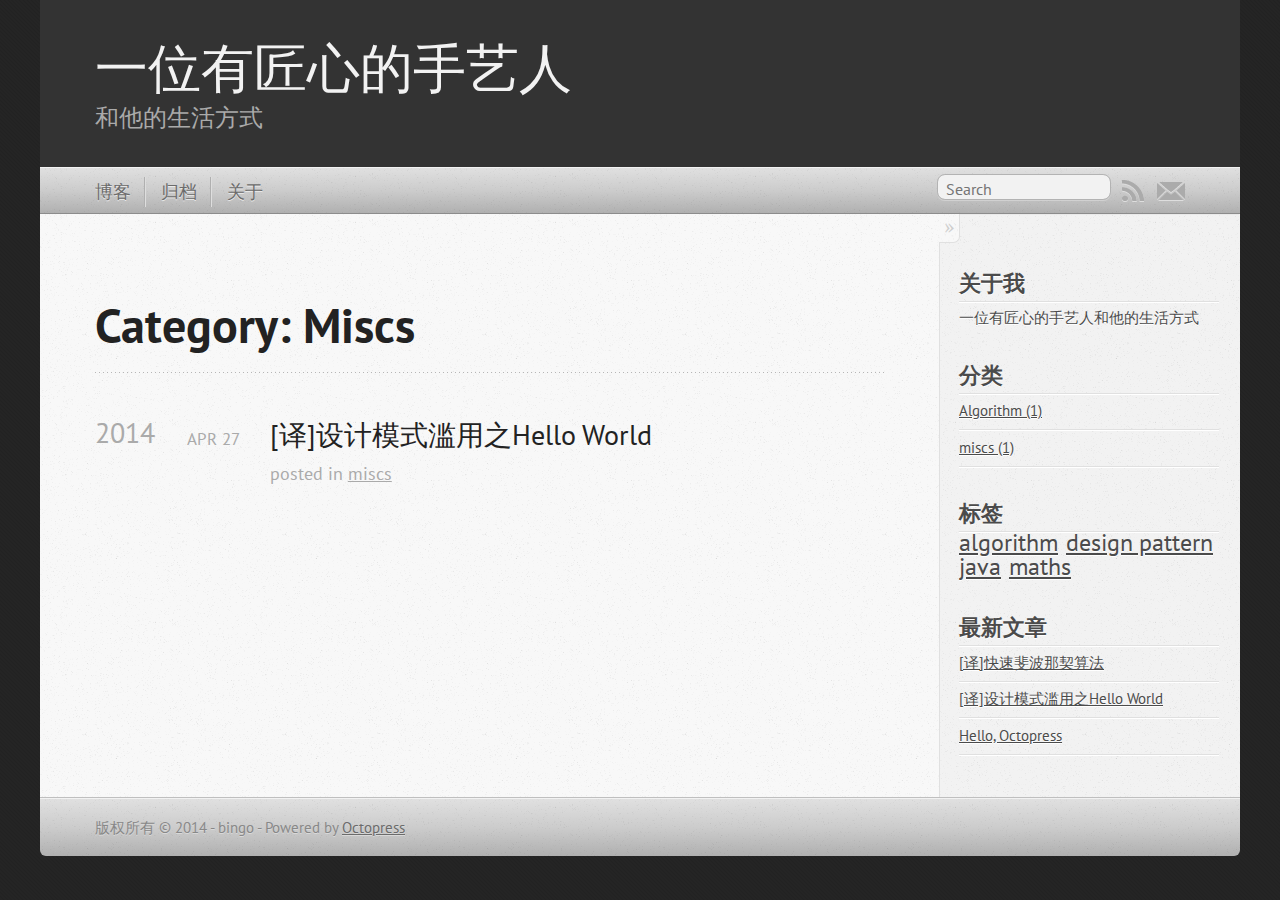
<file: blog/categories/miscs/index.html>
<!DOCTYPE html>
<!--[if IEMobile 7 ]><html class="no-js iem7"><![endif]-->
<!--[if lt IE 9]><html class="no-js lte-ie8"><![endif]-->
<!--[if (gt IE 8)|(gt IEMobile 7)|!(IEMobile)|!(IE)]><!--><html class="no-js" lang="en"><!--<![endif]-->
<head>
  <meta charset="utf-8">
  <title>Category: miscs - 一位有匠心的手艺人</title>
  <meta name="author" content="bingo">

  
  <meta name="description" content="Category: miscs">
  

  <!-- http://t.co/dKP3o1e -->
  <meta name="HandheldFriendly" content="True">
  <meta name="MobileOptimized" content="320">
  <meta name="viewport" content="width=device-width, initial-scale=1">

  
  <link rel="canonical" href="http://guevara.github.ioblog/categories/miscs">
  <link href="/favicon.png" rel="icon">
  <link href="/stylesheets/screen.css" media="screen, projection" rel="stylesheet" type="text/css">
  
  <link href="/atom.xml" rel="alternate" title="一位有匠心的手艺人" type="application/atom+xml">
  <script src="/javascripts/modernizr-2.0.js"></script>
  <script src="//ajax.googleapis.com/ajax/libs/jquery/1.9.1/jquery.min.js"></script>
  <script>!window.jQuery && document.write(unescape('%3Cscript src="./javascripts/lib/jquery.min.js"%3E%3C/script%3E'))</script>
  <script src="/javascripts/octopress.js" type="text/javascript"></script>
  <!--Fonts from Google"s Web font directory at http://google.com/webfonts -->
<link href="http://fonts.googleapis.com/css?family=PT+Serif:regular,italic,bold,bolditalic" rel="stylesheet" type="text/css">
<link href="http://fonts.googleapis.com/css?family=PT+Sans:regular,italic,bold,bolditalic" rel="stylesheet" type="text/css">

<!-- mathjax config similar to math.stackexchange -->

<script type="text/x-mathjax-config">
  MathJax.Hub.Config({
    tex2jax: {
      inlineMath: [ ['$','$'], ["\\(","\\)"] ],
      processEscapes: true
    }
  });
</script>

<script type="text/x-mathjax-config">
    MathJax.Hub.Config({
      tex2jax: {
        skipTags: ['script', 'noscript', 'style', 'textarea', 'pre', 'code']
      }
    });
</script>

<script type="text/x-mathjax-config">
    MathJax.Hub.Queue(function() {
        var all = MathJax.Hub.getAllJax(), i;
        for(i=0; i < all.length; i += 1) {
            all[i].SourceElement().parentNode.className += ' has-jax';
        }
    });
</script>

<script type="text/javascript"
   src="http://cdn.mathjax.org/mathjax/latest/MathJax.js?config=TeX-AMS-MML_HTMLorMML">
</script>

  
  <script type="text/javascript">
    var _gaq = _gaq || [];
    _gaq.push(['_setAccount', 'UA-50645712-1']);
    _gaq.push(['_setDomainName', 'github.io']);
    _gaq.push(['_trackPageview']);

    (function() {
      var ga = document.createElement('script'); ga.type = 'text/javascript'; ga.async = true;
      ga.src = ('https:' == document.location.protocol ? 'https://ssl' : 'http://www') + '.google-analytics.com/ga.js';
      var s = document.getElementsByTagName('script')[0]; s.parentNode.insertBefore(ga, s);
    })();
  </script>


</head>

<body   >
  <header role="banner"><hgroup>
  <h1><a href="/">一位有匠心的手艺人</a></h1>
  
    <h2>和他的生活方式</h2>
  
</hgroup>

</header>
  <nav role="navigation"><ul class="subscription" data-subscription="rss email">
  <li><a href="/atom.xml" rel="subscribe-rss" title="subscribe via RSS">RSS</a></li>
  
    <li><a href="bingo.chern@gmail.com" rel="subscribe-email" title="subscribe via email">Email</a></li>
  
</ul>
  
<form action="http://google.com/search" method="get">
  <fieldset role="search">
    <input type="hidden" name="q" value="site:guevara.github.io" />
    <input class="search" type="text" name="q" results="0" placeholder="Search"/>
  </fieldset>
</form>
  
<ul class="main-navigation">
  <li><a href="/">博客</a></li>
  <li><a href="/blog/archives">归档</a></li>
  <li><a href="/about">关于</a></li>
</ul>

</nav>
  <div id="main">
    <div id="content">
      <div>
<article role="article">
  
  <header>
    <h1 class="entry-title">Category: Miscs</h1>
    
  </header>
  
  <div id="blog-archives" class="category">



  
  <h2>2014</h2>

<article>
  
<h1><a href="/blog/2014/04/27/the-abuse-of-design-patterns-in-writing-a-hello-world-program/">[译]设计模式滥用之Hello World</a></h1>
<time datetime="2014-04-27T11:27:00+08:00" pubdate><span class='month'>Apr</span> <span class='day'>27</span> <span class='year'>2014</span></time>

<footer>
  <span class="categories">posted in <a class='category' href='/blog/categories/miscs/'>miscs</a></span>
</footer>


</article>

</div>

  
</article>

</div>

<aside class="sidebar">
  
    <section>
  <h1>关于我</h1>
  <p>一位有匠心的手艺人和他的生活方式</p>
</section>
<section>
  <h1>分类</h1>
    <ul id="category-list"><li><a href='/blog/categories/algorithm'>Algorithm (1)</a></li><li><a href='/blog/categories/miscs'>miscs (1)</a></li></ul>
</section>
<section>
  <h1>标签</h1>
  <ul class="tag-cloud">
<a style="font-size: 165%" href="/tags/algorithm/">algorithm</a>&nbsp
<a style="font-size: 165%" href="/tags/design-pattern/">design pattern</a>&nbsp
<a style="font-size: 165%" href="/tags/java/">java</a>&nbsp
<a style="font-size: 165%" href="/tags/maths/">maths</a>

  </ul>
</section>
<section>
  <h1>最新文章</h1>
  <ul id="recent_posts">
    
      <li class="post">
        <a href="/blog/2014/05/03/fast-fibonacci/">[译]快速斐波那契算法</a>
      </li>
    
      <li class="post">
        <a href="/blog/2014/04/27/the-abuse-of-design-patterns-in-writing-a-hello-world-program/">[译]设计模式滥用之Hello World</a>
      </li>
    
      <li class="post">
        <a href="/blog/2014/04/21/hello/">Hello, Octopress</a>
      </li>
    
  </ul>
</section>


  
</aside>


    </div>
  </div>
  <footer role="contentinfo"><p>
  版权所有 &copy; 2014 - bingo -
  <span class="credit">Powered by <a href="http://octopress.org">Octopress</a></span>
</p>

</footer>
  

<script type="text/javascript">
      var disqus_shortname = 'guevara';
      
        
        var disqus_script = 'count.js';
      
    (function () {
      var dsq = document.createElement('script'); dsq.type = 'text/javascript'; dsq.async = true;
      dsq.src = 'http://' + disqus_shortname + '.disqus.com/' + disqus_script;
      (document.getElementsByTagName('head')[0] || document.getElementsByTagName('body')[0]).appendChild(dsq);
    }());
</script>











</body>
</html>
</file>
<file: stylesheets/screen.css>
@charset "UTF-8";html,body,div,span,applet,object,iframe,h1,h2,h3,h4,h5,h6,p,blockquote,pre,a,abbr,acronym,address,big,cite,code,del,dfn,em,img,ins,kbd,q,s,samp,small,strike,strong,sub,sup,tt,var,b,u,i,center,dl,dt,dd,ol,ul,li,fieldset,form,label,legend,table,caption,tbody,tfoot,thead,tr,th,td,article,aside,canvas,details,embed,figure,figcaption,footer,header,hgroup,menu,nav,output,ruby,section,summary,time,mark,audio,video{margin:0;padding:0;border:0;font:inherit;font-size:100%;vertical-align:baseline}html{line-height:1}ol,ul{list-style:none}table{border-collapse:collapse;border-spacing:0}caption,th,td{text-align:left;font-weight:normal;vertical-align:middle}q,blockquote{quotes:none}q:before,q:after,blockquote:before,blockquote:after{content:"";content:none}a img{border:none}article,aside,details,figcaption,figure,footer,header,hgroup,menu,nav,section,summary{display:block}a{color:#1863a1}a:visited{color:#751590}a:focus{color:#0181eb}a:hover{color:#0181eb}a:active{color:#01579f}aside.sidebar a{color:#1863a1}aside.sidebar a:focus{color:#0181eb}aside.sidebar a:hover{color:#0181eb}aside.sidebar a:active{color:#01579f}a{-webkit-transition:color 0.3s;-moz-transition:color 0.3s;-o-transition:color 0.3s;transition:color 0.3s}html{background:#252525 url('/images/line-tile.png?1379917207') top left}body>div#main{background:#f2f2f2 url('/images/noise.png?1379917207') top left;border-bottom:1px solid #bfbfbf}body>div#main>div{background:#f8f8f8 url('/images/noise.png?1379917207') top left;border-right:1px solid #e0e0e0}.heading,body>header h1,h1,h2,h3,h4,h5,h6{font-family:"PT Sans","Helvetica Neue",Arial,sans-serif,"Microsoft YaHei",SimHei,"LiHei Pro Medium",STXihei}.sans,body>header h2,article header p.meta,article>footer,#content .blog-index footer,html .gist .gist-file .gist-meta,#blog-archives a.category,#blog-archives time,aside.sidebar section,body>footer{font-family:"PT Sans","Helvetica Neue",Arial,sans-serif}.serif,body,#content .blog-index a[rel=full-article]{font-family:"PT Serif",Georgia,Times,"Times New Roman",serif}.mono,pre,code,tt,p code,li code{font-family:Menlo,Monaco,"Andale Mono","lucida console","Courier New",monospace}body>header h1{font-size:2.2em;font-family:"PT Sans","Helvetica Neue",Arial,sans-serif,"Microsoft YaHei",SimHei,"LiHei Pro Medium",STXihei;font-weight:normal;line-height:1.2em;margin-bottom:0.6667em}body>header h2{font-family:"PT Sans","Helvetica Neue",Arial,sans-serif,"Microsoft YaHei",SimHei,"LiHei Pro Medium",STXihei}body{line-height:1.5em;color:#222}h1{font-size:2.2em;line-height:1.2em}@media only screen and (min-width: 992px){body{font-size:1.15em}h1{font-size:2.6em;line-height:1.2em}}h1,h2,h3,h4,h5,h6{text-rendering:optimizelegibility;margin-bottom:1em;font-weight:bold}h2,section h1{font-size:1.5em}h3,section h2,section section h1{font-size:1.3em}h4,section h3,section section h2,section section section h1{font-size:1em}h5,section h4,section section h3{font-size:.9em}h6,section h5,section section h4,section section section h3{font-size:.8em}p,article blockquote,ul,ol{margin-bottom:1.5em}ul{list-style-type:disc}ul ul{list-style-type:circle;margin-bottom:0px}ul ul ul{list-style-type:square;margin-bottom:0px}ol{list-style-type:decimal}ol ol{list-style-type:lower-alpha;margin-bottom:0px}ol ol ol{list-style-type:lower-roman;margin-bottom:0px}ul,ul ul,ul ol,ol,ol ul,ol ol{margin-left:1.3em}ul ul,ul ol,ol ul,ol ol{margin-bottom:0em}strong{font-weight:bold}em{font-style:italic}sup,sub{font-size:0.75em;position:relative;display:inline-block;padding:0 .2em;line-height:.8em}sup{top:-.5em}sub{bottom:-.5em}a[rev='footnote']{font-size:.75em;padding:0 .3em;line-height:1}q{font-style:italic}q:before{content:"\201C"}q:after{content:"\201D"}em,dfn{font-style:italic}strong,dfn{font-weight:bold}del,s{text-decoration:line-through}abbr,acronym{border-bottom:1px dotted;cursor:help}hr{margin-bottom:0.2em}small{font-size:.8em}big{font-size:1.2em}article blockquote{font-family:"PT Serif",Georgia,Times,"Times New Roman",KaiTi_GB2312,KaiTi,STKaiti,FangSong,STFangsong,serif;font-size:18px;font-style:italic;margin:0.25em 0;padding:0.25em 40px;line-height:1.45;position:relative;color:#383838}blockquote:before{display:block;content:"\201C";font-size:80px;position:absolute;left:-20px;top:-20px;color:#7a7a7a}blockquote cite{color:#999999;font-size:14px;display:block;margin-top:5px}blockquote cite:before{content:"\2014 \2009"}.pullquote-right:before,.pullquote-left:before{padding:0;border:none;content:attr(data-pullquote);float:right;width:45%;margin:.5em 0 1em 1.5em;position:relative;top:7px;font-size:1.4em;line-height:1.45em}.pullquote-left:before{float:left;margin:.5em 1.5em 1em 0}.force-wrap,article a,aside.sidebar a{white-space:-moz-pre-wrap;white-space:-pre-wrap;white-space:-o-pre-wrap;white-space:pre-wrap;word-wrap:break-word}.group,body>header,body>nav,body>footer,body #content>article,body #content>div>article,body #content>div>section,body div.pagination,aside.sidebar,#main,#content,.sidebar{*zoom:1}.group:after,body>header:after,body>nav:after,body>footer:after,body #content>article:after,body #content>div>section:after,body div.pagination:after,#main:after,#content:after,.sidebar:after{content:"";display:table;clear:both}body{-webkit-text-size-adjust:none;max-width:1200px;position:relative;margin:0 auto}body>header,body>nav,body>footer,body #content>article,body #content>div>article,body #content>div>section{padding-left:18px;padding-right:18px}@media only screen and (min-width: 480px){body>header,body>nav,body>footer,body #content>article,body #content>div>article,body #content>div>section{padding-left:25px;padding-right:25px}}@media only screen and (min-width: 768px){body>header,body>nav,body>footer,body #content>article,body #content>div>article,body #content>div>section{padding-left:35px;padding-right:35px}}@media only screen and (min-width: 992px){body>header,body>nav,body>footer,body #content>article,body #content>div>article,body #content>div>section{padding-left:55px;padding-right:55px}}body div.pagination{margin-left:18px;margin-right:18px}@media only screen and (min-width: 480px){body div.pagination{margin-left:25px;margin-right:25px}}@media only screen and (min-width: 768px){body div.pagination{margin-left:35px;margin-right:35px}}@media only screen and (min-width: 992px){body div.pagination{margin-left:55px;margin-right:55px}}body>header{font-size:1em;padding-top:1.5em;padding-bottom:1.5em}#content{overflow:hidden}#content>div,#content>article{width:100%}aside.sidebar{float:none;padding:0 18px 1px;background-color:#f7f7f7;border-top:1px solid #e0e0e0}.flex-content,article img,article video,article .flash-video,aside.sidebar img{max-width:100%;height:auto}.basic-alignment.left,article img.left,article video.left,article .left.flash-video,aside.sidebar img.left{float:left;margin-right:1.5em}.basic-alignment.right,article img.right,article video.right,article .right.flash-video,aside.sidebar img.right{float:right;margin-left:1.5em}.basic-alignment.center,article img.center,article video.center,article .center.flash-video,aside.sidebar img.center{display:block;margin:0 auto 1.5em}.basic-alignment.left,article img.left,article video.left,article .left.flash-video,aside.sidebar img.left,.basic-alignment.right,article img.right,article video.right,article .right.flash-video,aside.sidebar img.right{margin-bottom:.8em}.toggle-sidebar,.no-sidebar .toggle-sidebar{display:none}@media only screen and (min-width: 750px){body.sidebar-footer aside.sidebar{float:none;width:auto;clear:left;margin:0;padding:0 35px 1px;background-color:#f7f7f7;border-top:1px solid #eaeaea}body.sidebar-footer aside.sidebar section.odd,body.sidebar-footer aside.sidebar section.even{float:left;width:48%}body.sidebar-footer aside.sidebar section.odd{margin-left:0}body.sidebar-footer aside.sidebar section.even{margin-left:4%}body.sidebar-footer aside.sidebar.thirds section{width:30%;margin-left:5%}body.sidebar-footer aside.sidebar.thirds section.first{margin-left:0;clear:both}}body.sidebar-footer #content{margin-right:0px}body.sidebar-footer .toggle-sidebar{display:none}@media only screen and (min-width: 550px){body>header{font-size:1em}}@media only screen and (min-width: 750px){aside.sidebar{float:none;width:auto;clear:left;margin:0;padding:0 35px 1px;background-color:#f7f7f7;border-top:1px solid #eaeaea}aside.sidebar section.odd,aside.sidebar section.even{float:left;width:48%}aside.sidebar section.odd{margin-left:0}aside.sidebar section.even{margin-left:4%}aside.sidebar.thirds section{width:30%;margin-left:5%}aside.sidebar.thirds section.first{margin-left:0;clear:both}}@media only screen and (min-width: 768px){body{-webkit-text-size-adjust:auto}body>header{font-size:1.2em}#main{padding:0;margin:0 auto}#content{overflow:visible;margin-right:240px;position:relative}.no-sidebar #content{margin-right:0;border-right:0}.collapse-sidebar #content{margin-right:20px}#content>div,#content>article{padding-top:17.5px;padding-bottom:17.5px;float:left}aside.sidebar{width:210px;padding:0 15px 15px;background:none;clear:none;float:left;margin:0 -100% 0 0}aside.sidebar section{width:auto;margin-left:0}aside.sidebar section.odd,aside.sidebar section.even{float:none;width:auto;margin-left:0}.collapse-sidebar aside.sidebar{float:none;width:auto;clear:left;margin:0;padding:0 35px 1px;background-color:#f7f7f7;border-top:1px solid #eaeaea}.collapse-sidebar aside.sidebar section.odd,.collapse-sidebar aside.sidebar section.even{float:left;width:48%}.collapse-sidebar aside.sidebar section.odd{margin-left:0}.collapse-sidebar aside.sidebar section.even{margin-left:4%}.collapse-sidebar aside.sidebar.thirds section{width:30%;margin-left:5%}.collapse-sidebar aside.sidebar.thirds section.first{margin-left:0;clear:both}}@media only screen and (min-width: 992px){body>header{font-size:1.3em}#content{margin-right:300px}#content>div,#content>article{padding-top:27.5px;padding-bottom:27.5px}aside.sidebar{width:260px;padding:1.2em 20px 20px}.collapse-sidebar aside.sidebar{padding-left:55px;padding-right:55px}}body>header{background:#333}body>header h1{display:inline-block;margin:0}body>header h1 a,body>header h1 a:visited,body>header h1 a:hover{color:#f2f2f2;text-decoration:none}body>header h2{margin:.2em 0 0;font-size:1em;color:#aaa;font-weight:normal}body>nav{position:relative;background-color:#ccc;background:url('/images/noise.png?1379917207'),-webkit-gradient(linear, 50% 0%, 50% 100%, color-stop(0%, #e0e0e0), color-stop(50%, #cccccc), color-stop(100%, #b0b0b0));background:url('/images/noise.png?1379917207'),-webkit-linear-gradient(#e0e0e0,#cccccc,#b0b0b0);background:url('/images/noise.png?1379917207'),-moz-linear-gradient(#e0e0e0,#cccccc,#b0b0b0);background:url('/images/noise.png?1379917207'),-o-linear-gradient(#e0e0e0,#cccccc,#b0b0b0);background:url('/images/noise.png?1379917207'),linear-gradient(#e0e0e0,#cccccc,#b0b0b0);border-top:1px solid #f2f2f2;border-bottom:1px solid #8c8c8c;padding-top:.35em;padding-bottom:.35em}body>nav form{-webkit-background-clip:padding;-moz-background-clip:padding;background-clip:padding-box;margin:0;padding:0}body>nav form .search{padding:.3em .5em 0;font-size:.85em;font-family:"PT Sans","Helvetica Neue",Arial,sans-serif;line-height:1.1em;width:95%;-webkit-border-radius:0.5em;-moz-border-radius:0.5em;-ms-border-radius:0.5em;-o-border-radius:0.5em;border-radius:0.5em;-webkit-background-clip:padding;-moz-background-clip:padding;background-clip:padding-box;-webkit-box-shadow:#d1d1d1 0 1px;-moz-box-shadow:#d1d1d1 0 1px;box-shadow:#d1d1d1 0 1px;background-color:#f2f2f2;border:1px solid #b3b3b3;color:#888}body>nav form .search:focus{color:#444;border-color:#80b1df;-webkit-box-shadow:#80b1df 0 0 4px,#80b1df 0 0 3px inset;-moz-box-shadow:#80b1df 0 0 4px,#80b1df 0 0 3px inset;box-shadow:#80b1df 0 0 4px,#80b1df 0 0 3px inset;background-color:#fff;outline:none}body>nav fieldset[role=search]{float:right;width:48%}body>nav fieldset.mobile-nav{float:left;width:48%}body>nav fieldset.mobile-nav select{width:100%;font-size:.8em;border:1px solid #888}body>nav ul{display:none}@media only screen and (min-width: 550px){body>nav{font-size:.9em}body>nav ul{margin:0;padding:0;border:0;overflow:hidden;*zoom:1;float:left;display:block;padding-top:.15em}body>nav ul li{list-style-image:none;list-style-type:none;margin-left:0;white-space:nowrap;display:inline;float:left;padding-left:0;padding-right:0}body>nav ul li:first-child,body>nav ul li.first{padding-left:0}body>nav ul li:last-child{padding-right:0}body>nav ul li.last{padding-right:0}body>nav ul.subscription{margin-left:.8em;float:right}body>nav ul.subscription li:last-child a{padding-right:0}body>nav ul li{margin:0}body>nav a{color:#6b6b6b;font-family:"PT Sans","Helvetica Neue",Arial,sans-serif;text-shadow:#ebebeb 0 1px;float:left;text-decoration:none;font-size:1.1em;padding:.1em 0;line-height:1.5em}body>nav a:visited{color:#6b6b6b}body>nav a:hover{color:#2b2b2b}body>nav li+li{border-left:1px solid #b0b0b0;margin-left:.8em}body>nav li+li a{padding-left:.8em;border-left:1px solid #dedede}body>nav form{float:right;text-align:left;padding-left:.8em;width:175px}body>nav form .search{width:93%;font-size:.95em;line-height:1.2em}body>nav ul[data-subscription$=email]+form{width:97px}body>nav ul[data-subscription$=email]+form .search{width:91%}body>nav fieldset.mobile-nav{display:none}body>nav fieldset[role=search]{width:99%}}@media only screen and (min-width: 992px){body>nav form{width:215px}body>nav ul[data-subscription$=email]+form{width:147px}}.no-placeholder body>nav .search{background:#f2f2f2 url('/images/search.png?1379917207') 0.3em 0.25em no-repeat;text-indent:1.3em}@media only screen and (min-width: 550px){.maskImage body>nav ul[data-subscription$=email]+form{width:123px}}@media only screen and (min-width: 992px){.maskImage body>nav ul[data-subscription$=email]+form{width:173px}}.maskImage ul.subscription{position:relative;top:.2em}.maskImage ul.subscription li,.maskImage ul.subscription a{border:0;padding:0}.maskImage a[rel=subscribe-rss]{position:relative;top:0px;text-indent:-999999em;background-color:#dedede;border:0;padding:0}.maskImage a[rel=subscribe-rss],.maskImage a[rel=subscribe-rss]:after{-webkit-mask-image:url('/images/rss.png?1379917207');-moz-mask-image:url('/images/rss.png?1379917207');-ms-mask-image:url('/images/rss.png?1379917207');-o-mask-image:url('/images/rss.png?1379917207');mask-image:url('/images/rss.png?1379917207');-webkit-mask-repeat:no-repeat;-moz-mask-repeat:no-repeat;-ms-mask-repeat:no-repeat;-o-mask-repeat:no-repeat;mask-repeat:no-repeat;width:22px;height:22px}.maskImage a[rel=subscribe-rss]:after{content:"";position:absolute;top:-1px;left:0;background-color:#ababab}.maskImage a[rel=subscribe-rss]:hover:after{background-color:#9e9e9e}.maskImage a[rel=subscribe-email]{position:relative;top:0px;text-indent:-999999em;background-color:#dedede;border:0;padding:0}.maskImage a[rel=subscribe-email],.maskImage a[rel=subscribe-email]:after{-webkit-mask-image:url('/images/email.png?1379917207');-moz-mask-image:url('/images/email.png?1379917207');-ms-mask-image:url('/images/email.png?1379917207');-o-mask-image:url('/images/email.png?1379917207');mask-image:url('/images/email.png?1379917207');-webkit-mask-repeat:no-repeat;-moz-mask-repeat:no-repeat;-ms-mask-repeat:no-repeat;-o-mask-repeat:no-repeat;mask-repeat:no-repeat;width:28px;height:22px}.maskImage a[rel=subscribe-email]:after{content:"";position:absolute;top:-1px;left:0;background-color:#ababab}.maskImage a[rel=subscribe-email]:hover:after{background-color:#9e9e9e}article{padding-top:1em}article header{position:relative;padding-top:2em;padding-bottom:1em;margin-bottom:1em;background:url('[data-uri]') bottom left repeat-x}article header h1{margin:0}article header h1 a{text-decoration:none}article header h1 a:hover{text-decoration:underline}article header p{font-size:.9em;color:#aaa;margin:0}article header p.meta{text-transform:uppercase;position:absolute;top:0}@media only screen and (min-width: 768px){article header{margin-bottom:1.5em;padding-bottom:1em;background:url('[data-uri]') bottom left repeat-x}}article h2{padding-top:0.8em;background:url('[data-uri]') top left repeat-x}.entry-content article h2:first-child,article header+h2{padding-top:0}article h2:first-child,article header+h2{background:none}article .feature{padding-top:.5em;margin-bottom:1em;padding-bottom:1em;background:url('[data-uri]') bottom left repeat-x;font-size:2.0em;font-style:italic;line-height:1.3em}article img,article video,article .flash-video{-webkit-border-radius:0.3em;-moz-border-radius:0.3em;-ms-border-radius:0.3em;-o-border-radius:0.3em;border-radius:0.3em;-webkit-box-shadow:rgba(0,0,0,0.15) 0 1px 4px;-moz-box-shadow:rgba(0,0,0,0.15) 0 1px 4px;box-shadow:rgba(0,0,0,0.15) 0 1px 4px;-webkit-box-sizing:border-box;-moz-box-sizing:border-box;box-sizing:border-box;border:#fff 0.5em solid}article video,article .flash-video{margin:0 auto 1.5em}article video{display:block;width:100%}article .flash-video>div{position:relative;display:block;padding-bottom:56.25%;padding-top:1px;height:0;overflow:hidden}article .flash-video>div iframe,article .flash-video>div object,article .flash-video>div embed{position:absolute;top:0;left:0;width:100%;height:100%}article>footer{padding-bottom:2.5em;margin-top:2em}article>footer p.meta{margin-bottom:.8em;font-size:.85em;clear:both;overflow:hidden}.blog-index article+article{background:url('[data-uri]') top left repeat-x}#content .blog-index{padding-top:0;padding-bottom:0}#content .blog-index article{padding-top:2em}#content .blog-index article header{background:none;padding-bottom:0}#content .blog-index article h1{font-size:2.2em}#content .blog-index article h1 a{color:inherit}#content .blog-index article h1 a:hover{color:#0181eb}#content .blog-index a[rel=full-article]{background:#ebebeb;display:inline-block;padding:.4em .8em;margin-right:.5em;text-decoration:none;color:#666;-webkit-transition:background-color 0.5s;-moz-transition:background-color 0.5s;-o-transition:background-color 0.5s;transition:background-color 0.5s}#content .blog-index a[rel=full-article]:hover{background:#0181eb;text-shadow:none;color:#f8f8f8}#content .blog-index footer{margin-top:1em}.separator,article>footer .byline+time:before,article>footer time+time:before,article>footer .comments:before,article>footer .byline ~ .categories:before{content:"\2022 ";padding:0 .4em 0 .2em;display:inline-block}#content div.pagination{text-align:center;font-size:.95em;position:relative;background:url('[data-uri]') top left repeat-x;padding-top:1.5em;padding-bottom:1.5em}#content div.pagination a{text-decoration:none;color:#aaa}#content div.pagination a.prev{position:absolute;left:0}#content div.pagination a.next{position:absolute;right:0}#content div.pagination a:hover{color:#0181eb}#content div.pagination a[href*=archive]:before,#content div.pagination a[href*=archive]:after{content:'\2014';padding:0 .3em}p.meta+.sharing{padding-top:1em;padding-left:0;background:url('[data-uri]') top left repeat-x}#fb-root{display:none}.highlight,html .gist .gist-file .gist-syntax .gist-highlight{border:1px solid #05232b !important}.highlight table td.code,html .gist .gist-file .gist-syntax .gist-highlight table td.code{width:100%}.highlight .line-numbers,html .gist .gist-file .gist-syntax .highlight .line_numbers{text-align:right;font-size:13px;line-height:1.45em;background:#073642 url('/images/noise.png?1379917207') top left !important;border-right:1px solid #00232c !important;-webkit-box-shadow:#083e4b -1px 0 inset;-moz-box-shadow:#083e4b -1px 0 inset;box-shadow:#083e4b -1px 0 inset;text-shadow:#021014 0 -1px;padding:.8em !important;-webkit-border-radius:0;-moz-border-radius:0;-ms-border-radius:0;-o-border-radius:0;border-radius:0}.highlight .line-numbers span,html .gist .gist-file .gist-syntax .highlight .line_numbers span{color:#586e75 !important}figure.code,.gist-file,pre{-webkit-box-shadow:rgba(0,0,0,0.06) 0 0 10px;-moz-box-shadow:rgba(0,0,0,0.06) 0 0 10px;box-shadow:rgba(0,0,0,0.06) 0 0 10px}figure.code .highlight pre,.gist-file .highlight pre,pre .highlight pre{-webkit-box-shadow:none;-moz-box-shadow:none;box-shadow:none}.gist .highlight *::-moz-selection,figure.code .highlight *::-moz-selection{background:#386774;color:inherit;text-shadow:#002b36 0 1px}.gist .highlight *::-webkit-selection,figure.code .highlight *::-webkit-selection{background:#386774;color:inherit;text-shadow:#002b36 0 1px}.gist .highlight *::selection,figure.code .highlight *::selection{background:#386774;color:inherit;text-shadow:#002b36 0 1px}html .gist .gist-file{margin-bottom:1.8em;position:relative;border:none;padding-top:26px !important}html .gist .gist-file .highlight{margin-bottom:0}html .gist .gist-file .gist-syntax{border-bottom:0 !important;background:none !important}html .gist .gist-file .gist-syntax .gist-highlight{background:#002b36 !important}html .gist .gist-file .gist-syntax .highlight pre{padding:0}html .gist .gist-file .gist-meta{padding:.6em 0.8em;border:1px solid #083e4b !important;color:#586e75;font-size:.7em !important;background:#073642 url('/images/noise.png?1379917207') top left;line-height:1.5em}html .gist .gist-file .gist-meta a{color:#75878b !important;text-decoration:none}html .gist .gist-file .gist-meta a:hover{text-decoration:underline}html .gist .gist-file .gist-meta a:hover{color:#93a1a1 !important}html .gist .gist-file .gist-meta a[href*='#file']{position:absolute;top:0;left:0;right:-10px;color:#474747 !important}html .gist .gist-file .gist-meta a[href*='#file']:hover{color:#1863a1 !important}html .gist .gist-file .gist-meta a[href*=raw]{top:.4em}pre{background:#002b36 url('/images/noise.png?1379917207') top left;-webkit-border-radius:0.4em;-moz-border-radius:0.4em;-ms-border-radius:0.4em;-o-border-radius:0.4em;border-radius:0.4em;border:1px solid #05232b;line-height:1.45em;font-size:13px;margin-bottom:2.1em;padding:.8em 1em;color:#93a1a1;overflow:auto}h3.filename+pre{-moz-border-radius-topleft:0px;-webkit-border-top-left-radius:0px;border-top-left-radius:0px;-moz-border-radius-topright:0px;-webkit-border-top-right-radius:0px;border-top-right-radius:0px}p code,li code{display:inline-block;white-space:no-wrap;background:#fff;font-size:.8em;line-height:1.5em;color:#555;border:1px solid #ddd;-webkit-border-radius:0.4em;-moz-border-radius:0.4em;-ms-border-radius:0.4em;-o-border-radius:0.4em;border-radius:0.4em;padding:0 .3em;margin:-1px 0}p pre code,li pre code{font-size:1em !important;background:none;border:none}.pre-code,html .gist .gist-file .gist-syntax .highlight pre,.highlight code{font-family:Menlo,Monaco,"Andale Mono","lucida console","Courier New",monospace !important;overflow:scroll;overflow-y:hidden;display:block;padding:.8em;overflow-x:auto;line-height:1.45em;background:#002b36 url('/images/noise.png?1379917207') top left !important;color:#93a1a1 !important}.pre-code span,html .gist .gist-file .gist-syntax .highlight pre span,.highlight code span{color:#93a1a1 !important}.pre-code span,html .gist .gist-file .gist-syntax .highlight pre span,.highlight code span{font-style:normal !important;font-weight:normal !important}.pre-code .c,html .gist .gist-file .gist-syntax .highlight pre .c,.highlight code .c{color:#586e75 !important;font-style:italic !important}.pre-code .cm,html .gist .gist-file .gist-syntax .highlight pre .cm,.highlight code .cm{color:#586e75 !important;font-style:italic !important}.pre-code .cp,html .gist .gist-file .gist-syntax .highlight pre .cp,.highlight code .cp{color:#586e75 !important;font-style:italic !important}.pre-code .c1,html .gist .gist-file .gist-syntax .highlight pre .c1,.highlight code .c1{color:#586e75 !important;font-style:italic !important}.pre-code .cs,html .gist .gist-file .gist-syntax .highlight pre .cs,.highlight code .cs{color:#586e75 !important;font-weight:bold !important;font-style:italic !important}.pre-code .err,html .gist .gist-file .gist-syntax .highlight pre .err,.highlight code .err{color:#dc322f !important;background:none !important}.pre-code .k,html .gist .gist-file .gist-syntax .highlight pre .k,.highlight code .k{color:#cb4b16 !important}.pre-code .o,html .gist .gist-file .gist-syntax .highlight pre .o,.highlight code .o{color:#93a1a1 !important;font-weight:bold !important}.pre-code .p,html .gist .gist-file .gist-syntax .highlight pre .p,.highlight code .p{color:#93a1a1 !important}.pre-code .ow,html .gist .gist-file .gist-syntax .highlight pre .ow,.highlight code .ow{color:#2aa198 !important;font-weight:bold !important}.pre-code .gd,html .gist .gist-file .gist-syntax .highlight pre .gd,.highlight code .gd{color:#93a1a1 !important;background-color:#372c34 !important;display:inline-block}.pre-code .gd .x,html .gist .gist-file .gist-syntax .highlight pre .gd .x,.highlight code .gd .x{color:#93a1a1 !important;background-color:#4d2d33 !important;display:inline-block}.pre-code .ge,html .gist .gist-file .gist-syntax .highlight pre .ge,.highlight code .ge{color:#93a1a1 !important;font-style:italic !important}.pre-code .gh,html .gist .gist-file .gist-syntax .highlight pre .gh,.highlight code .gh{color:#586e75 !important}.pre-code .gi,html .gist .gist-file .gist-syntax .highlight pre .gi,.highlight code .gi{color:#93a1a1 !important;background-color:#1a412b !important;display:inline-block}.pre-code .gi .x,html .gist .gist-file .gist-syntax .highlight pre .gi .x,.highlight code .gi .x{color:#93a1a1 !important;background-color:#355720 !important;display:inline-block}.pre-code .gs,html .gist .gist-file .gist-syntax .highlight pre .gs,.highlight code .gs{color:#93a1a1 !important;font-weight:bold !important}.pre-code .gu,html .gist .gist-file .gist-syntax .highlight pre .gu,.highlight code .gu{color:#6c71c4 !important}.pre-code .kc,html .gist .gist-file .gist-syntax .highlight pre .kc,.highlight code .kc{color:#859900 !important;font-weight:bold !important}.pre-code .kd,html .gist .gist-file .gist-syntax .highlight pre .kd,.highlight code .kd{color:#268bd2 !important}.pre-code .kp,html .gist .gist-file .gist-syntax .highlight pre .kp,.highlight code .kp{color:#cb4b16 !important;font-weight:bold !important}.pre-code .kr,html .gist .gist-file .gist-syntax .highlight pre .kr,.highlight code .kr{color:#d33682 !important;font-weight:bold !important}.pre-code .kt,html .gist .gist-file .gist-syntax .highlight pre .kt,.highlight code .kt{color:#2aa198 !important}.pre-code .n,html .gist .gist-file .gist-syntax .highlight pre .n,.highlight code .n{color:#268bd2 !important}.pre-code .na,html .gist .gist-file .gist-syntax .highlight pre .na,.highlight code .na{color:#268bd2 !important}.pre-code .nb,html .gist .gist-file .gist-syntax .highlight pre .nb,.highlight code .nb{color:#859900 !important}.pre-code .nc,html .gist .gist-file .gist-syntax .highlight pre .nc,.highlight code .nc{color:#d33682 !important}.pre-code .no,html .gist .gist-file .gist-syntax .highlight pre .no,.highlight code .no{color:#b58900 !important}.pre-code .nl,html .gist .gist-file .gist-syntax .highlight pre .nl,.highlight code .nl{color:#859900 !important}.pre-code .ne,html .gist .gist-file .gist-syntax .highlight pre .ne,.highlight code .ne{color:#268bd2 !important;font-weight:bold !important}.pre-code .nf,html .gist .gist-file .gist-syntax .highlight pre .nf,.highlight code .nf{color:#268bd2 !important;font-weight:bold !important}.pre-code .nn,html .gist .gist-file .gist-syntax .highlight pre .nn,.highlight code .nn{color:#b58900 !important}.pre-code .nt,html .gist .gist-file .gist-syntax .highlight pre .nt,.highlight code .nt{color:#268bd2 !important;font-weight:bold !important}.pre-code .nx,html .gist .gist-file .gist-syntax .highlight pre .nx,.highlight code .nx{color:#b58900 !important}.pre-code .vg,html .gist .gist-file .gist-syntax .highlight pre .vg,.highlight code .vg{color:#268bd2 !important}.pre-code .vi,html .gist .gist-file .gist-syntax .highlight pre .vi,.highlight code .vi{color:#268bd2 !important}.pre-code .nv,html .gist .gist-file .gist-syntax .highlight pre .nv,.highlight code .nv{color:#268bd2 !important}.pre-code .mf,html .gist .gist-file .gist-syntax .highlight pre .mf,.highlight code .mf{color:#2aa198 !important}.pre-code .m,html .gist .gist-file .gist-syntax .highlight pre .m,.highlight code .m{color:#2aa198 !important}.pre-code .mh,html .gist .gist-file .gist-syntax .highlight pre .mh,.highlight code .mh{color:#2aa198 !important}.pre-code .mi,html .gist .gist-file .gist-syntax .highlight pre .mi,.highlight code .mi{color:#2aa198 !important}.pre-code .s,html .gist .gist-file .gist-syntax .highlight pre .s,.highlight code .s{color:#2aa198 !important}.pre-code .sd,html .gist .gist-file .gist-syntax .highlight pre .sd,.highlight code .sd{color:#2aa198 !important}.pre-code .s2,html .gist .gist-file .gist-syntax .highlight pre .s2,.highlight code .s2{color:#2aa198 !important}.pre-code .se,html .gist .gist-file .gist-syntax .highlight pre .se,.highlight code .se{color:#dc322f !important}.pre-code .si,html .gist .gist-file .gist-syntax .highlight pre .si,.highlight code .si{color:#268bd2 !important}.pre-code .sr,html .gist .gist-file .gist-syntax .highlight pre .sr,.highlight code .sr{color:#2aa198 !important}.pre-code .s1,html .gist .gist-file .gist-syntax .highlight pre .s1,.highlight code .s1{color:#2aa198 !important}.pre-code div .gd,html .gist .gist-file .gist-syntax .highlight pre div .gd,.highlight code div .gd,.pre-code div .gd .x,html .gist .gist-file .gist-syntax .highlight pre div .gd .x,.highlight code div .gd .x,.pre-code div .gi,html .gist .gist-file .gist-syntax .highlight pre div .gi,.highlight code div .gi,.pre-code div .gi .x,html .gist .gist-file .gist-syntax .highlight pre div .gi .x,.highlight code div .gi .x{display:inline-block;width:100%}.highlight,.gist-highlight{margin-bottom:1.8em;background:#002b36;overflow-y:hidden;overflow-x:auto}.highlight pre,.gist-highlight pre{background:none;-webkit-border-radius:0px;-moz-border-radius:0px;-ms-border-radius:0px;-o-border-radius:0px;border-radius:0px;border:none;padding:0;margin-bottom:0}pre::-webkit-scrollbar,.highlight::-webkit-scrollbar,.gist-highlight::-webkit-scrollbar{height:.5em;background:rgba(255,255,255,0.15)}pre::-webkit-scrollbar-thumb:horizontal,.highlight::-webkit-scrollbar-thumb:horizontal,.gist-highlight::-webkit-scrollbar-thumb:horizontal{background:rgba(255,255,255,0.2);-webkit-border-radius:4px;border-radius:4px}.highlight code{background:#000}figure.code{background:none;padding:0;border:0;margin-bottom:1.5em}figure.code pre{margin-bottom:0}figure.code figcaption{position:relative}figure.code .highlight{margin-bottom:0}.code-title,html .gist .gist-file .gist-meta a[href*='#file'],h3.filename,figure.code figcaption{text-align:center;font-size:13px;line-height:2em;text-shadow:#cbcccc 0 1px 0;color:#474747;font-weight:normal;margin-bottom:0;-moz-border-radius-topleft:5px;-webkit-border-top-left-radius:5px;border-top-left-radius:5px;-moz-border-radius-topright:5px;-webkit-border-top-right-radius:5px;border-top-right-radius:5px;font-family:"Helvetica Neue", Arial, "Lucida Grande", "Lucida Sans Unicode", Lucida, sans-serif;background:#aaa url('/images/code_bg.png?1379917207') top repeat-x;border:1px solid #565656;border-top-color:#cbcbcb;border-left-color:#a5a5a5;border-right-color:#a5a5a5;border-bottom:0}.download-source,html .gist .gist-file .gist-meta a[href*=raw],figure.code figcaption a{position:absolute;right:.8em;text-decoration:none;color:#666 !important;z-index:1;font-size:13px;text-shadow:#cbcccc 0 1px 0;padding-left:3em}.download-source:hover,html .gist .gist-file .gist-meta a[href*=raw]:hover,figure.code figcaption a:hover{text-decoration:underline}#archive #content>div,#archive #content>div>article{padding-top:0}#blog-archives{color:#aaa}#blog-archives article{padding:1em 0 1em;position:relative;background:url('[data-uri]') bottom left repeat-x}#blog-archives article:last-child{background:none}#blog-archives article footer{padding:0;margin:0}#blog-archives h1{color:#222;margin-bottom:.3em}#blog-archives h2{display:none}#blog-archives h1{font-size:1.5em}#blog-archives h1 a{text-decoration:none;color:inherit;font-weight:normal;display:inline-block}#blog-archives h1 a:hover{text-decoration:underline}#blog-archives h1 a:hover{color:#0181eb}#blog-archives a.category,#blog-archives time{color:#aaa}#blog-archives .entry-content{display:none}#blog-archives time{font-size:.9em;line-height:1.2em}#blog-archives time .month,#blog-archives time .day{display:inline-block}#blog-archives time .month{text-transform:uppercase}#blog-archives p{margin-bottom:1em}#blog-archives a,#blog-archives .entry-content a{color:inherit}#blog-archives a:hover,#blog-archives .entry-content a:hover{color:#0181eb}#blog-archives a:hover{color:#0181eb}@media only screen and (min-width: 550px){#blog-archives article{margin-left:5em}#blog-archives h2{margin-bottom:.3em;font-weight:normal;display:inline-block;position:relative;top:-1px;float:left}#blog-archives h2:first-child{padding-top:.75em}#blog-archives time{position:absolute;text-align:right;left:0em;top:1.8em}#blog-archives .year{display:none}#blog-archives article{padding-left:4.5em;padding-bottom:.7em}#blog-archives a.category{line-height:1.1em}}#content>.category article{margin-left:0;padding-left:6.8em}#content>.category .year{display:inline}.side-shadow-border,aside.sidebar section h1,aside.sidebar li{-webkit-box-shadow:#fff 0 1px;-moz-box-shadow:#fff 0 1px;box-shadow:#fff 0 1px}aside.sidebar{overflow:hidden;color:#4b4b4b;text-shadow:#fff 0 1px}aside.sidebar section{font-size:.8em;line-height:1.4em;margin-bottom:1.5em}aside.sidebar section h1{margin:1.5em 0 0;padding-bottom:.2em;border-bottom:1px solid #e0e0e0}aside.sidebar section h1+p{padding-top:.4em}aside.sidebar img{-webkit-border-radius:0.3em;-moz-border-radius:0.3em;-ms-border-radius:0.3em;-o-border-radius:0.3em;border-radius:0.3em;-webkit-box-shadow:rgba(0,0,0,0.15) 0 1px 4px;-moz-box-shadow:rgba(0,0,0,0.15) 0 1px 4px;box-shadow:rgba(0,0,0,0.15) 0 1px 4px;-webkit-box-sizing:border-box;-moz-box-sizing:border-box;box-sizing:border-box;border:#fff 0.3em solid}aside.sidebar ul{margin-bottom:0.5em;margin-left:0}aside.sidebar li{list-style:none;padding:.5em 0;margin:0;border-bottom:1px solid #e0e0e0}aside.sidebar li p:last-child{margin-bottom:0}aside.sidebar a{color:inherit;-webkit-transition:color 0.5s;-moz-transition:color 0.5s;-o-transition:color 0.5s;transition:color 0.5s}aside.sidebar:hover a{color:#1863a1}aside.sidebar:hover a:hover{color:#0181eb}.aside-alt-link,#pinboard_linkroll .pin-tag{color:#7e7e7e}.aside-alt-link:hover,#pinboard_linkroll .pin-tag:hover{color:#0181eb}@media only screen and (min-width: 768px){.toggle-sidebar{outline:none;position:absolute;right:-10px;top:0;bottom:0;display:inline-block;text-decoration:none;color:#cecece;width:9px;cursor:pointer}.toggle-sidebar:hover{background:#e9e9e9;background:-webkit-gradient(linear, 0% 50%, 100% 50%, color-stop(0%, rgba(224,224,224,0.5)), color-stop(100%, rgba(224,224,224,0)));background:-webkit-linear-gradient(left, rgba(224,224,224,0.5),rgba(224,224,224,0));background:-moz-linear-gradient(left, rgba(224,224,224,0.5),rgba(224,224,224,0));background:-o-linear-gradient(left, rgba(224,224,224,0.5),rgba(224,224,224,0));background:linear-gradient(left, rgba(224,224,224,0.5),rgba(224,224,224,0))}.toggle-sidebar:after{position:absolute;right:-11px;top:0;width:20px;font-size:1.2em;line-height:1.1em;padding-bottom:.15em;-moz-border-radius-bottomright:0.3em;-webkit-border-bottom-right-radius:0.3em;border-bottom-right-radius:0.3em;text-align:center;background:#f8f8f8 url('/images/noise.png?1379917207') top left;border-bottom:1px solid #e0e0e0;border-right:1px solid #e0e0e0;content:"\00BB";text-indent:-1px}.collapse-sidebar .toggle-sidebar{text-indent:0px;right:-20px;width:19px}.collapse-sidebar .toggle-sidebar:hover{background:#e9e9e9}.collapse-sidebar .toggle-sidebar:after{border-left:1px solid #e0e0e0;text-shadow:#fff 0 1px;content:"\00AB";left:0px;right:0;text-align:center;text-indent:0;border:0;border-right-width:0;background:none}}.googleplus h1{-moz-box-shadow:none !important;-webkit-box-shadow:none !important;-o-box-shadow:none !important;box-shadow:none !important;border-bottom:0px none !important}.googleplus a{text-decoration:none;white-space:normal !important;line-height:32px}.googleplus a img{float:left;margin-right:0.5em;border:0 none}.googleplus-hidden{position:absolute;top:-1000em;left:-1000em}#pinboard_linkroll .pin-title,#pinboard_linkroll .pin-description{display:block;margin-bottom:.5em}#pinboard_linkroll .pin-tag{text-decoration:none}#pinboard_linkroll .pin-tag:hover{text-decoration:underline}#pinboard_linkroll .pin-tag:after{content:','}#pinboard_linkroll .pin-tag:last-child:after{content:''}.delicious-posts a.delicious-link{margin-bottom:.5em;display:block}.delicious-posts p{font-size:1em}body>footer{font-size:.8em;color:#888;text-shadow:#d9d9d9 0 1px;background-color:#ccc;background:url('/images/noise.png?1379917207'),-webkit-gradient(linear, 50% 0%, 50% 100%, color-stop(0%, #e0e0e0), color-stop(50%, #cccccc), color-stop(100%, #b0b0b0));background:url('/images/noise.png?1379917207'),-webkit-linear-gradient(#e0e0e0,#cccccc,#b0b0b0);background:url('/images/noise.png?1379917207'),-moz-linear-gradient(#e0e0e0,#cccccc,#b0b0b0);background:url('/images/noise.png?1379917207'),-o-linear-gradient(#e0e0e0,#cccccc,#b0b0b0);background:url('/images/noise.png?1379917207'),linear-gradient(#e0e0e0,#cccccc,#b0b0b0);border-top:1px solid #f2f2f2;position:relative;padding-top:1em;padding-bottom:1em;margin-bottom:3em;-moz-border-radius-bottomleft:0.4em;-webkit-border-bottom-left-radius:0.4em;border-bottom-left-radius:0.4em;-moz-border-radius-bottomright:0.4em;-webkit-border-bottom-right-radius:0.4em;border-bottom-right-radius:0.4em;z-index:1}body>footer a{color:#6b6b6b}body>footer a:visited{color:#6b6b6b}body>footer a:hover{color:#484848}body>footer p:last-child{margin-bottom:0}.note{margin:30px 0;margin-left:-30px;padding:20px 20px 24px;padding-left:50px;border-radius:0 5px 5px 0;position:relative;box-shadow:0 1px 5px rgba(0,0,0,0.3),inset 0 1px 0 rgba(255,255,255,0.2),inset 0 -1px 0 rgba(0,0,0,0.3);background:#7e6d42;background:url([data-uri]);background:-moz-linear-gradient(top, #7e6d42 0%, #5c4e35 100%);background:-webkit-gradient(linear, left top, left bottom, color-stop(0%, #7e6d42), color-stop(100%, #5c4e35));background:-webkit-linear-gradient(top, #7e6d42 0%, #5c4e35 100%);background:-o-linear-gradient(top, #7e6d42 0%, #5c4e35 100%);background:-ms-linear-gradient(top, #7e6d42 0%, #5c4e35 100%);background:linear-gradient(to bottom, #7e6d42 0%,#5c4e35 100%);filter:progid:DXImageTransform.Microsoft.gradient(startColorstr='#7e6d42', endColorstr='#5c4e35',GradientType=0 )}@media (max-width: 568px){.note{margin-right:-30px}}@media (min-width: 768px){.note{margin-left:-10px}}.note:before{content:"";position:absolute;top:-10px;left:0px;border-color:transparent #222 #222 transparent;border-style:solid;border-width:5px;width:0;height:0}.note h5,.note p{margin:0;color:#fff}.note h5{line-height:1.5em;font-weight:800;font-style:normal}.note p{font-weight:400;font-size:.75em}.info{background:#0389aa;background:url([data-uri]);background:-moz-linear-gradient(top, #0389aa 0%, #00617f 100%);background:-webkit-gradient(linear, left top, left bottom, color-stop(0%, #0389aa), color-stop(100%, #00617f));background:-webkit-linear-gradient(top, #0389aa 0%, #00617f 100%);background:-o-linear-gradient(top, #0389aa 0%, #00617f 100%);background:-ms-linear-gradient(top, #0389aa 0%, #00617f 100%);background:linear-gradient(to bottom, #0389aa 0%,#00617f 100%);filter:progid:DXImageTransform.Microsoft.gradient(startColorstr='#0389aa', endColorstr='#00617f',GradientType=0 )}.warning{background:#9e2812;background:url([data-uri]);background:-moz-linear-gradient(top, #9e2812 0%, #6f0d0d 100%);background:-webkit-gradient(linear, left top, left bottom, color-stop(0%, #9e2812), color-stop(100%, #6f0d0d));background:-webkit-linear-gradient(top, #9e2812 0%, #6f0d0d 100%);background:-o-linear-gradient(top, #9e2812 0%, #6f0d0d 100%);background:-ms-linear-gradient(top, #9e2812 0%, #6f0d0d 100%);background:linear-gradient(to bottom, #9e2812 0%,#6f0d0d 100%);filter:progid:DXImageTransform.Microsoft.gradient(startColorstr='#9e2812', endColorstr='#6f0d0d',GradientType=0 )}.unreleased{background:#cd9239;background:url([data-uri]);background:-moz-linear-gradient(top, #cd9239 0%, #a27528 100%);background:-webkit-gradient(linear, left top, left bottom, color-stop(0%, #cd9239), color-stop(100%, #a27528));background:-webkit-linear-gradient(top, #cd9239 0%, #a27528 100%);background:-o-linear-gradient(top, #cd9239 0%, #a27528 100%);background:-ms-linear-gradient(top, #cd9239 0%, #a27528 100%);background:linear-gradient(to bottom, #cd9239 0%,#a27528 100%);filter:progid:DXImageTransform.Microsoft.gradient(startColorstr='#cd9239', endColorstr='#a27528',GradientType=0 )}.info:before{border-color:transparent #00617f #00617f transparent}.warning:before{border-color:transparent #6f0d0d #6f0d0d transparent}.unreleased:before{border-color:transparent #664719 #664719 transparent}.note:after{content:"★";color:#fc0;position:absolute;top:14px;left:14px;font-size:28px;font-weight:bold;text-shadow:0 -1px 0 rgba(0,0,0,0.5)}.info:after{content:"ⓘ";color:#fff;position:absolute;top:15px;left:15px;font-size:28px;font-weight:bold;text-shadow:0 -1px 0 rgba(0,0,0,0.5)}.warning:after{content:"‼";color:#fc0;position:absolute;top:15px;left:15px;font-size:32px;font-weight:bold;text-shadow:0 -1px 0 rgba(0,0,0,0.5)}.unreleased:after{content:"⚒";color:#2b2a12;position:absolute;top:8px;left:15px;font-size:38px;font-weight:bold;text-shadow:0 1px 0 rgba(255,255,255,0.25)}.info a{color:#fff;margin-left:2px}
</file>
